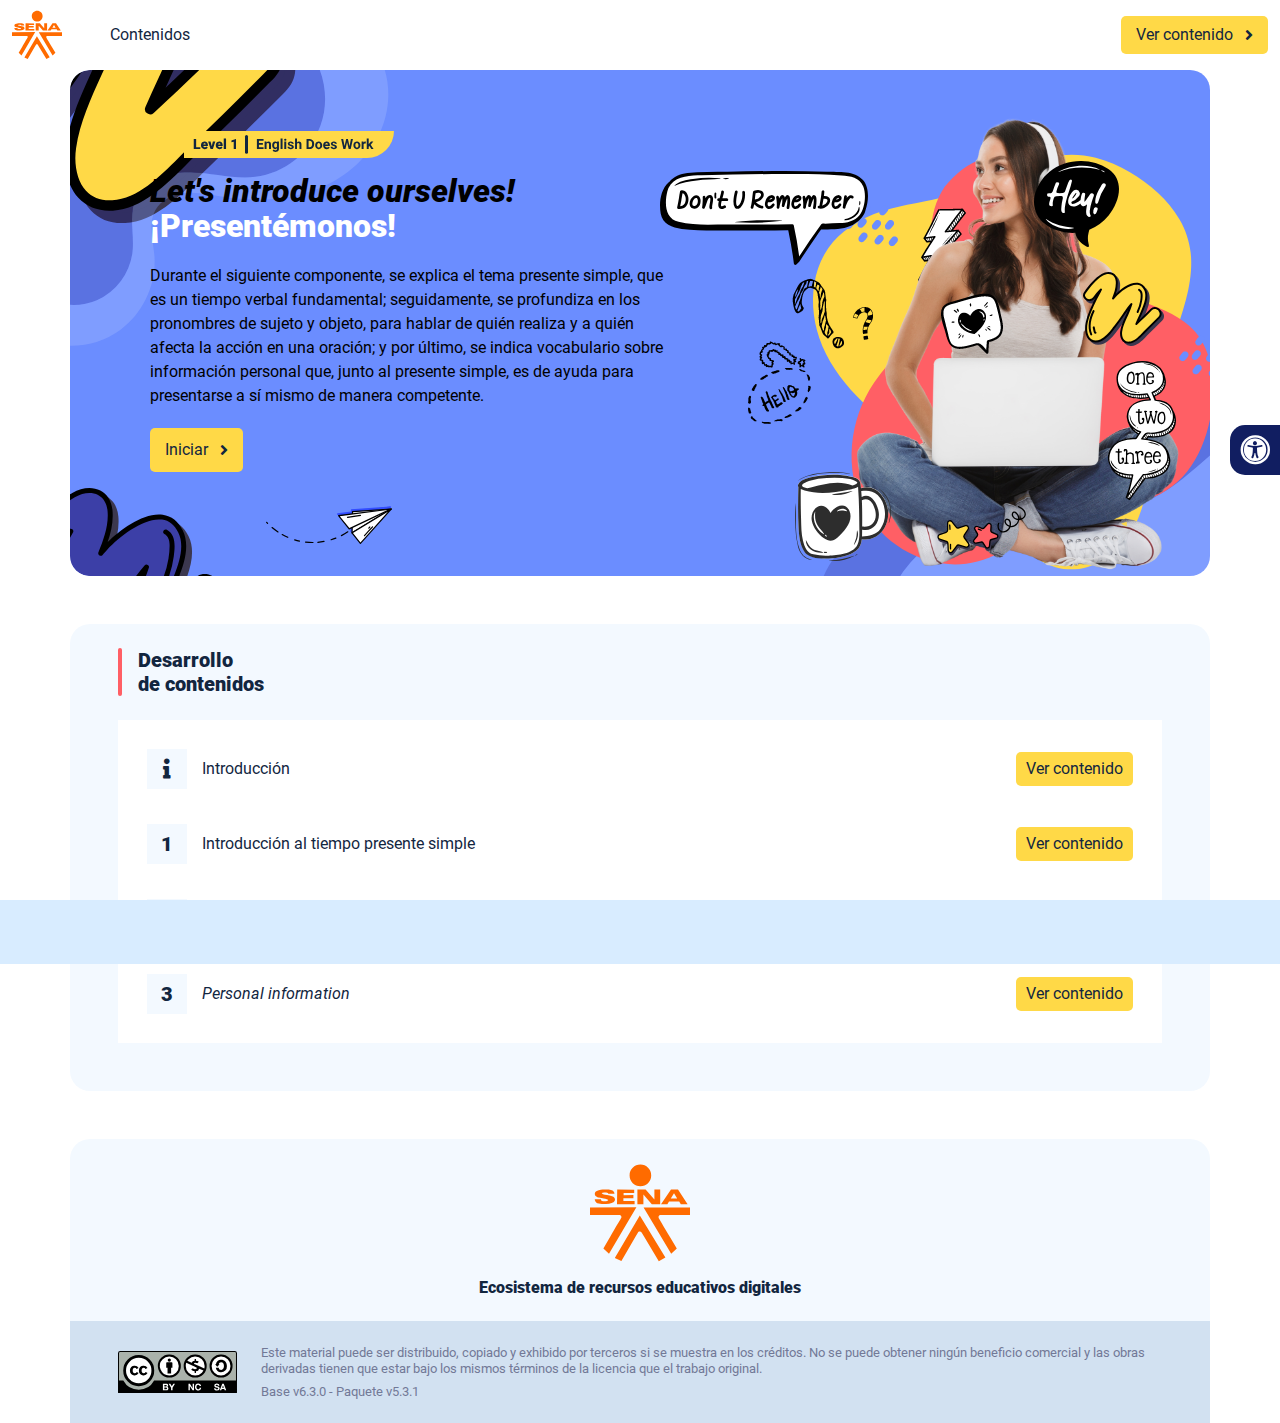
<file: index.html>
<!DOCTYPE html><html lang=""><head><meta charset="utf-8"><meta http-equiv="X-UA-Compatible" content="IE=edge"><meta name="viewport" content="width=device-width,initial-scale=1"><link rel="icon" href="favicon.ico"><title>Let's introduce ourselves!¡Presentémonos!</title><link href="css/chunk-073d2275.3babef71.css" rel="prefetch"><link href="css/chunk-1bb2088a.3babef71.css" rel="prefetch"><link href="css/chunk-1d51bca4.3babef71.css" rel="prefetch"><link href="css/chunk-29572627.3babef71.css" rel="prefetch"><link href="css/chunk-37b088a8.3babef71.css" rel="prefetch"><link href="css/chunk-515a8379.35536109.css" rel="prefetch"><link href="css/chunk-59974754.70652fcd.css" rel="prefetch"><link href="css/chunk-6358fa60.3babef71.css" rel="prefetch"><link href="css/chunk-6e1e538a.836e2e3e.css" rel="prefetch"><link href="css/chunk-7ca9a29b.8024496b.css" rel="prefetch"><link href="css/chunk-7fc4266e.3babef71.css" rel="prefetch"><link href="css/chunk-cda87f0a.14d1f3e8.css" rel="prefetch"><link href="css/chunk-e4bf3cd6.3babef71.css" rel="prefetch"><link href="css/comple.afc24998.css" rel="prefetch"><link href="css/creditos.ad12e3a3.css" rel="prefetch"><link href="css/glosario.c2f4e152.css" rel="prefetch"><link href="css/referencias.3d78ebc5.css" rel="prefetch"><link href="css/tema1.ef6ef773.css" rel="prefetch"><link href="css/tema2.7de61308.css" rel="prefetch"><link href="css/tema3.04f79238.css" rel="prefetch"><link href="js/chunk-0206bfa0.012601bb.js" rel="prefetch"><link href="js/chunk-073d2275.6bbbfcef.js" rel="prefetch"><link href="js/chunk-13a6037e.8440bd80.js" rel="prefetch"><link href="js/chunk-18f95272.c2a3b0ae.js" rel="prefetch"><link href="js/chunk-1bb2088a.f67f3451.js" rel="prefetch"><link href="js/chunk-1d51bca4.a91c3f94.js" rel="prefetch"><link href="js/chunk-28967dad.49145a17.js" rel="prefetch"><link href="js/chunk-29572627.ea4bdbd7.js" rel="prefetch"><link href="js/chunk-2c06842c.32a3039d.js" rel="prefetch"><link href="js/chunk-2d0e96ec.716a0e62.js" rel="prefetch"><link href="js/chunk-2d208d90.1bcf5827.js" rel="prefetch"><link href="js/chunk-2d21d0e2.c1259d44.js" rel="prefetch"><link href="js/chunk-2d22c123.5dcb6985.js" rel="prefetch"><link href="js/chunk-2e80bb9a.bd353e4a.js" rel="prefetch"><link href="js/chunk-2fdc87ee.94653cea.js" rel="prefetch"><link href="js/chunk-37b088a8.a03729d2.js" rel="prefetch"><link href="js/chunk-515a8379.20042d8e.js" rel="prefetch"><link href="js/chunk-5309f94e.e988bc89.js" rel="prefetch"><link href="js/chunk-53ccb27e.64020832.js" rel="prefetch"><link href="js/chunk-55d286b8.c03046ba.js" rel="prefetch"><link href="js/chunk-59974754.a8ba0d14.js" rel="prefetch"><link href="js/chunk-6358fa60.07cf7b4f.js" rel="prefetch"><link href="js/chunk-69444b4c.533dbb4d.js" rel="prefetch"><link href="js/chunk-6e1e538a.fee504dc.js" rel="prefetch"><link href="js/chunk-7194670a.a157c52d.js" rel="prefetch"><link href="js/chunk-7ca9a29b.b97ae870.js" rel="prefetch"><link href="js/chunk-7fc4266e.5454bb8c.js" rel="prefetch"><link href="js/chunk-c796899c.542eed52.js" rel="prefetch"><link href="js/chunk-cda87f0a.0a9ce45c.js" rel="prefetch"><link href="js/chunk-e4bf3cd6.8c125434.js" rel="prefetch"><link href="js/chunk-e8a7823a.68166585.js" rel="prefetch"><link href="js/comple.b5e52dc3.js" rel="prefetch"><link href="js/creditos.b6b337c8.js" rel="prefetch"><link href="js/glosario.40649f2b.js" rel="prefetch"><link href="js/intro.726ba3cc.js" rel="prefetch"><link href="js/referencias.8c0a9276.js" rel="prefetch"><link href="js/sintesis.47786d31.js" rel="prefetch"><link href="js/tema1.9eb3fbc1.js" rel="prefetch"><link href="js/tema2.a031fe04.js" rel="prefetch"><link href="js/tema3.d96362e1.js" rel="prefetch"><link href="css/app.4002348a.css" rel="preload" as="style"><link href="css/chunk-vendors.6bed8a86.css" rel="preload" as="style"><link href="js/app.0dde8b96.js" rel="preload" as="script"><link href="js/chunk-vendors.a88574dc.js" rel="preload" as="script"><link href="css/chunk-vendors.6bed8a86.css" rel="stylesheet"><link href="css/app.4002348a.css" rel="stylesheet"><link href="css/chunk-073d2275.3babef71.css" rel="prefetch"><link href="css/chunk-1bb2088a.3babef71.css" rel="prefetch"><link href="css/chunk-1d51bca4.3babef71.css" rel="prefetch"><link href="css/chunk-29572627.3babef71.css" rel="prefetch"><link href="css/chunk-37b088a8.3babef71.css" rel="prefetch"><link href="css/chunk-515a8379.35536109.css" rel="prefetch"><link href="css/chunk-59974754.70652fcd.css" rel="prefetch"><link href="css/chunk-6358fa60.3babef71.css" rel="prefetch"><link href="css/chunk-6e1e538a.836e2e3e.css" rel="prefetch"><link href="css/chunk-7ca9a29b.8024496b.css" rel="prefetch"><link href="css/chunk-7fc4266e.3babef71.css" rel="prefetch"><link href="css/chunk-cda87f0a.14d1f3e8.css" rel="prefetch"><link href="css/chunk-e4bf3cd6.3babef71.css" rel="prefetch"><link href="css/comple.afc24998.css" rel="prefetch"><link href="css/creditos.ad12e3a3.css" rel="prefetch"><link href="css/glosario.c2f4e152.css" rel="prefetch"><link href="css/referencias.3d78ebc5.css" rel="prefetch"><link href="css/tema1.ef6ef773.css" rel="prefetch"><link href="css/tema2.7de61308.css" rel="prefetch"><link href="css/tema3.04f79238.css" rel="prefetch"><link href="js/chunk-0206bfa0.012601bb.js" rel="prefetch"><link href="js/chunk-073d2275.6bbbfcef.js" rel="prefetch"><link href="js/chunk-13a6037e.8440bd80.js" rel="prefetch"><link href="js/chunk-18f95272.c2a3b0ae.js" rel="prefetch"><link href="js/chunk-1bb2088a.f67f3451.js" rel="prefetch"><link href="js/chunk-1d51bca4.a91c3f94.js" rel="prefetch"><link href="js/chunk-28967dad.49145a17.js" rel="prefetch"><link href="js/chunk-29572627.ea4bdbd7.js" rel="prefetch"><link href="js/chunk-2c06842c.32a3039d.js" rel="prefetch"><link href="js/chunk-2d0e96ec.716a0e62.js" rel="prefetch"><link href="js/chunk-2d208d90.1bcf5827.js" rel="prefetch"><link href="js/chunk-2d21d0e2.c1259d44.js" rel="prefetch"><link href="js/chunk-2d22c123.5dcb6985.js" rel="prefetch"><link href="js/chunk-2e80bb9a.bd353e4a.js" rel="prefetch"><link href="js/chunk-2fdc87ee.94653cea.js" rel="prefetch"><link href="js/chunk-37b088a8.a03729d2.js" rel="prefetch"><link href="js/chunk-515a8379.20042d8e.js" rel="prefetch"><link href="js/chunk-5309f94e.e988bc89.js" rel="prefetch"><link href="js/chunk-53ccb27e.64020832.js" rel="prefetch"><link href="js/chunk-55d286b8.c03046ba.js" rel="prefetch"><link href="js/chunk-59974754.a8ba0d14.js" rel="prefetch"><link href="js/chunk-6358fa60.07cf7b4f.js" rel="prefetch"><link href="js/chunk-69444b4c.533dbb4d.js" rel="prefetch"><link href="js/chunk-6e1e538a.fee504dc.js" rel="prefetch"><link href="js/chunk-7194670a.a157c52d.js" rel="prefetch"><link href="js/chunk-7ca9a29b.b97ae870.js" rel="prefetch"><link href="js/chunk-7fc4266e.5454bb8c.js" rel="prefetch"><link href="js/chunk-c796899c.542eed52.js" rel="prefetch"><link href="js/chunk-cda87f0a.0a9ce45c.js" rel="prefetch"><link href="js/chunk-e4bf3cd6.8c125434.js" rel="prefetch"><link href="js/chunk-e8a7823a.68166585.js" rel="prefetch"><link href="js/comple.b5e52dc3.js" rel="prefetch"><link href="js/creditos.b6b337c8.js" rel="prefetch"><link href="js/glosario.40649f2b.js" rel="prefetch"><link href="js/intro.726ba3cc.js" rel="prefetch"><link href="js/referencias.8c0a9276.js" rel="prefetch"><link href="js/sintesis.47786d31.js" rel="prefetch"><link href="js/tema1.9eb3fbc1.js" rel="prefetch"><link href="js/tema2.a84f3ad7.js" rel="prefetch"><link href="js/tema3.d96362e1.js" rel="prefetch"><link href="css/app.4002348a.css" rel="preload" as="style"><link href="css/chunk-vendors.6bed8a86.css" rel="preload" as="style"><link href="js/app.727011e2.js" rel="preload" as="script"><link href="js/chunk-vendors.a88574dc.js" rel="preload" as="script"><link href="css/chunk-vendors.6bed8a86.css" rel="stylesheet"><link href="css/app.4002348a.css" rel="stylesheet"><link href="css/chunk-073d2275.3babef71.css" rel="prefetch"><link href="css/chunk-1bb2088a.3babef71.css" rel="prefetch"><link href="css/chunk-1d51bca4.3babef71.css" rel="prefetch"><link href="css/chunk-29572627.3babef71.css" rel="prefetch"><link href="css/chunk-37b088a8.3babef71.css" rel="prefetch"><link href="css/chunk-515a8379.35536109.css" rel="prefetch"><link href="css/chunk-59974754.70652fcd.css" rel="prefetch"><link href="css/chunk-6358fa60.3babef71.css" rel="prefetch"><link href="css/chunk-6e1e538a.836e2e3e.css" rel="prefetch"><link href="css/chunk-7ca9a29b.8024496b.css" rel="prefetch"><link href="css/chunk-7fc4266e.3babef71.css" rel="prefetch"><link href="css/chunk-cda87f0a.14d1f3e8.css" rel="prefetch"><link href="css/chunk-e4bf3cd6.3babef71.css" rel="prefetch"><link href="css/comple.afc24998.css" rel="prefetch"><link href="css/creditos.ad12e3a3.css" rel="prefetch"><link href="css/glosario.c2f4e152.css" rel="prefetch"><link href="css/referencias.3d78ebc5.css" rel="prefetch"><link href="css/tema1.ef6ef773.css" rel="prefetch"><link href="css/tema2.7de61308.css" rel="prefetch"><link href="css/tema3.04f79238.css" rel="prefetch"><link href="js/chunk-0206bfa0.012601bb.js" rel="prefetch"><link href="js/chunk-073d2275.6bbbfcef.js" rel="prefetch"><link href="js/chunk-13a6037e.8440bd80.js" rel="prefetch"><link href="js/chunk-18f95272.c2a3b0ae.js" rel="prefetch"><link href="js/chunk-1bb2088a.f67f3451.js" rel="prefetch"><link href="js/chunk-1d51bca4.a91c3f94.js" rel="prefetch"><link href="js/chunk-28967dad.49145a17.js" rel="prefetch"><link href="js/chunk-29572627.ea4bdbd7.js" rel="prefetch"><link href="js/chunk-2c06842c.32a3039d.js" rel="prefetch"><link href="js/chunk-2d0e96ec.716a0e62.js" rel="prefetch"><link href="js/chunk-2d208d90.1bcf5827.js" rel="prefetch"><link href="js/chunk-2d21d0e2.c1259d44.js" rel="prefetch"><link href="js/chunk-2d22c123.5dcb6985.js" rel="prefetch"><link href="js/chunk-2e80bb9a.bd353e4a.js" rel="prefetch"><link href="js/chunk-2fdc87ee.94653cea.js" rel="prefetch"><link href="js/chunk-37b088a8.a03729d2.js" rel="prefetch"><link href="js/chunk-515a8379.20042d8e.js" rel="prefetch"><link href="js/chunk-5309f94e.e988bc89.js" rel="prefetch"><link href="js/chunk-53ccb27e.64020832.js" rel="prefetch"><link href="js/chunk-55d286b8.c03046ba.js" rel="prefetch"><link href="js/chunk-59974754.a8ba0d14.js" rel="prefetch"><link href="js/chunk-6358fa60.07cf7b4f.js" rel="prefetch"><link href="js/chunk-69444b4c.533dbb4d.js" rel="prefetch"><link href="js/chunk-6e1e538a.fee504dc.js" rel="prefetch"><link href="js/chunk-7194670a.a157c52d.js" rel="prefetch"><link href="js/chunk-7ca9a29b.b97ae870.js" rel="prefetch"><link href="js/chunk-7fc4266e.5454bb8c.js" rel="prefetch"><link href="js/chunk-c796899c.542eed52.js" rel="prefetch"><link href="js/chunk-cda87f0a.0a9ce45c.js" rel="prefetch"><link href="js/chunk-e4bf3cd6.8c125434.js" rel="prefetch"><link href="js/chunk-e8a7823a.68166585.js" rel="prefetch"><link href="js/comple.b5e52dc3.js" rel="prefetch"><link href="js/creditos.b6b337c8.js" rel="prefetch"><link href="js/glosario.40649f2b.js" rel="prefetch"><link href="js/intro.726ba3cc.js" rel="prefetch"><link href="js/referencias.8c0a9276.js" rel="prefetch"><link href="js/sintesis.47786d31.js" rel="prefetch"><link href="js/tema1.9eb3fbc1.js" rel="prefetch"><link href="js/tema2.5b660776.js" rel="prefetch"><link href="js/tema3.d96362e1.js" rel="prefetch"><link href="css/app.4002348a.css" rel="preload" as="style"><link href="css/chunk-vendors.6bed8a86.css" rel="preload" as="style"><link href="js/app.2f1bc7fb.js" rel="preload" as="script"><link href="js/chunk-vendors.a88574dc.js" rel="preload" as="script"><link href="css/chunk-vendors.6bed8a86.css" rel="stylesheet"><link href="css/app.4002348a.css" rel="stylesheet"></head><body><noscript><strong>We're sorry but Let's introduce ourselves!¡Presentémonos! doesn't work properly without JavaScript enabled. Please enable it to continue.</strong></noscript><div id="app"></div><script src="js/chunk-vendors.a88574dc.js"></script><script src="js/app.0dde8b96.js"></script><script src="js/chunk-vendors.a88574dc.js"></script><script src="js/app.727011e2.js"></script><script src="js/chunk-vendors.a88574dc.js"></script><script src="js/app.2f1bc7fb.js"></script></body></html>
</file>
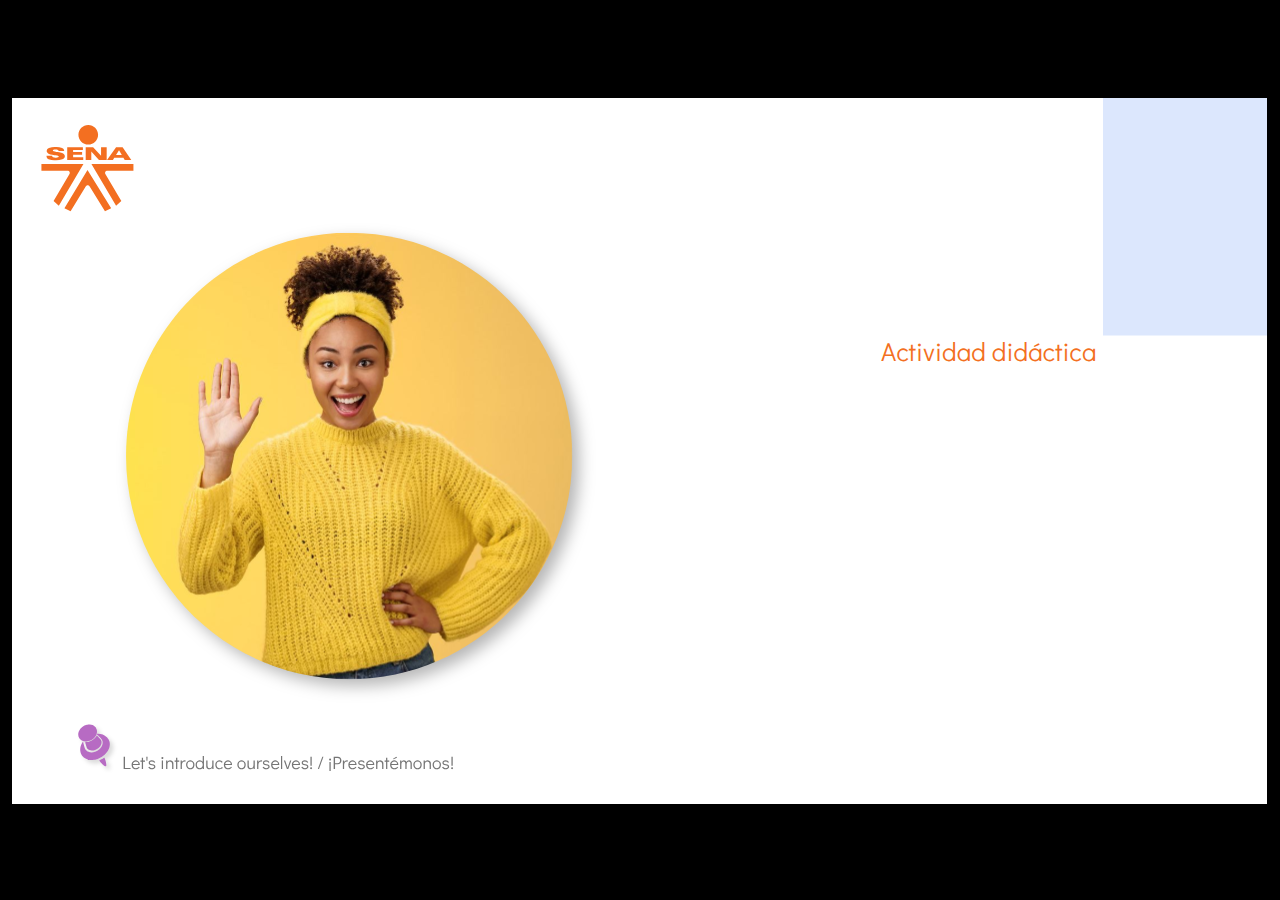
<file: actividades/01/index.html>
<!doctype html>
<html lang="es">
<head>
  <meta charset="utf-8">
  <!-- Creado con Storyline 360 - http://www.articulate.com  -->
  <!-- version: 3.65.28121.0 -->
  <title>Actividad did&#225;ctica</title>
  <meta http-equiv="x-ua-compatible" content="IE=edge"/>
  <meta name="viewport" content="width=device-width,initial-scale=1,user-scalable=no,shrink-to-fit=no,minimal-ui"/>
  <meta name="apple-mobile-web-app-capable" content="yes"/>
  <style>
    html, body { height: 100%; padding: 0; margin: 0 }
    #app { height: 100%; width: 100%; }
  </style>

  <script>
    window.DS = {};
    window.globals = {
      DATA_PATH_BASE: '',
      HAS_FRAME: true,
      HAS_SLIDE: true,

      lmsPresent: false,
      tinCanPresent: false,
      cmi5Present: false,
      aoSupport: false,
      scale: 'show all',
      captureRc: false,
      browserSize: 'optimal',
      bgColor: '#000000',
      features: 'AccessibleVideo,InsertSvgPicture,LayerPresentAsDialog,MultipleQuizTracking,QuestionCorrectVariable,UpdatedThemeEditor',
      themeName: 'classic',
      preloaderColor: '#FFFFFF',
      suppressAnalytics: false,
      productChannel: 'stable',
      publishSource: 'storyline',
      aid: 'aid|dd73bbe0-893c-4c5d-ada9-b44ee608dcb3',
      cid: '04bfd34e-cd07-4569-9f02-371561cab23e',
      playerVersion: '3.65.28121.0',
      publishTimestamp: '2022-06-28T22:25:13.8534008Z',
      maxIosVideoElements: 10,

      
      parseParams: function(qs) {
        if (window.globals.parsedParams != null) {
          return window.globals.parsedParams;
        }
        qs = (qs || window.location.search.substr(1)).split('+').join(' ');
        var params = {},
            tokens,
            re = /[?&]?([^=]+)=([^&]*)/g;

        while (tokens = re.exec(qs)) {
          params[decodeURIComponent(tokens[1]).trim()] =
            decodeURIComponent(tokens[2]).trim();
        }
        window.globals.parsedParams = params;
        return params;
      }

    };
  </script>
  <script>
    var isIe11 = ('ActiveXObject' in window || window.MSBlobBuilder != null)
      && window.msCrypto != null && !window.ActiveXObject;
    if (isIe11 && window.globals.features.indexOf('IE11Warning') != -1) {
      window.globals.unsupportedBrowser = true;
      document.write(atob('[base64]'));
    }
  </script>
  
  <script>window.THREE = { };</script>
  
</head>
<body style="background: #000000" class="cs-HTML theme-classic">
  <!-- 360 -->
  <script>!function(e){var i=/iPhone/i,o=/iPod/i,n=/iPad/i,t=/(?=.*\bAndroid\b)(?=.*\bMobile\b)/i,d=/Android/i,s=/(?=.*\bAndroid\b)(?=.*\bSD4930UR\b)/i,b=/(?=.*\bAndroid\b)(?=.*\b(?:KFOT|KFTT|KFJWI|KFJWA|KFSOWI|KFTHWI|KFTHWA|KFAPWI|KFAPWA|KFARWI|KFASWI|KFSAWI|KFSAWA)\b)/i,r=/IEMobile/i,h=/(?=.*\bWindows\b)(?=.*\bARM\b)/i,a=/BlackBerry/i,l=/BB10/i,p=/Opera Mini/i,f=/(CriOS|Chrome)(?=.*\bMobile\b)/i,u=/(?=.*\bFirefox\b)(?=.*\bMobile\b)/i,c=new RegExp("(?:Nexus 7|BNTV250|Kindle Fire|Silk|GT-P1000)","i"),w=function(e,i){return e.test(i)},A=function(e){var A=e||navigator.userAgent,v=A.split("[FBAN");if(void 0!==v[1]&&(A=v[0]),this.apple={phone:w(i,A),ipod:w(o,A),tablet:!w(i,A)&&w(n,A),device:w(i,A)||w(o,A)||w(n,A)},this.amazon={phone:w(s,A),tablet:!w(s,A)&&w(b,A),device:w(s,A)||w(b,A)},this.android={phone:w(s,A)||w(t,A),tablet:!w(s,A)&&!w(t,A)&&(w(b,A)||w(d,A)),device:w(s,A)||w(b,A)||w(t,A)||w(d,A)},this.windows={phone:w(r,A),tablet:w(h,A),device:w(r,A)||w(h,A)},this.other={blackberry:w(a,A),blackberry10:w(l,A),opera:w(p,A),firefox:w(u,A),chrome:w(f,A),device:w(a,A)||w(l,A)||w(p,A)||w(u,A)||w(f,A)},this.seven_inch=w(c,A),this.any=this.apple.device||this.android.device||this.windows.device||this.other.device||this.seven_inch,this.phone=this.apple.phone||this.android.phone||this.windows.phone,this.tablet=this.apple.tablet||this.android.tablet||this.windows.tablet,"undefined"==typeof window)return this},v=function(){var e=new A;return e.Class=A,e};"undefined"!=typeof module&&module.exports&&"undefined"==typeof window?module.exports=A:"undefined"!=typeof module&&module.exports&&"undefined"!=typeof window?module.exports=v():"function"==typeof define&&define.amd?define("isMobile",[],e.isMobile=v()):e.isMobile=v()}(this);
    window.isMobile.apple.tablet = window.isMobile.apple.tablet ||
      (navigator.platform === 'MacIntel' && navigator.maxTouchPoints > 1);
    window.isMobile.apple.device = window.isMobile.apple.device || window.isMobile.apple.tablet;
    window.isMobile.tablet = window.isMobile.tablet || window.isMobile.apple.tablet;
    window.isMobile.any = window.isMobile.any || window.isMobile.apple.tablet;
  </script>

  <div id="focus-sink" tabindex="-1"></div>

  <div id="preso"></div>
  <script>
    (function() {

      var classTypes = [ 'desktop', 'mobile', 'phone', 'tablet' ];

      var addDeviceClasses = function(prefix, testObj) {
        var curr, i;
        for (i = 0; i < classTypes.length; i++) {
          curr = classTypes[i];
          if (testObj[curr]) {
            document.body.classList.add(prefix + curr);
          }
        }
      };

      var params = window.globals.parseParams(),
          isDevicePreview = params.devicepreview === '1',
          isPhoneOverride = params.deviceType === 'phone' || (isDevicePreview && params.phone == '1'),
          isTabletOverride = (params.deviceType === 'tablet' || isDevicePreview) && !isPhoneOverride,
          isMobileOverride = isPhoneOverride || isTabletOverride;

      var deviceView = {
        desktop: !window.isMobile.any && !isMobileOverride,
        mobile: window.isMobile.any || isMobileOverride,
        phone: isPhoneOverride || (window.isMobile.phone && !isTabletOverride),
        tablet: isTabletOverride || window.isMobile.tablet
      };

      window.globals.deviceView = deviceView;
      window.isMobile.desktop = !window.isMobile.any;
      window.isMobile.mobile = window.isMobile.any;

      addDeviceClasses('view-', deviceView);

    })();
  </script>
  
  <script src='story_content/user.js' type=text/javascript></script>
  <div class="slide-loader"></div>

  <script>
    if (window.globals.deviceView.isMobile) { var doc = document, loader = doc.body.querySelector('.slide-loader'); [ 1, 2, 3 ].forEach(function(n) { var d = doc.createElement('div'); d.style.backgroundColor = window.globals.preloaderColor; d.classList.add('mobile-loader-dot'); d.classList.add('dot' + n); loader.appendChild(d); }); }
  </script>

  <div class="mobile-load-title-overlay" style="display: none">
    <div class="mobile-load-title">Actividad did&#225;ctica</div>
  </div>

  <div class="mobile-chrome-warning"></div>

  <div class="warn-connection-dialog" style="display:none">
  <div class="warn-connection-content">
    <p>Internet connection lost. Please check your connection.</p>
    <p class="warn-connection-status"></p>
    <div class="warn-ui">
      <button class="connection-retry">Retry</button>
    </div>
  </div>
</div>

<style>
  .warn-connection-dialog {
    background: rgba(0, 0, 0, 0.2);
    position: fixed;
    left: 0;
    top: 0;
    width: 100%;
    height: 100%;
    z-index: 999;
  }
  .warn-connection-content {
    position: absolute;
    width: 80%;
    max-width: 450px;
    min-width: 350px;
    background: white;
    border: 1px solid black;
    color: black;
    min-height: 150px;
    padding: 1em;
    left: 50%;
    top: 50%;
    transform : translate(-50%, -50%);
  }
  .warn-connection-dialog button {
    position: relative;
    padding: .5em;
    cursor: pointer;
  }
  .warn-ui {
    position: absolute;
    bottom: 1em;
    width: 100%;
  }
  .warn-connection-status {
    color: red;
  }
</style>

<script>
  (function() {

    // @TODO this is POC code and can be cleaned up a bit more if we move forward
    // with the feature
    var CHECK_CONNECTION_TICK = 500;
    var RESTART_CHECK = 500; // for firefox
    var MESSAGE_DELAY = 200;

    var noConnection = 'no connection...'

    var warnEl = document.querySelector('.warn-connection-dialog');
    var retryEl = document.querySelector('.connection-retry');
    var statusEl = document.querySelector('.warn-connection-status');

    var controller;
    var checking = false;
    var warningShown;

    function checkConnection(sucessMethod) {
      checking = true;
      if (controller) {
        controller.abort();
      }

      controller = new AbortController();
      var signal = controller.signal;
      var done;

      // when the internet first goes out, firefox needs another
      // `fetch` request to start checking again for some reason
      if (window.navigator.userAgent.toLowerCase().includes('firefox')) {
        setTimeout(function() {
          if (!done) {
            checkConnection();
          }
        }, RESTART_CHECK);
      }

      fetch('./story_content/thumbnail.jpg', {
        method: 'GET',
        mode: 'cors',
        cache: 'no-cache',
        signal: signal
      }).then(function(result) {
        if (result.status >= 200 && result.status < 300) {
          if (sucessMethod) { sucessMethod(); }
        } else {
          statusEl.innerHTML = noConnection;
          showWarning();
        }
        checking = false;
        done = true;
      }).catch(function(err) {
        if (err.name === 'TypeError') {
          statusEl.innerHTML = noConnection;
          showWarning();
          done = true;
          checking = false;
        }
      });
    }

    function showWarning(btn) {
      warningShown = true;
      warnEl.style.display = 'block';
      statusEl.innerHTML = noConnection;
    }

    statusEl.innerHTML = noConnection;
    retryEl.addEventListener('click', function() {
      statusEl.innerHTML = 'trying to connect...';
      setTimeout(function() {
        checkConnection(function() {
          warningShown = false;
          warnEl.style.display = 'none';
          statusEl.innerHTML = 'connected!';
        });
      },  MESSAGE_DELAY);
    });

    if (window.AbortController != null && window.location.protocol != 'file:') {
      setInterval(function() {
        if (DS.flagManager && !DS.flagManager.hasFlag(DS.flagManager.constants.CONNECTION_MESSAGES)) {
          return;
        }

        if (!warningShown && !checking) {
          checkConnection();
        }

      }, CHECK_CONNECTION_TICK);
    }
  })();
</script>


  <script>
    
    if (window.autoSpider && window.vInterfaceObject) {
      document.querySelector('.mobile-load-title-overlay').style.display = 'none';
    }
  </script>

  

  <link rel="stylesheet" href="html5/data/css/output.min.css" data-noprefix/>
</body>
<script src="html5/lib/scripts/bootstrapper.min.js"></script>
</html>
</file>
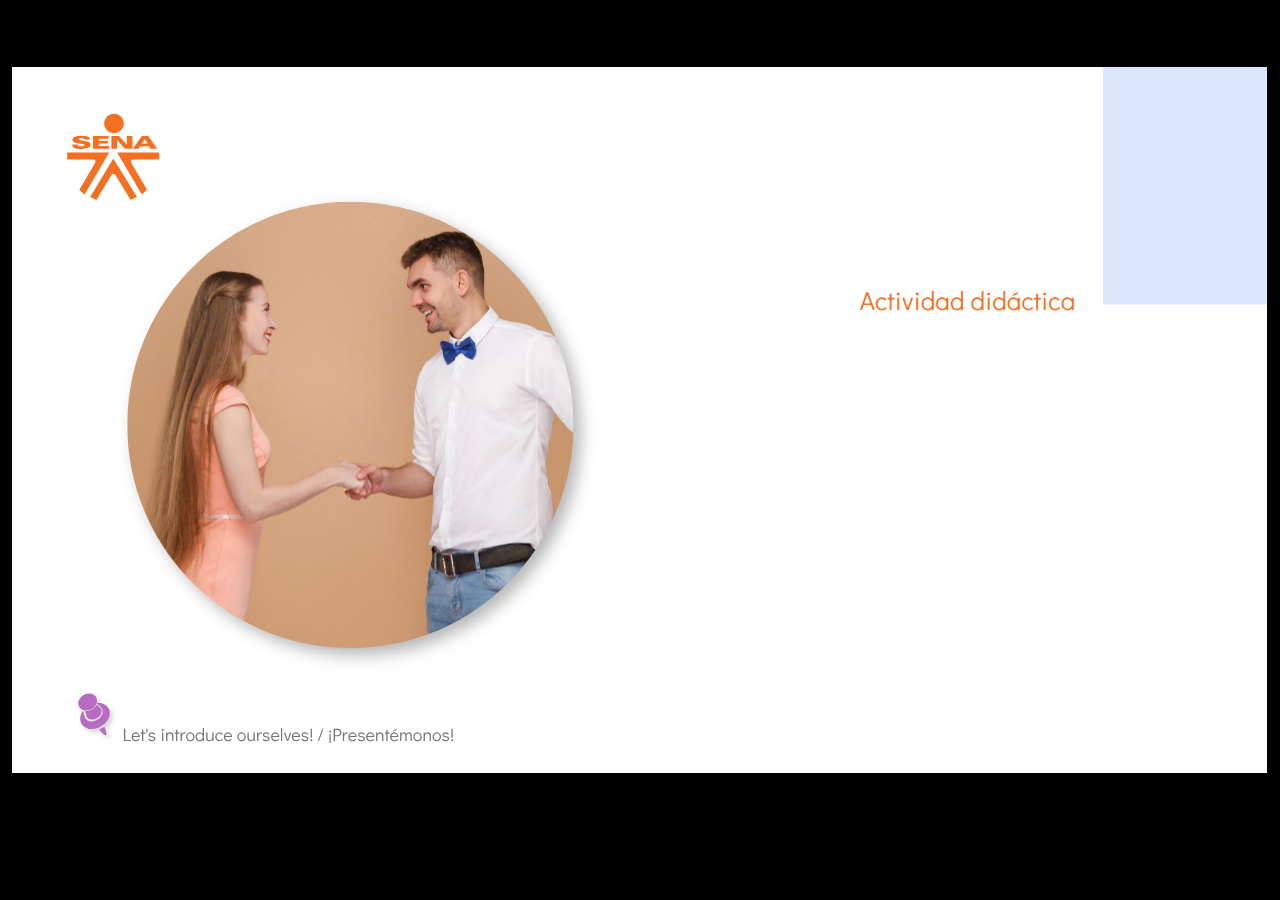
<file: actividades/02/index.html>
<!doctype html>
<html lang="es">
<head>
  <meta charset="utf-8">
  <!-- Creado con Storyline 360 - http://www.articulate.com  -->
  <!-- version: 3.65.28121.0 -->
  <title>Actividad did&#225;ctica</title>
  <meta http-equiv="x-ua-compatible" content="IE=edge"/>
  <meta name="viewport" content="width=device-width,initial-scale=1,user-scalable=no,shrink-to-fit=no,minimal-ui"/>
  <meta name="apple-mobile-web-app-capable" content="yes"/>
  <style>
    html, body { height: 100%; padding: 0; margin: 0 }
    #app { height: 100%; width: 100%; }
  </style>

  <script>
    window.DS = {};
    window.globals = {
      DATA_PATH_BASE: '',
      HAS_FRAME: true,
      HAS_SLIDE: true,

      lmsPresent: false,
      tinCanPresent: false,
      cmi5Present: false,
      aoSupport: false,
      scale: 'show all',
      captureRc: false,
      browserSize: 'optimal',
      bgColor: '#000000',
      features: 'AccessibleVideo,InsertSvgPicture,LayerPresentAsDialog,MultipleQuizTracking,QuestionCorrectVariable,UpdatedThemeEditor',
      themeName: 'classic',
      preloaderColor: '#FFFFFF',
      suppressAnalytics: false,
      productChannel: 'stable',
      publishSource: 'storyline',
      aid: 'aid|dd73bbe0-893c-4c5d-ada9-b44ee608dcb3',
      cid: '04bfd34e-cd07-4569-9f02-371561cab23e',
      playerVersion: '3.65.28121.0',
      publishTimestamp: '2022-06-28T23:18:57.4448236Z',
      maxIosVideoElements: 10,

      
      parseParams: function(qs) {
        if (window.globals.parsedParams != null) {
          return window.globals.parsedParams;
        }
        qs = (qs || window.location.search.substr(1)).split('+').join(' ');
        var params = {},
            tokens,
            re = /[?&]?([^=]+)=([^&]*)/g;

        while (tokens = re.exec(qs)) {
          params[decodeURIComponent(tokens[1]).trim()] =
            decodeURIComponent(tokens[2]).trim();
        }
        window.globals.parsedParams = params;
        return params;
      }

    };
  </script>
  <script>
    var isIe11 = ('ActiveXObject' in window || window.MSBlobBuilder != null)
      && window.msCrypto != null && !window.ActiveXObject;
    if (isIe11 && window.globals.features.indexOf('IE11Warning') != -1) {
      window.globals.unsupportedBrowser = true;
      document.write(atob('[base64]'));
    }
  </script>
  
  <script>window.THREE = { };</script>
  
</head>
<body style="background: #000000" class="cs-HTML theme-classic">
  <!-- 360 -->
  <script>!function(e){var i=/iPhone/i,o=/iPod/i,n=/iPad/i,t=/(?=.*\bAndroid\b)(?=.*\bMobile\b)/i,d=/Android/i,s=/(?=.*\bAndroid\b)(?=.*\bSD4930UR\b)/i,b=/(?=.*\bAndroid\b)(?=.*\b(?:KFOT|KFTT|KFJWI|KFJWA|KFSOWI|KFTHWI|KFTHWA|KFAPWI|KFAPWA|KFARWI|KFASWI|KFSAWI|KFSAWA)\b)/i,r=/IEMobile/i,h=/(?=.*\bWindows\b)(?=.*\bARM\b)/i,a=/BlackBerry/i,l=/BB10/i,p=/Opera Mini/i,f=/(CriOS|Chrome)(?=.*\bMobile\b)/i,u=/(?=.*\bFirefox\b)(?=.*\bMobile\b)/i,c=new RegExp("(?:Nexus 7|BNTV250|Kindle Fire|Silk|GT-P1000)","i"),w=function(e,i){return e.test(i)},A=function(e){var A=e||navigator.userAgent,v=A.split("[FBAN");if(void 0!==v[1]&&(A=v[0]),this.apple={phone:w(i,A),ipod:w(o,A),tablet:!w(i,A)&&w(n,A),device:w(i,A)||w(o,A)||w(n,A)},this.amazon={phone:w(s,A),tablet:!w(s,A)&&w(b,A),device:w(s,A)||w(b,A)},this.android={phone:w(s,A)||w(t,A),tablet:!w(s,A)&&!w(t,A)&&(w(b,A)||w(d,A)),device:w(s,A)||w(b,A)||w(t,A)||w(d,A)},this.windows={phone:w(r,A),tablet:w(h,A),device:w(r,A)||w(h,A)},this.other={blackberry:w(a,A),blackberry10:w(l,A),opera:w(p,A),firefox:w(u,A),chrome:w(f,A),device:w(a,A)||w(l,A)||w(p,A)||w(u,A)||w(f,A)},this.seven_inch=w(c,A),this.any=this.apple.device||this.android.device||this.windows.device||this.other.device||this.seven_inch,this.phone=this.apple.phone||this.android.phone||this.windows.phone,this.tablet=this.apple.tablet||this.android.tablet||this.windows.tablet,"undefined"==typeof window)return this},v=function(){var e=new A;return e.Class=A,e};"undefined"!=typeof module&&module.exports&&"undefined"==typeof window?module.exports=A:"undefined"!=typeof module&&module.exports&&"undefined"!=typeof window?module.exports=v():"function"==typeof define&&define.amd?define("isMobile",[],e.isMobile=v()):e.isMobile=v()}(this);
    window.isMobile.apple.tablet = window.isMobile.apple.tablet ||
      (navigator.platform === 'MacIntel' && navigator.maxTouchPoints > 1);
    window.isMobile.apple.device = window.isMobile.apple.device || window.isMobile.apple.tablet;
    window.isMobile.tablet = window.isMobile.tablet || window.isMobile.apple.tablet;
    window.isMobile.any = window.isMobile.any || window.isMobile.apple.tablet;
  </script>

  <div id="focus-sink" tabindex="-1"></div>

  <div id="preso"></div>
  <script>
    (function() {

      var classTypes = [ 'desktop', 'mobile', 'phone', 'tablet' ];

      var addDeviceClasses = function(prefix, testObj) {
        var curr, i;
        for (i = 0; i < classTypes.length; i++) {
          curr = classTypes[i];
          if (testObj[curr]) {
            document.body.classList.add(prefix + curr);
          }
        }
      };

      var params = window.globals.parseParams(),
          isDevicePreview = params.devicepreview === '1',
          isPhoneOverride = params.deviceType === 'phone' || (isDevicePreview && params.phone == '1'),
          isTabletOverride = (params.deviceType === 'tablet' || isDevicePreview) && !isPhoneOverride,
          isMobileOverride = isPhoneOverride || isTabletOverride;

      var deviceView = {
        desktop: !window.isMobile.any && !isMobileOverride,
        mobile: window.isMobile.any || isMobileOverride,
        phone: isPhoneOverride || (window.isMobile.phone && !isTabletOverride),
        tablet: isTabletOverride || window.isMobile.tablet
      };

      window.globals.deviceView = deviceView;
      window.isMobile.desktop = !window.isMobile.any;
      window.isMobile.mobile = window.isMobile.any;

      addDeviceClasses('view-', deviceView);

    })();
  </script>
  
  <script src='story_content/user.js' type=text/javascript></script>
  <div class="slide-loader"></div>

  <script>
    if (window.globals.deviceView.isMobile) { var doc = document, loader = doc.body.querySelector('.slide-loader'); [ 1, 2, 3 ].forEach(function(n) { var d = doc.createElement('div'); d.style.backgroundColor = window.globals.preloaderColor; d.classList.add('mobile-loader-dot'); d.classList.add('dot' + n); loader.appendChild(d); }); }
  </script>

  <div class="mobile-load-title-overlay" style="display: none">
    <div class="mobile-load-title">Actividad did&#225;ctica</div>
  </div>

  <div class="mobile-chrome-warning"></div>

  <div class="warn-connection-dialog" style="display:none">
  <div class="warn-connection-content">
    <p>Internet connection lost. Please check your connection.</p>
    <p class="warn-connection-status"></p>
    <div class="warn-ui">
      <button class="connection-retry">Retry</button>
    </div>
  </div>
</div>

<style>
  .warn-connection-dialog {
    background: rgba(0, 0, 0, 0.2);
    position: fixed;
    left: 0;
    top: 0;
    width: 100%;
    height: 100%;
    z-index: 999;
  }
  .warn-connection-content {
    position: absolute;
    width: 80%;
    max-width: 450px;
    min-width: 350px;
    background: white;
    border: 1px solid black;
    color: black;
    min-height: 150px;
    padding: 1em;
    left: 50%;
    top: 50%;
    transform : translate(-50%, -50%);
  }
  .warn-connection-dialog button {
    position: relative;
    padding: .5em;
    cursor: pointer;
  }
  .warn-ui {
    position: absolute;
    bottom: 1em;
    width: 100%;
  }
  .warn-connection-status {
    color: red;
  }
</style>

<script>
  (function() {

    // @TODO this is POC code and can be cleaned up a bit more if we move forward
    // with the feature
    var CHECK_CONNECTION_TICK = 500;
    var RESTART_CHECK = 500; // for firefox
    var MESSAGE_DELAY = 200;

    var noConnection = 'no connection...'

    var warnEl = document.querySelector('.warn-connection-dialog');
    var retryEl = document.querySelector('.connection-retry');
    var statusEl = document.querySelector('.warn-connection-status');

    var controller;
    var checking = false;
    var warningShown;

    function checkConnection(sucessMethod) {
      checking = true;
      if (controller) {
        controller.abort();
      }

      controller = new AbortController();
      var signal = controller.signal;
      var done;

      // when the internet first goes out, firefox needs another
      // `fetch` request to start checking again for some reason
      if (window.navigator.userAgent.toLowerCase().includes('firefox')) {
        setTimeout(function() {
          if (!done) {
            checkConnection();
          }
        }, RESTART_CHECK);
      }

      fetch('./story_content/thumbnail.jpg', {
        method: 'GET',
        mode: 'cors',
        cache: 'no-cache',
        signal: signal
      }).then(function(result) {
        if (result.status >= 200 && result.status < 300) {
          if (sucessMethod) { sucessMethod(); }
        } else {
          statusEl.innerHTML = noConnection;
          showWarning();
        }
        checking = false;
        done = true;
      }).catch(function(err) {
        if (err.name === 'TypeError') {
          statusEl.innerHTML = noConnection;
          showWarning();
          done = true;
          checking = false;
        }
      });
    }

    function showWarning(btn) {
      warningShown = true;
      warnEl.style.display = 'block';
      statusEl.innerHTML = noConnection;
    }

    statusEl.innerHTML = noConnection;
    retryEl.addEventListener('click', function() {
      statusEl.innerHTML = 'trying to connect...';
      setTimeout(function() {
        checkConnection(function() {
          warningShown = false;
          warnEl.style.display = 'none';
          statusEl.innerHTML = 'connected!';
        });
      },  MESSAGE_DELAY);
    });

    if (window.AbortController != null && window.location.protocol != 'file:') {
      setInterval(function() {
        if (DS.flagManager && !DS.flagManager.hasFlag(DS.flagManager.constants.CONNECTION_MESSAGES)) {
          return;
        }

        if (!warningShown && !checking) {
          checkConnection();
        }

      }, CHECK_CONNECTION_TICK);
    }
  })();
</script>


  <script>
    
    if (window.autoSpider && window.vInterfaceObject) {
      document.querySelector('.mobile-load-title-overlay').style.display = 'none';
    }
  </script>

  

  <link rel="stylesheet" href="html5/data/css/output.min.css" data-noprefix/>
</body>
<script src="html5/lib/scripts/bootstrapper.min.js"></script>
</html>
</file>
<file: css/chunk-073d2275.3babef71.css>
.actividad[data-v-22adfd6b]{background-color:#f2f2f2}.horizontal-scroll__wrapper[data-v-22adfd6b]{overflow:hidden}.horizontal-scroll[data-v-22adfd6b]{display:flex;transition:transform .5s ease-in-out;align-items:center;flex-wrap:nowrap}.horizontal-scroll[data-v-22adfd6b]:not(.row){width:100%}.horizontal-scroll--item-fw[data-v-22adfd6b]>div{flex-grow:0;flex-shrink:0;width:100%;margin:0!important}
</file>
<file: css/chunk-1bb2088a.3babef71.css>
.actividad[data-v-22adfd6b]{background-color:#f2f2f2}.horizontal-scroll__wrapper[data-v-22adfd6b]{overflow:hidden}.horizontal-scroll[data-v-22adfd6b]{display:flex;transition:transform .5s ease-in-out;align-items:center;flex-wrap:nowrap}.horizontal-scroll[data-v-22adfd6b]:not(.row){width:100%}.horizontal-scroll--item-fw[data-v-22adfd6b]>div{flex-grow:0;flex-shrink:0;width:100%;margin:0!important}
</file>
<file: css/chunk-1d51bca4.3babef71.css>
.actividad[data-v-22adfd6b]{background-color:#f2f2f2}.horizontal-scroll__wrapper[data-v-22adfd6b]{overflow:hidden}.horizontal-scroll[data-v-22adfd6b]{display:flex;transition:transform .5s ease-in-out;align-items:center;flex-wrap:nowrap}.horizontal-scroll[data-v-22adfd6b]:not(.row){width:100%}.horizontal-scroll--item-fw[data-v-22adfd6b]>div{flex-grow:0;flex-shrink:0;width:100%;margin:0!important}
</file>
<file: css/chunk-29572627.3babef71.css>
.actividad[data-v-22adfd6b]{background-color:#f2f2f2}.horizontal-scroll__wrapper[data-v-22adfd6b]{overflow:hidden}.horizontal-scroll[data-v-22adfd6b]{display:flex;transition:transform .5s ease-in-out;align-items:center;flex-wrap:nowrap}.horizontal-scroll[data-v-22adfd6b]:not(.row){width:100%}.horizontal-scroll--item-fw[data-v-22adfd6b]>div{flex-grow:0;flex-shrink:0;width:100%;margin:0!important}
</file>
<file: css/chunk-37b088a8.3babef71.css>
.actividad[data-v-22adfd6b]{background-color:#f2f2f2}.horizontal-scroll__wrapper[data-v-22adfd6b]{overflow:hidden}.horizontal-scroll[data-v-22adfd6b]{display:flex;transition:transform .5s ease-in-out;align-items:center;flex-wrap:nowrap}.horizontal-scroll[data-v-22adfd6b]:not(.row){width:100%}.horizontal-scroll--item-fw[data-v-22adfd6b]>div{flex-grow:0;flex-shrink:0;width:100%;margin:0!important}
</file>
<file: css/chunk-515a8379.35536109.css>
.actividad{background-color:#f2f2f2}.banner-interno{position:relative}.banner-interno__fondo{position:absolute;top:0;bottom:-50px;left:0;right:0;background-color:#6b8dff;background-size:cover;background-position:50%}.banner-interno__titulo{display:flex;align-items:center}.banner-interno__titulo__icono{display:block;width:32px;height:32px;border-radius:50%;background-color:#fff;position:relative}.banner-interno__titulo__icono i{color:#6b8dff;position:absolute;left:50%;top:50%;transform:translate(-50%,-50%)}.banner-interno__titulo h1,.banner-interno__titulo h2,.banner-interno__titulo h3,.banner-interno__titulo h4,.banner-interno__titulo h5,.banner-interno__titulo h6{color:#fff;line-height:1.1em}
</file>
<file: css/chunk-59974754.70652fcd.css>
.actividad{background-color:#f2f2f2}.aside-menu{position:sticky;top:70px;flex:0 0 0;width:0;min-height:calc(100vh - 70px);max-height:calc(100vh - 70px);background-color:#f3f9ff;transition:flex .5s ease-in-out,width .5s ease-in-out;overflow-x:hidden;z-index:100001}.aside-menu a{color:#111e61}.aside-menu--open{flex:0 0 300px;width:300px}.aside-menu__content{width:300px;display:flex;flex-direction:column;justify-content:space-between;min-height:calc(100vh - 70px);max-height:calc(100vh - 70px);border-right:1px solid #d8ecff}@media (max-height:800px){.aside-menu__content{min-height:800px;max-height:800px;overflow-y:auto}}.aside-menu__header{padding:10px;text-align:center;background-color:#d8ecff}.aside-menu__header h4{margin:0}.aside-menu__menu{overflow-y:auto;flex-grow:1;list-style:none;padding-left:0;margin-bottom:0}.aside-menu__menu__item--active .aside-menu__menu__item__lnk,.aside-menu__menu__item--active .aside-menu__sec-menu__item__lnk{background-color:#d8ecff;font-weight:700}.aside-menu__menu__item--sub-menu:hover,.aside-menu__menu__item:hover,.aside-menu__sec-menu__item:hover{background-color:#d8ecff}.aside-menu__menu__item--sub-menu{padding-left:10px}.aside-menu__menu__item--sub-menu--active .aside-menu__menu__item__lnk,.aside-menu__menu__item--sub-menu--active .aside-menu__sec-menu__item__lnk{background-color:#d8ecff;font-weight:700;position:relative}.aside-menu__menu__item--sub-menu--active .aside-menu__menu__item__lnk:before,.aside-menu__menu__item--sub-menu--active .aside-menu__sec-menu__item__lnk:before{content:"";display:block;position:absolute;left:0;bottom:0;top:0;width:4px;border-radius:2px;background-color:#ff5f65}.aside-menu__menu__item__lnk,.aside-menu__sec-menu__item__lnk{display:flex;align-items:center;padding:10px 15px;line-height:1.1em}.aside-menu__menu__item__lnk i,.aside-menu__menu__item__lnk span,.aside-menu__sec-menu__item__lnk i,.aside-menu__sec-menu__item__lnk span{margin-right:10px}.aside-menu__menu__item__lnk i:last-child,.aside-menu__menu__item__lnk span:last-child,.aside-menu__sec-menu__item__lnk i:last-child,.aside-menu__sec-menu__item__lnk span:last-child{margin-right:0}.aside-menu__sec-menu{background-color:#d8ecff;padding:10px 0;flex-shrink:0;margin-bottom:0}.aside-menu__sec-menu__item{padding:10px 15px}.aside-menu__sec-menu__item__lnk{padding:0;border-radius:1em}.aside-menu__sec-menu__item__lnk i{display:block;width:2em;height:2em;padding:.5em 0;text-align:center;background-color:#fff;border-radius:50%}.aside-menu__sec-menu__item__lnk:hover{background-color:#fff}@media (max-width:992px){.aside-menu{position:fixed;top:70px}}@media (max-width:576px){.aside-menu__sec-menu{padding-bottom:110px}}
</file>
<file: css/chunk-6358fa60.3babef71.css>
.actividad[data-v-22adfd6b]{background-color:#f2f2f2}.horizontal-scroll__wrapper[data-v-22adfd6b]{overflow:hidden}.horizontal-scroll[data-v-22adfd6b]{display:flex;transition:transform .5s ease-in-out;align-items:center;flex-wrap:nowrap}.horizontal-scroll[data-v-22adfd6b]:not(.row){width:100%}.horizontal-scroll--item-fw[data-v-22adfd6b]>div{flex-grow:0;flex-shrink:0;width:100%;margin:0!important}
</file>
<file: css/chunk-6e1e538a.836e2e3e.css>
.actividad[data-v-4f6b7c58]{background-color:#f2f2f2}.accesibilidad[data-v-4f6b7c58]{position:fixed;right:0;top:50vh;height:50px;background-color:#111e61;border-top-left-radius:15px;border-bottom-left-radius:15px;transform:translateY(-50%) translateX(100%) translateX(-50px);overflow:hidden;transition:transform .3s ease-in-out,height .3s ease-in-out}.accesibilidad[data-v-4f6b7c58]:hover{transform:translateY(-50%) translateX(0);height:12.75rem}.accesibilidad [data-v-4f6b7c58]{color:#fff}.accesibilidad__menu__content .accesibilidad__menu__item[data-v-4f6b7c58]{cursor:pointer}.accesibilidad__menu__content .accesibilidad__menu__item[data-v-4f6b7c58]:hover{background-color:#273685}.accesibilidad__menu__content .accesibilidad__menu__item[data-v-4f6b7c58]:last-child{border:none}.accesibilidad__menu__item[data-v-4f6b7c58]{display:flex;align-items:center;padding:10px;border-bottom:1px solid #273685;line-height:1em;-webkit-user-select:none;-moz-user-select:none;user-select:none}.accesibilidad__menu i[data-v-4f6b7c58]{font-size:30px;font-style:normal;margin-right:10px;line-height:1em}.accesibilidad__menu img[data-v-4f6b7c58]{width:30px;margin-right:10px}
</file>
<file: css/chunk-7ca9a29b.8024496b.css>
.actividad{background-color:#f2f2f2}.barra-avance{display:flex;align-items:center;justify-content:space-between;position:fixed;bottom:0;left:0;width:100%;padding:10px;background-color:#d8ecff;transition:transform .5s ease-in-out;z-index:100000}.barra-avance__barra{margin:0 20px;flex:1;position:relative;max-width:800px}.barra-avance__barra--amarilla,.barra-avance__barra--blanca{height:4px}.barra-avance__barra--amarilla:after,.barra-avance__barra--amarilla:before,.barra-avance__barra--blanca:after,.barra-avance__barra--blanca:before{content:"";display:block;width:10px;height:10px;border-radius:50%;position:absolute;top:50%}.barra-avance__barra--amarilla:before,.barra-avance__barra--blanca:before{left:0;transform:translate(-50%,-50%)}.barra-avance__barra--amarilla:after,.barra-avance__barra--blanca:after{right:0;transform:translate(50%,-50%)}.barra-avance__barra--blanca,.barra-avance__barra--blanca:after,.barra-avance__barra--blanca:before{background-color:#fff}.barra-avance__barra--amarilla{position:absolute;width:100%;top:0;background-color:#ffd947}.barra-avance__barra--amarilla:after,.barra-avance__barra--amarilla:before{background-color:#ffd947}.barra-avance__boton--regresar{background-color:#b0c0d2}.barra-avance__boton--regresar span{color:#111e61!important}.barra-avance__boton--disable{opacity:0;pointer-events:none}.barra-avance--open{transform:translateY(0)}.barra-avance--close{transform:translateY(100%)}
</file>
<file: css/chunk-7fc4266e.3babef71.css>
.actividad[data-v-22adfd6b]{background-color:#f2f2f2}.horizontal-scroll__wrapper[data-v-22adfd6b]{overflow:hidden}.horizontal-scroll[data-v-22adfd6b]{display:flex;transition:transform .5s ease-in-out;align-items:center;flex-wrap:nowrap}.horizontal-scroll[data-v-22adfd6b]:not(.row){width:100%}.horizontal-scroll--item-fw[data-v-22adfd6b]>div{flex-grow:0;flex-shrink:0;width:100%;margin:0!important}
</file>
<file: css/chunk-cda87f0a.14d1f3e8.css>
.actividad[data-v-a108b06a]{background-color:#f2f2f2}.header[data-v-a108b06a]{position:sticky;top:0;padding-top:10px;padding-bottom:10px;background-color:#fff;z-index:10010;line-height:1.1em}.header__logo[data-v-a108b06a]{width:50px}@media (max-width:576px){.header__componente-formativo[data-v-a108b06a]{font-size:.8em}}.header__menu[data-v-a108b06a]{cursor:pointer}.header__menu span[data-v-a108b06a]{font-size:.7em;display:block;line-height:1em;text-align:center;color:#111e61}.header__menu__btn[data-v-a108b06a]{width:30px;height:30px;position:relative;margin-bottom:4px}.header__menu__btn .line-1[data-v-a108b06a],.header__menu__btn .line-2[data-v-a108b06a],.header__menu__btn .line-3[data-v-a108b06a]{height:4px;width:30px;background-color:#111e61;transform-origin:center center;position:absolute;left:0;border-radius:2px}.header__menu__btn .line-1[data-v-a108b06a]{top:4px;-webkit-animation:line-1-inactive-data-v-a108b06a .5s ease-in-out forwards;animation:line-1-inactive-data-v-a108b06a .5s ease-in-out forwards}.header__menu__btn .line-2[data-v-a108b06a]{top:13px;-webkit-animation:line-2-inactive-data-v-a108b06a .5s ease-in-out forwards;animation:line-2-inactive-data-v-a108b06a .5s ease-in-out forwards}.header__menu__btn .line-3[data-v-a108b06a]{top:22px;-webkit-animation:line-3-inactive-data-v-a108b06a .5s ease-in-out forwards;animation:line-3-inactive-data-v-a108b06a .5s ease-in-out forwards}.header__menu__btn[data-v-a108b06a]:hover{cursor:pointer}.header__menu__btn--open .line-1[data-v-a108b06a]{-webkit-animation:line-1-active-data-v-a108b06a .5s ease-in-out forwards;animation:line-1-active-data-v-a108b06a .5s ease-in-out forwards}.header__menu__btn--open .line-2[data-v-a108b06a]{-webkit-animation:line-2-active-data-v-a108b06a .5s ease-in-out forwards;animation:line-2-active-data-v-a108b06a .5s ease-in-out forwards}.header__menu__btn--open .line-3[data-v-a108b06a]{-webkit-animation:line-3-active-data-v-a108b06a .5s ease-in-out forwards;animation:line-3-active-data-v-a108b06a .5s ease-in-out forwards}@-webkit-keyframes line-1-active-data-v-a108b06a{0%{transform:translate(0) rotate(0)}50%{transform:translateY(9px) rotate(0)}to{transform:translateY(9px) rotate(45deg)}}@keyframes line-1-active-data-v-a108b06a{0%{transform:translate(0) rotate(0)}50%{transform:translateY(9px) rotate(0)}to{transform:translateY(9px) rotate(45deg)}}@-webkit-keyframes line-2-active-data-v-a108b06a{0%{transform:scale(1)}to{transform:scale(0)}}@keyframes line-2-active-data-v-a108b06a{0%{transform:scale(1)}to{transform:scale(0)}}@-webkit-keyframes line-3-active-data-v-a108b06a{0%{transform:translate(0) rotate(0)}50%{transform:translateY(-9px) rotate(0)}to{transform:translateY(-9px) rotate(-45deg)}}@keyframes line-3-active-data-v-a108b06a{0%{transform:translate(0) rotate(0)}50%{transform:translateY(-9px) rotate(0)}to{transform:translateY(-9px) rotate(-45deg)}}@-webkit-keyframes line-1-inactive-data-v-a108b06a{0%{transform:translateY(9px) rotate(45deg)}50%{transform:translateY(9px) rotate(0)}to{transform:translate(0) rotate(0)}}@keyframes line-1-inactive-data-v-a108b06a{0%{transform:translateY(9px) rotate(45deg)}50%{transform:translateY(9px) rotate(0)}to{transform:translate(0) rotate(0)}}@-webkit-keyframes line-2-inactive-data-v-a108b06a{0%{transform:scale(0)}to{transform:scale(1)}}@keyframes line-2-inactive-data-v-a108b06a{0%{transform:scale(0)}to{transform:scale(1)}}@-webkit-keyframes line-3-inactive-data-v-a108b06a{0%{transform:translateY(-9px) rotate(-45deg)}50%{transform:translateY(-9px) rotate(0)}to{transform:translate(0) rotate(0)}}@keyframes line-3-inactive-data-v-a108b06a{0%{transform:translateY(-9px) rotate(-45deg)}50%{transform:translateY(-9px) rotate(0)}to{transform:translate(0) rotate(0)}}
</file>
<file: css/chunk-e4bf3cd6.3babef71.css>
.actividad[data-v-22adfd6b]{background-color:#f2f2f2}.horizontal-scroll__wrapper[data-v-22adfd6b]{overflow:hidden}.horizontal-scroll[data-v-22adfd6b]{display:flex;transition:transform .5s ease-in-out;align-items:center;flex-wrap:nowrap}.horizontal-scroll[data-v-22adfd6b]:not(.row){width:100%}.horizontal-scroll--item-fw[data-v-22adfd6b]>div{flex-grow:0;flex-shrink:0;width:100%;margin:0!important}
</file>
<file: css/comple.afc24998.css>
.banner-interno{position:relative}.banner-interno__fondo{position:absolute;top:0;bottom:-50px;left:0;right:0;background-color:#6b8dff;background-size:cover;background-position:50%}.banner-interno__titulo{display:flex;align-items:center}.banner-interno__titulo__icono{display:block;width:32px;height:32px;border-radius:50%;background-color:#fff;position:relative}.banner-interno__titulo__icono i{color:#6b8dff;position:absolute;left:50%;top:50%;transform:translate(-50%,-50%)}.banner-interno__titulo h1,.banner-interno__titulo h2,.banner-interno__titulo h3,.banner-interno__titulo h4,.banner-interno__titulo h5,.banner-interno__titulo h6{color:#fff;line-height:1.1em}.actividad{background-color:#f2f2f2}.complementario__enlaces{display:flex;justify-content:center;flex-wrap:wrap}.complementario__enlaces a{margin:0 5px}.complementario__btn{font-size:1.5em;line-height:1em}table{width:calc(100% - 1px);min-width:800px}table thead{background-color:#d8ecff}table thead th{border-color:#d8ecff}table td,table th{padding:25px 20px;text-align:center}
</file>
<file: css/creditos.ad12e3a3.css>
.banner-interno{position:relative}.banner-interno__fondo{position:absolute;top:0;bottom:-50px;left:0;right:0;background-color:#6b8dff;background-size:cover;background-position:50%}.banner-interno__titulo{display:flex;align-items:center}.banner-interno__titulo__icono{display:block;width:32px;height:32px;border-radius:50%;background-color:#fff;position:relative}.banner-interno__titulo__icono i{color:#6b8dff;position:absolute;left:50%;top:50%;transform:translate(-50%,-50%)}.banner-interno__titulo h1,.banner-interno__titulo h2,.banner-interno__titulo h3,.banner-interno__titulo h4,.banner-interno__titulo h5,.banner-interno__titulo h6{color:#fff;line-height:1.1em}.footer{background-color:#d2e1f1;border-bottom-right-radius:0!important;border-bottom-left-radius:0!important}.footer__all-round{border-bottom-right-radius:20px!important;border-bottom-left-radius:20px!important}.footer p{color:#727997;line-height:1.2em}.actividad{background-color:#f2f2f2}.creditos-vista .tarjeta.credito{background-color:#d2e1f1}.creditos{color:#727997;overflow-x:auto}.creditos__item{min-width:490px}.creditos p{line-height:1.3em;margin-bottom:0;color:#727997}.creditos__titulo{font-weight:700;background-color:#d2e1f1;padding:5px 10px;border-top-radius:5px;border-top-left-radius:5px;border-top-right-radius:5px}.creditos table td,.creditos table th{border-color:#d2e1f1}
</file>
<file: css/glosario.c2f4e152.css>
.banner-interno{position:relative}.banner-interno__fondo{position:absolute;top:0;bottom:-50px;left:0;right:0;background-color:#6b8dff;background-size:cover;background-position:50%}.banner-interno__titulo{display:flex;align-items:center}.banner-interno__titulo__icono{display:block;width:32px;height:32px;border-radius:50%;background-color:#fff;position:relative}.banner-interno__titulo__icono i{color:#6b8dff;position:absolute;left:50%;top:50%;transform:translate(-50%,-50%)}.banner-interno__titulo h1,.banner-interno__titulo h2,.banner-interno__titulo h3,.banner-interno__titulo h4,.banner-interno__titulo h5,.banner-interno__titulo h6{color:#fff;line-height:1.1em}.actividad{background-color:#f2f2f2}.glosario__letra-item{display:flex}.glosario__letra-item__texto{padding-top:5px}.glosario__letra-item__letra__icono{width:32px;height:32px;position:relative;line-height:1em;border-radius:50%;background-color:#d2e1f1}.glosario__letra-item__letra__icono span{position:absolute;left:50%;top:50%;transform:translate(-50%,-50%);font-size:1.1em;font-weight:900}
</file>
<file: css/referencias.3d78ebc5.css>
.banner-interno{position:relative}.banner-interno__fondo{position:absolute;top:0;bottom:-50px;left:0;right:0;background-color:#6b8dff;background-size:cover;background-position:50%}.banner-interno__titulo{display:flex;align-items:center}.banner-interno__titulo__icono{display:block;width:32px;height:32px;border-radius:50%;background-color:#fff;position:relative}.banner-interno__titulo__icono i{color:#6b8dff;position:absolute;left:50%;top:50%;transform:translate(-50%,-50%)}.banner-interno__titulo h1,.banner-interno__titulo h2,.banner-interno__titulo h3,.banner-interno__titulo h4,.banner-interno__titulo h5,.banner-interno__titulo h6{color:#fff;line-height:1.1em}.actividad{background-color:#f2f2f2}.referencias__item:last-child hr{display:none}.referencias__item a{color:#2196f3;text-decoration:underline;overflow-wrap:break-word}
</file>
<file: css/tema1.ef6ef773.css>
.actividad{background-color:#f2f2f2}.tarjeta-content-t1{background-color:#fff;border-radius:10px;width:100%;padding:1rem;padding-top:2rem}.container-card{width:80%;margin-right:auto;margin-left:auto}@media (max-width:768px){.container-card{width:100%}}.bg-content-50{background:linear-gradient(180deg,#fff 50%,#3c3fa7 0,#3c3fa7)}.bg-content-50,.bg-content-50 .content-banner{display:flex;flex-wrap:wrap}.tabs-custom .tabs-b__content-item,.tabs-custom .tabs-b__tab--active{background-color:#ffd947}.text-title-tabs{background-color:#6b8dff;min-height:44px;display:flex;align-items:center;margin-right:auto;padding-right:2rem;padding-left:1rem;color:#fff}.content-audio-carousel{position:absolute;left:50%;bottom:1.5rem;padding:1rem .5rem;min-height:122px;min-width:95px;transform:translateX(-50%);background-color:#fff;border-radius:20px;box-shadow:0 0 6px 6px rgba(0,0,0,.03137254901960784);display:flex;flex-wrap:wrap;justify-content:center;align-items:center}
</file>
<file: css/tema2.7de61308.css>
.actividad{background-color:#f2f2f2}.tarjeta-content-t2{background-color:#fff;border-radius:10px;width:100%;padding:1rem;padding-top:2rem}
</file>
<file: css/tema3.04f79238.css>
.actividad{background-color:#f2f2f2}.conatiner-slider{background-color:#6b8dff}.tarjeta-content-t2{background-color:#fff;border-radius:10px;width:100%;padding:1rem;padding-top:2rem}.tabs-c-t3 .card-t3-pestanas-1{background-color:#ff5f65;padding:1rem;border-radius:20px;text-align:center}.tabs-c-t3 .card-t3-pestanas-1 .img-card{margin-bottom:1rem;margin-top:-76px}.tabs-c-t3 .card-t3-pestanas-2{background-color:#6b8dff;padding:1rem;border-radius:20px;text-align:center}.tabs-c-t3 .card-t3-pestanas-2 .img-card{margin-bottom:1rem;margin-top:-76px}.tabs-c-t3 .tabs-c__header{margin-bottom:0}.tabs-c-t3 .tabs-c__content-item{padding:.5rem;border-right:1px solid #afafaf;border-left:1px solid #afafaf}.btn-openmodal{border-radius:50px;min-height:50px;box-shadow:0 3px 3px 5px rgba(0,0,0,.058823529411764705)}.modal-vocabulary .modal-a__content{background-color:#c4d1ff!important}.modal-recordar .modal-a__content{background-color:#fff0b5!important}.dialogo__chat__item__person img{width:90px;height:90px}
</file>
<file: css/app.4002348a.css>
.banner-interno__fondo{background-image:url(../img/img-fontdo-tema.d5e72709.svg)!important}.slider-content-cf .slyder-f__main{width:calc(100% - 90px)!important}.slider-content-cf .slyder-f__btn{padding:0!important;width:39px;height:39px;margin-right:auto;margin-left:auto;border-radius:50%;background-color:#ffd947;display:flex;align-content:center;justify-content:center}.slider-content-cf .slyder-f__btn i{height:20px;display:flex;justify-content:center;text-align:center}.slider-content-cf .slyder-f__btn i:before{font-size:24px;color:#6b8dff}.slider-content-cf-v2 .slyder-f__main{width:calc(100% - 90px)!important}.slider-content-cf-v2 .slyder-f__btn{padding:0!important;width:39px;height:39px;margin-right:auto;margin-left:auto;border-radius:50%;background-color:#3c3fa7;display:flex;align-content:center;justify-content:center}.slider-content-cf-v2 .slyder-f__btn i{height:20px;display:flex;justify-content:center;text-align:center}.slider-content-cf-v2 .slyder-f__btn i:before{font-size:24px;color:#fff}.slider-content-cf-v3{width:100%}.slider-content-cf-v3 .slyder-f__main{width:calc(100% - 90px)!important}.slider-content-cf-v3 .slyder-f__btn{padding:0!important;width:39px;height:39px;margin-right:auto;margin-left:auto;border-radius:50%;background-color:#6b8dff;display:flex;align-content:center;justify-content:center}.slider-content-cf-v3 .slyder-f__btn i{height:20px;display:flex;justify-content:center;text-align:center}.slider-content-cf-v3 .slyder-f__btn i:before{font-size:24px;color:#fff}.slider-content-cf-v4{width:100%}.slider-content-cf-v4 .slyder-f__main{width:calc(100% - 90px)!important}.slider-content-cf-v4 .slyder-f__btn{padding:0!important;width:39px;height:39px;margin-right:auto;margin-left:auto;border-radius:50%;background-color:#fff;display:flex;align-content:center;justify-content:center}.slider-content-cf-v4 .slyder-f__btn i{height:20px;display:flex;justify-content:center;text-align:center}.slider-content-cf-v4 .slyder-f__btn i:before{font-size:24px;color:#6b8dff}.columnas-5{width:20%;padding-right:1rem;padding-left:1rem}@media (max-width:991px){.columnas-5{width:33%}}@media (max-width:768px){.columnas-5{width:50%}}@media (max-width:450px){.columnas-5{width:100%}}.header-table-custom{border-top:2px solid #3c3fa7;border-left:2px solid #3c3fa7;border-right:2px solid #3c3fa7}.table-custom-1{border:2px solid #3c3fa7;width:100%;min-width:1200px}.table-custom-1 td{border:2px solid #3c3fa7;padding:1rem;text-align:center}.table-custom-1 .color-blue-td{background-color:#e1e8ff}.tabs-a .tabs-a__tab{background-color:#e8e8e8}.table-custom-2{border:2px solid #6b8dff;border-radius:20px;min-width:1200px}.table-custom-2 table{border:none!important;border-spacing:0}.table-custom-2 table td{border:none;text-align:center}.img-p{top:3%;right:-2%}.fondo-contenido{position:absolute;padding:0;z-index:2;height:100%;width:100%}.banner-principal__info{padding-left:80px!important;z-index:3;height:100%}.banner-principal h1,.banner-principal h2,.banner-principal h3,.banner-principal h4,.banner-principal h5,.banner-principal h6,.banner-principal p{color:#fff}.banner-principal .tarjeta{background-color:#f8f5f4;background-size:cover}.banner-principal__info{display:flex;flex-direction:column;justify-content:center}.banner-principal__programa{display:flex;align-items:center;margin-bottom:20px}.banner-principal__componente{margin-bottom:20px}.banner-principal__componente h1{line-height:1.1em}@media (max-width:576px){.banner-principal__componente h1{font-size:2em}}.banner-principal__descripcion{margin-bottom:20px}.banner-principal__row{justify-content:space-around}.banner-principal__row .banner-principal__img{padding-right:1.5rem!important}@media (min-width:576px){.banner-principal__row .banner-principal__img{padding-right:3rem!important}}.banner-principal__img{-webkit-animation:scale 5s ease-in-out infinite alternate;animation:scale 5s ease-in-out infinite alternate;align-self:center;padding-top:1.5rem;padding-bottom:1.5rem}@media (min-width:576px){.banner-principal__img{padding-top:3rem!important;padding-bottom:3rem!important}}.imagen_flotante_1{-webkit-animation:float1 3.2s ease-in-out infinite alternate;animation:float1 3.2s ease-in-out infinite alternate;position:absolute;width:208px;top:20%;right:30%;z-index:2}.imagen_flotante_2{-webkit-animation:float1 3.3s ease-in-out infinite alternate;animation:float1 3.3s ease-in-out infinite alternate;position:absolute;width:85px;top:18%;right:8%;z-index:2}.imagen_flotante_3{-webkit-animation:float1 3.4s ease-in-out infinite alternate;animation:float1 3.4s ease-in-out infinite alternate;position:absolute;width:81px;top:40%;right:4%;z-index:2}.imagen_flotante_4{-webkit-animation:float1 3.5s ease-in-out infinite alternate;animation:float1 3.5s ease-in-out infinite alternate;position:absolute;width:68px;bottom:15%;right:3%;z-index:2}.imagen_flotante_5{-webkit-animation:float1 3.9s ease-in-out infinite alternate;animation:float1 3.9s ease-in-out infinite alternate;width:95px;right:16%}.imagen_flotante_5,.imagen_flotante_6{position:absolute;bottom:3%;z-index:99}.imagen_flotante_6{-webkit-animation:float1 2.7s ease-in-out infinite alternate;animation:float1 2.7s ease-in-out infinite alternate;width:96px;right:28%}.imagen_flotante_7{-webkit-animation:float1 2.5s ease-in-out infinite alternate;animation:float1 2.5s ease-in-out infinite alternate;position:absolute;width:63px;bottom:30%;right:35%;z-index:99}.imagen_flotante_8{filter:blur(1px);-webkit-animation:float1 3s ease-in-out infinite alternate;animation:float1 3s ease-in-out infinite alternate;position:absolute;width:50px;bottom:20%;right:8%;z-index:99}.imagen_flotante_9{position:absolute;width:72,94px;top:12%;left:10%;z-index:99}@-webkit-keyframes flash{0%{width:0;height:0}5%{width:50px;height:50px}5.5%{width:100px;height:100px}6%{width:150px;height:150px}6.5%{width:200px;height:200px}7%{width:0;height:0}7.5%{width:50px;height:50px}8%{width:100px;height:100px}8.5%{width:150px;height:150px}9%{width:200px;height:200px}10%{width:0;height:0}}@keyframes flash{0%{width:0;height:0}5%{width:50px;height:50px}5.5%{width:100px;height:100px}6%{width:150px;height:150px}6.5%{width:200px;height:200px}7%{width:0;height:0}7.5%{width:50px;height:50px}8%{width:100px;height:100px}8.5%{width:150px;height:150px}9%{width:200px;height:200px}10%{width:0;height:0}}@-webkit-keyframes float1{0%{transform:translateY(20px)}to{transform:translateY(0)}}@keyframes float1{0%{transform:translateY(20px)}to{transform:translateY(0)}}@-webkit-keyframes scale{0%{transform:scale(1.1)}to{transform:scale(1)}}@keyframes scale{0%{transform:scale(1.1)}to{transform:scale(1)}}@media (max-width:992px){.fondo-contenido{display:none}.fondo-contenido2{background-repeat:no-repeat;background-size:cover}}.footer{background-color:#d2e1f1;border-bottom-right-radius:0!important;border-bottom-left-radius:0!important}.footer__all-round{border-bottom-right-radius:20px!important;border-bottom-left-radius:20px!important}.footer p{color:#727997;line-height:1.2em}.inicio .footer{border-radius:0!important}.resultados-aprendizaje__item{margin-bottom:20px}.resultados-aprendizaje__item:last-child{margin-bottom:0}.desarrollo-contenidos__item{display:flex;align-items:center;justify-content:space-between;margin-bottom:25px;padding:5px;border-radius:5px}.desarrollo-contenidos__item__texto{display:flex;align-items:center;color:#12263f}.desarrollo-contenidos__item__icono{display:block;background-color:#f3f9ff;font-size:20px;font-weight:900;text-align:center;padding:10px;line-height:1em;width:40px;margin-right:15px}.desarrollo-contenidos__item:last-child{margin-bottom:0}.desarrollo-contenidos__item:hover{background-color:#f3f9ff;font-weight:900;color:#111e61}.creditos-inicio{border-bottom-left-radius:0!important;border-bottom-right-radius:0!important}.creditos-inicio__container hr{margin:15px 0}.creditos-inicio__titulo{display:flex;align-items:center}.creditos-inicio__imagenes{display:flex;flex-wrap:wrap}.creditos-inicio__imagenes img{width:auto;max-height:60px;margin-right:15px;margin-top:5px;margin-bottom:5px}*,:after,:before{box-sizing:inherit}html{height:100%;line-height:1.15;box-sizing:border-box;-webkit-font-smoothing:antialiased;-moz-osx-font-smoothing:grayscale;-webkit-text-size-adjust:100%;-ms-text-size-adjust:100%;text-rendering:optimizeLegibility}a,abbr,acronym,address,applet,article,aside,audio,b,big,blockquote,body,canvas,caption,center,cite,code,dd,del,details,dfn,div,dl,dt,em,embed,fieldset,figcaption,figure,footer,form,h1,h2,h3,h4,h5,h6,header,hgroup,html,i,iframe,img,ins,kbd,label,legend,li,mark,menu,nav,object,ol,output,p,pre,q,ruby,s,samp,section,small,span,strike,strong,sub,summary,sup,table,tbody,td,tfoot,th,thead,time,tr,tt,u,ul,var,video{margin:0;padding:0;border:0;outline:0;background:transparent;vertical-align:baseline}article,aside,details,figcaption,figure,footer,header,main,menu,nav,section,summary{display:block}[hidden],template{display:none}hr{box-sizing:content-box;height:0;border-bottom:1px solid #e8e8e8;border-left:0;border-right:0;border-top:0;margin:1.5em 0;overflow:visible}[hidden]{display:none}a{font-family:Roboto,sans-serif;font-size:1em;font-weight:400;text-decoration:none;color:#12263f;background-color:transparent;transition:all .15s ease-in-out;-webkit-text-decoration-skip:objects}a:active,a:hover{outline-width:0}a:active,a:focus,a:hover{color:#000}[type=button],[type=reset],[type=submit],button{-webkit-appearance:none;-moz-appearance:none;appearance:none;cursor:pointer;display:inline-block;vertical-align:middle;border:0;border-radius:5px;color:#12263f;background-color:#ffd947;font-family:Roboto,sans-serif;font-weight:400;font-size:1em;-webkit-font-smoothing:antialiased;line-height:1em;white-space:nowrap;text-decoration:none;text-transform:none;padding:.75em 1.5em;margin:0;-webkit-user-select:none;-moz-user-select:none;user-select:none;overflow:visible;transition:background-color .15s ease-in-out}[type=button]:focus,[type=button]:hover,[type=reset]:focus,[type=reset]:hover,[type=submit]:focus,[type=submit]:hover,button:focus,button:hover{background-color:#ffd947;color:#12263f}[type=button]:disabled,[type=reset]:disabled,[type=submit]:disabled,button:disabled{cursor:not-allowed;opacity:.5}[type=button]:disabled:hover,[type=reset]:disabled:hover,[type=submit]:disabled:hover,button:disabled:hover{background-color:#ffd947}input,select,textarea{margin:0;display:block;font-family:Roboto,sans-serif;font-size:16px}input{overflow:visible}[type=color],[type=date],[type=datetime-local],[type=datetime],[type=email],[type=month],[type=number],[type=password],[type=search],[type=tel],[type=text],[type=time],[type=url],[type=week],input:not([type]),select,select[multiple],textarea{background-color:#fff;border:1px solid #e8e8e8;border-radius:5px;box-shadow:inset 0 1px 3px rgba(0,0,0,.06);box-sizing:inherit;margin-bottom:.75em;padding:.5em;transition:border-color .15s ease-in-out;width:100%}[type=color]:hover,[type=date]:hover,[type=datetime-local]:hover,[type=datetime]:hover,[type=email]:hover,[type=month]:hover,[type=number]:hover,[type=password]:hover,[type=search]:hover,[type=tel]:hover,[type=text]:hover,[type=time]:hover,[type=url]:hover,[type=week]:hover,input:not([type]):hover,select:hover,select[multiple]:hover,textarea:hover{border-color:shade(#e8e8e8,20%)}[type=color]:focus,[type=date]:focus,[type=datetime-local]:focus,[type=datetime]:focus,[type=email]:focus,[type=month]:focus,[type=number]:focus,[type=password]:focus,[type=search]:focus,[type=tel]:focus,[type=text]:focus,[type=time]:focus,[type=url]:focus,[type=week]:focus,input:not([type]):focus,select:focus,select[multiple]:focus,textarea:focus{border-color:#ff5f65;box-shadow:inset 0 1px 3px rgba(0,0,0,.06),0 0 5px rgba(82,121,255,.7);outline:none}[type=color]:disabled,[type=date]:disabled,[type=datetime-local]:disabled,[type=datetime]:disabled,[type=email]:disabled,[type=month]:disabled,[type=number]:disabled,[type=password]:disabled,[type=search]:disabled,[type=tel]:disabled,[type=text]:disabled,[type=time]:disabled,[type=url]:disabled,[type=week]:disabled,input:not([type]):disabled,select:disabled,select[multiple]:disabled,textarea:disabled{background-color:shade(#fff,5%);cursor:not-allowed}[type=color]:disabled:hover,[type=date]:disabled:hover,[type=datetime-local]:disabled:hover,[type=datetime]:disabled:hover,[type=email]:disabled:hover,[type=month]:disabled:hover,[type=number]:disabled:hover,[type=password]:disabled:hover,[type=search]:disabled:hover,[type=tel]:disabled:hover,[type=text]:disabled:hover,[type=time]:disabled:hover,[type=url]:disabled:hover,[type=week]:disabled:hover,input:not([type]):disabled:hover,select:disabled:hover,select[multiple]:disabled:hover,textarea:disabled:hover{border:1px solid #e8e8e8}select{text-transform:none;max-width:100%;border-radius:5px}::-webkit-file-upload-button{background-color:#ffd947;border:none;cursor:pointer;color:#12263f;border-radius:5px;padding:.75em 1.5em}::-webkit-file-upload-button:hover{background-color:#ffd947}optgroup{font-weight:700}fieldset{border:1px solid #e8e8e8;background-color:transparent;padding:1.5em;-webkit-margin-start:0;-webkit-margin-end:0;-webkit-padding-before:1.5em;-webkit-padding-start:1.5em;-webkit-padding-end:1.5em;-webkit-padding-after:1.5em}legend{box-sizing:border-box;color:inherit;display:table;max-width:100%;padding:0;white-space:normal;font-weight:600;-webkit-padding-start:0;-webkit-padding-end:0}label,legend{margin-bottom:.375em}label{display:block;font-size:1em;font-family:Roboto,sans-serif;font-weight:900}textarea{overflow:auto;resize:vertical}[type=checkbox],[type=radio]{box-sizing:border-box;padding:0;display:inline;margin-right:.375em}[type=number]::-webkit-inner-spin-button,[type=number]::-webkit-outer-spin-button{height:auto}[type=search]{-webkit-appearance:textfield;outline-offset:-2px}[type=search]::-webkit-search-cancel-button,[type=search]::-webkit-search-decoration{-webkit-appearance:none;-moz-appearance:none}::-moz-placeholder{color:#999}::placeholder{color:#999}::-webkit-file-upload-button{-webkit-appearance:button;-moz-appearance:button;font:inherit}[type=file]{margin-bottom:.75em;width:100%}[type=button],[type=reset],[type=submit],button{-webkit-appearance:button}[type=button]::-moz-focus-inner,[type=reset]::-moz-focus-inner,[type=submit]::-moz-focus-inner,button::-moz-focus-inner{border-style:none;padding:0}[type=button]:-moz-focusring,[type=reset]:-moz-focusring,[type=submit]:-moz-focusring,button:-moz-focusring{outline:1px dotted ButtonText}progress{vertical-align:baseline}ol,ul{list-style:none;margin-bottom:1em}dt{font-weight:700}figure,img,picture,svg{margin:0;width:100%;max-width:100%}figcaption{display:block;background-color:#e8e8e8;padding:.75em 1.5em;font-size:.8em;font-weight:700}img,svg{display:block;border-style:none}svg:not(:root){overflow:hidden}audio,canvas,progress,video{display:inline-block}audio:not([controls]){display:none;height:0}template{display:none}table{border-collapse:collapse;border-spacing:0;table-layout:fixed;width:100%}td,th,tr{vertical-align:middle}td,th{border:1px solid #e8e8e8;padding:.75em}th{font-size:.875em;line-height:1.2}td{line-height:1.5}body{font-size:16px;font-weight:400;line-height:1.5}body,h1,h2,h3,h4,h5,h6{color:#12263f;font-family:Roboto,sans-serif}h1,h2,h3,h4,h5,h6{font-weight:900;line-height:1.2;margin:0 0 .75em}h1{font-size:2em}h2{font-size:1.5em}h3{font-size:1.25em}h4{font-size:1.125em}h5{font-size:1em}h6{font-size:.875em}p{font-family:Roboto,sans-serif;font-size:1em;font-weight:400;line-height:1.5;color:#12263f;margin-bottom:1em}b,strong{font-weight:700}dfn,em,i{font-style:italic}br{line-height:2em}u{text-decoration:underline}code,kbd,pre,samp{color:#727997;font-family:Lucida Console,Courier New,monospace;font-size:1em}sub,sup{font-size:75%;line-height:0;position:relative;vertical-align:baseline}sub{bottom:-.25em}sup{top:-.5em}small{font-size:80%}mark{background-color:#ffeb3b;color:#000}abbr[title]{border-bottom:none;text-decoration:underline;-webkit-text-decoration:underline dotted;text-decoration:underline dotted}blockquote,q{quotes:none}::selection{background:#2196f3!important;color:#fff!important;text-shadow:none}::-moz-selection{background:#2196f3!important;color:#fff!important;text-shadow:none}img::selection{background:transparent}img::-moz-selection{background:transparent}body{-webkit-tap-highlight-color:#2196F3!important}details,menu{display:block}summary{display:list-item}@media print{*,:after,:before,:first-letter,:first-line{background:transparent!important;color:#000!important;box-shadow:none!important;text-shadow:none!important}a,a:visited{text-decoration:underline}a[href]:after{content:" (" attr(href) ")"}a abbr[title]:after{content:" (" attr(title) ")"}a[href^="#"]:after,a[href^="javascript:"]:after{content:""}blockquote,pre{border:1px solid #999;page-break-inside:avoid}thead{display:table-header-group}img,tr{page-break-inside:avoid}img{max-width:100%!important}h2,h3,p{orphans:3;widows:3}h2,h3{page-break-after:avoid}}[data-aos][data-aos][data-aos-duration="50"],body[data-aos-duration="50"] [data-aos]{transition-duration:50ms}[data-aos][data-aos][data-aos-delay="50"],body[data-aos-delay="50"] [data-aos]{transition-delay:0s}[data-aos][data-aos][data-aos-delay="50"].aos-animate,body[data-aos-delay="50"] [data-aos].aos-animate{transition-delay:50ms}[data-aos][data-aos][data-aos-duration="100"],body[data-aos-duration="100"] [data-aos]{transition-duration:.1s}[data-aos][data-aos][data-aos-delay="100"],body[data-aos-delay="100"] [data-aos]{transition-delay:0s}[data-aos][data-aos][data-aos-delay="100"].aos-animate,body[data-aos-delay="100"] [data-aos].aos-animate{transition-delay:.1s}[data-aos][data-aos][data-aos-duration="150"],body[data-aos-duration="150"] [data-aos]{transition-duration:.15s}[data-aos][data-aos][data-aos-delay="150"],body[data-aos-delay="150"] [data-aos]{transition-delay:0s}[data-aos][data-aos][data-aos-delay="150"].aos-animate,body[data-aos-delay="150"] [data-aos].aos-animate{transition-delay:.15s}[data-aos][data-aos][data-aos-duration="200"],body[data-aos-duration="200"] [data-aos]{transition-duration:.2s}[data-aos][data-aos][data-aos-delay="200"],body[data-aos-delay="200"] [data-aos]{transition-delay:0s}[data-aos][data-aos][data-aos-delay="200"].aos-animate,body[data-aos-delay="200"] [data-aos].aos-animate{transition-delay:.2s}[data-aos][data-aos][data-aos-duration="250"],body[data-aos-duration="250"] [data-aos]{transition-duration:.25s}[data-aos][data-aos][data-aos-delay="250"],body[data-aos-delay="250"] [data-aos]{transition-delay:0s}[data-aos][data-aos][data-aos-delay="250"].aos-animate,body[data-aos-delay="250"] [data-aos].aos-animate{transition-delay:.25s}[data-aos][data-aos][data-aos-duration="300"],body[data-aos-duration="300"] [data-aos]{transition-duration:.3s}[data-aos][data-aos][data-aos-delay="300"],body[data-aos-delay="300"] [data-aos]{transition-delay:0s}[data-aos][data-aos][data-aos-delay="300"].aos-animate,body[data-aos-delay="300"] [data-aos].aos-animate{transition-delay:.3s}[data-aos][data-aos][data-aos-duration="350"],body[data-aos-duration="350"] [data-aos]{transition-duration:.35s}[data-aos][data-aos][data-aos-delay="350"],body[data-aos-delay="350"] [data-aos]{transition-delay:0s}[data-aos][data-aos][data-aos-delay="350"].aos-animate,body[data-aos-delay="350"] [data-aos].aos-animate{transition-delay:.35s}[data-aos][data-aos][data-aos-duration="400"],body[data-aos-duration="400"] [data-aos]{transition-duration:.4s}[data-aos][data-aos][data-aos-delay="400"],body[data-aos-delay="400"] [data-aos]{transition-delay:0s}[data-aos][data-aos][data-aos-delay="400"].aos-animate,body[data-aos-delay="400"] [data-aos].aos-animate{transition-delay:.4s}[data-aos][data-aos][data-aos-duration="450"],body[data-aos-duration="450"] [data-aos]{transition-duration:.45s}[data-aos][data-aos][data-aos-delay="450"],body[data-aos-delay="450"] [data-aos]{transition-delay:0s}[data-aos][data-aos][data-aos-delay="450"].aos-animate,body[data-aos-delay="450"] [data-aos].aos-animate{transition-delay:.45s}[data-aos][data-aos][data-aos-duration="500"],body[data-aos-duration="500"] [data-aos]{transition-duration:.5s}[data-aos][data-aos][data-aos-delay="500"],body[data-aos-delay="500"] [data-aos]{transition-delay:0s}[data-aos][data-aos][data-aos-delay="500"].aos-animate,body[data-aos-delay="500"] [data-aos].aos-animate{transition-delay:.5s}[data-aos][data-aos][data-aos-duration="550"],body[data-aos-duration="550"] [data-aos]{transition-duration:.55s}[data-aos][data-aos][data-aos-delay="550"],body[data-aos-delay="550"] [data-aos]{transition-delay:0s}[data-aos][data-aos][data-aos-delay="550"].aos-animate,body[data-aos-delay="550"] [data-aos].aos-animate{transition-delay:.55s}[data-aos][data-aos][data-aos-duration="600"],body[data-aos-duration="600"] [data-aos]{transition-duration:.6s}[data-aos][data-aos][data-aos-delay="600"],body[data-aos-delay="600"] [data-aos]{transition-delay:0s}[data-aos][data-aos][data-aos-delay="600"].aos-animate,body[data-aos-delay="600"] [data-aos].aos-animate{transition-delay:.6s}[data-aos][data-aos][data-aos-duration="650"],body[data-aos-duration="650"] [data-aos]{transition-duration:.65s}[data-aos][data-aos][data-aos-delay="650"],body[data-aos-delay="650"] [data-aos]{transition-delay:0s}[data-aos][data-aos][data-aos-delay="650"].aos-animate,body[data-aos-delay="650"] [data-aos].aos-animate{transition-delay:.65s}[data-aos][data-aos][data-aos-duration="700"],body[data-aos-duration="700"] [data-aos]{transition-duration:.7s}[data-aos][data-aos][data-aos-delay="700"],body[data-aos-delay="700"] [data-aos]{transition-delay:0s}[data-aos][data-aos][data-aos-delay="700"].aos-animate,body[data-aos-delay="700"] [data-aos].aos-animate{transition-delay:.7s}[data-aos][data-aos][data-aos-duration="750"],body[data-aos-duration="750"] [data-aos]{transition-duration:.75s}[data-aos][data-aos][data-aos-delay="750"],body[data-aos-delay="750"] [data-aos]{transition-delay:0s}[data-aos][data-aos][data-aos-delay="750"].aos-animate,body[data-aos-delay="750"] [data-aos].aos-animate{transition-delay:.75s}[data-aos][data-aos][data-aos-duration="800"],body[data-aos-duration="800"] [data-aos]{transition-duration:.8s}[data-aos][data-aos][data-aos-delay="800"],body[data-aos-delay="800"] [data-aos]{transition-delay:0s}[data-aos][data-aos][data-aos-delay="800"].aos-animate,body[data-aos-delay="800"] [data-aos].aos-animate{transition-delay:.8s}[data-aos][data-aos][data-aos-duration="850"],body[data-aos-duration="850"] [data-aos]{transition-duration:.85s}[data-aos][data-aos][data-aos-delay="850"],body[data-aos-delay="850"] [data-aos]{transition-delay:0s}[data-aos][data-aos][data-aos-delay="850"].aos-animate,body[data-aos-delay="850"] [data-aos].aos-animate{transition-delay:.85s}[data-aos][data-aos][data-aos-duration="900"],body[data-aos-duration="900"] [data-aos]{transition-duration:.9s}[data-aos][data-aos][data-aos-delay="900"],body[data-aos-delay="900"] [data-aos]{transition-delay:0s}[data-aos][data-aos][data-aos-delay="900"].aos-animate,body[data-aos-delay="900"] [data-aos].aos-animate{transition-delay:.9s}[data-aos][data-aos][data-aos-duration="950"],body[data-aos-duration="950"] [data-aos]{transition-duration:.95s}[data-aos][data-aos][data-aos-delay="950"],body[data-aos-delay="950"] [data-aos]{transition-delay:0s}[data-aos][data-aos][data-aos-delay="950"].aos-animate,body[data-aos-delay="950"] [data-aos].aos-animate{transition-delay:.95s}[data-aos][data-aos][data-aos-duration="1000"],body[data-aos-duration="1000"] [data-aos]{transition-duration:1s}[data-aos][data-aos][data-aos-delay="1000"],body[data-aos-delay="1000"] [data-aos]{transition-delay:0s}[data-aos][data-aos][data-aos-delay="1000"].aos-animate,body[data-aos-delay="1000"] [data-aos].aos-animate{transition-delay:1s}[data-aos][data-aos][data-aos-duration="1050"],body[data-aos-duration="1050"] [data-aos]{transition-duration:1.05s}[data-aos][data-aos][data-aos-delay="1050"],body[data-aos-delay="1050"] [data-aos]{transition-delay:0s}[data-aos][data-aos][data-aos-delay="1050"].aos-animate,body[data-aos-delay="1050"] [data-aos].aos-animate{transition-delay:1.05s}[data-aos][data-aos][data-aos-duration="1100"],body[data-aos-duration="1100"] [data-aos]{transition-duration:1.1s}[data-aos][data-aos][data-aos-delay="1100"],body[data-aos-delay="1100"] [data-aos]{transition-delay:0s}[data-aos][data-aos][data-aos-delay="1100"].aos-animate,body[data-aos-delay="1100"] [data-aos].aos-animate{transition-delay:1.1s}[data-aos][data-aos][data-aos-duration="1150"],body[data-aos-duration="1150"] [data-aos]{transition-duration:1.15s}[data-aos][data-aos][data-aos-delay="1150"],body[data-aos-delay="1150"] [data-aos]{transition-delay:0s}[data-aos][data-aos][data-aos-delay="1150"].aos-animate,body[data-aos-delay="1150"] [data-aos].aos-animate{transition-delay:1.15s}[data-aos][data-aos][data-aos-duration="1200"],body[data-aos-duration="1200"] [data-aos]{transition-duration:1.2s}[data-aos][data-aos][data-aos-delay="1200"],body[data-aos-delay="1200"] [data-aos]{transition-delay:0s}[data-aos][data-aos][data-aos-delay="1200"].aos-animate,body[data-aos-delay="1200"] [data-aos].aos-animate{transition-delay:1.2s}[data-aos][data-aos][data-aos-duration="1250"],body[data-aos-duration="1250"] [data-aos]{transition-duration:1.25s}[data-aos][data-aos][data-aos-delay="1250"],body[data-aos-delay="1250"] [data-aos]{transition-delay:0s}[data-aos][data-aos][data-aos-delay="1250"].aos-animate,body[data-aos-delay="1250"] [data-aos].aos-animate{transition-delay:1.25s}[data-aos][data-aos][data-aos-duration="1300"],body[data-aos-duration="1300"] [data-aos]{transition-duration:1.3s}[data-aos][data-aos][data-aos-delay="1300"],body[data-aos-delay="1300"] [data-aos]{transition-delay:0s}[data-aos][data-aos][data-aos-delay="1300"].aos-animate,body[data-aos-delay="1300"] [data-aos].aos-animate{transition-delay:1.3s}[data-aos][data-aos][data-aos-duration="1350"],body[data-aos-duration="1350"] [data-aos]{transition-duration:1.35s}[data-aos][data-aos][data-aos-delay="1350"],body[data-aos-delay="1350"] [data-aos]{transition-delay:0s}[data-aos][data-aos][data-aos-delay="1350"].aos-animate,body[data-aos-delay="1350"] [data-aos].aos-animate{transition-delay:1.35s}[data-aos][data-aos][data-aos-duration="1400"],body[data-aos-duration="1400"] [data-aos]{transition-duration:1.4s}[data-aos][data-aos][data-aos-delay="1400"],body[data-aos-delay="1400"] [data-aos]{transition-delay:0s}[data-aos][data-aos][data-aos-delay="1400"].aos-animate,body[data-aos-delay="1400"] [data-aos].aos-animate{transition-delay:1.4s}[data-aos][data-aos][data-aos-duration="1450"],body[data-aos-duration="1450"] [data-aos]{transition-duration:1.45s}[data-aos][data-aos][data-aos-delay="1450"],body[data-aos-delay="1450"] [data-aos]{transition-delay:0s}[data-aos][data-aos][data-aos-delay="1450"].aos-animate,body[data-aos-delay="1450"] [data-aos].aos-animate{transition-delay:1.45s}[data-aos][data-aos][data-aos-duration="1500"],body[data-aos-duration="1500"] [data-aos]{transition-duration:1.5s}[data-aos][data-aos][data-aos-delay="1500"],body[data-aos-delay="1500"] [data-aos]{transition-delay:0s}[data-aos][data-aos][data-aos-delay="1500"].aos-animate,body[data-aos-delay="1500"] [data-aos].aos-animate{transition-delay:1.5s}[data-aos][data-aos][data-aos-duration="1550"],body[data-aos-duration="1550"] [data-aos]{transition-duration:1.55s}[data-aos][data-aos][data-aos-delay="1550"],body[data-aos-delay="1550"] [data-aos]{transition-delay:0s}[data-aos][data-aos][data-aos-delay="1550"].aos-animate,body[data-aos-delay="1550"] [data-aos].aos-animate{transition-delay:1.55s}[data-aos][data-aos][data-aos-duration="1600"],body[data-aos-duration="1600"] [data-aos]{transition-duration:1.6s}[data-aos][data-aos][data-aos-delay="1600"],body[data-aos-delay="1600"] [data-aos]{transition-delay:0s}[data-aos][data-aos][data-aos-delay="1600"].aos-animate,body[data-aos-delay="1600"] [data-aos].aos-animate{transition-delay:1.6s}[data-aos][data-aos][data-aos-duration="1650"],body[data-aos-duration="1650"] [data-aos]{transition-duration:1.65s}[data-aos][data-aos][data-aos-delay="1650"],body[data-aos-delay="1650"] [data-aos]{transition-delay:0s}[data-aos][data-aos][data-aos-delay="1650"].aos-animate,body[data-aos-delay="1650"] [data-aos].aos-animate{transition-delay:1.65s}[data-aos][data-aos][data-aos-duration="1700"],body[data-aos-duration="1700"] [data-aos]{transition-duration:1.7s}[data-aos][data-aos][data-aos-delay="1700"],body[data-aos-delay="1700"] [data-aos]{transition-delay:0s}[data-aos][data-aos][data-aos-delay="1700"].aos-animate,body[data-aos-delay="1700"] [data-aos].aos-animate{transition-delay:1.7s}[data-aos][data-aos][data-aos-duration="1750"],body[data-aos-duration="1750"] [data-aos]{transition-duration:1.75s}[data-aos][data-aos][data-aos-delay="1750"],body[data-aos-delay="1750"] [data-aos]{transition-delay:0s}[data-aos][data-aos][data-aos-delay="1750"].aos-animate,body[data-aos-delay="1750"] [data-aos].aos-animate{transition-delay:1.75s}[data-aos][data-aos][data-aos-duration="1800"],body[data-aos-duration="1800"] [data-aos]{transition-duration:1.8s}[data-aos][data-aos][data-aos-delay="1800"],body[data-aos-delay="1800"] [data-aos]{transition-delay:0s}[data-aos][data-aos][data-aos-delay="1800"].aos-animate,body[data-aos-delay="1800"] [data-aos].aos-animate{transition-delay:1.8s}[data-aos][data-aos][data-aos-duration="1850"],body[data-aos-duration="1850"] [data-aos]{transition-duration:1.85s}[data-aos][data-aos][data-aos-delay="1850"],body[data-aos-delay="1850"] [data-aos]{transition-delay:0s}[data-aos][data-aos][data-aos-delay="1850"].aos-animate,body[data-aos-delay="1850"] [data-aos].aos-animate{transition-delay:1.85s}[data-aos][data-aos][data-aos-duration="1900"],body[data-aos-duration="1900"] [data-aos]{transition-duration:1.9s}[data-aos][data-aos][data-aos-delay="1900"],body[data-aos-delay="1900"] [data-aos]{transition-delay:0s}[data-aos][data-aos][data-aos-delay="1900"].aos-animate,body[data-aos-delay="1900"] [data-aos].aos-animate{transition-delay:1.9s}[data-aos][data-aos][data-aos-duration="1950"],body[data-aos-duration="1950"] [data-aos]{transition-duration:1.95s}[data-aos][data-aos][data-aos-delay="1950"],body[data-aos-delay="1950"] [data-aos]{transition-delay:0s}[data-aos][data-aos][data-aos-delay="1950"].aos-animate,body[data-aos-delay="1950"] [data-aos].aos-animate{transition-delay:1.95s}[data-aos][data-aos][data-aos-duration="2000"],body[data-aos-duration="2000"] [data-aos]{transition-duration:2s}[data-aos][data-aos][data-aos-delay="2000"],body[data-aos-delay="2000"] [data-aos]{transition-delay:0s}[data-aos][data-aos][data-aos-delay="2000"].aos-animate,body[data-aos-delay="2000"] [data-aos].aos-animate{transition-delay:2s}[data-aos][data-aos][data-aos-duration="2050"],body[data-aos-duration="2050"] [data-aos]{transition-duration:2.05s}[data-aos][data-aos][data-aos-delay="2050"],body[data-aos-delay="2050"] [data-aos]{transition-delay:0s}[data-aos][data-aos][data-aos-delay="2050"].aos-animate,body[data-aos-delay="2050"] [data-aos].aos-animate{transition-delay:2.05s}[data-aos][data-aos][data-aos-duration="2100"],body[data-aos-duration="2100"] [data-aos]{transition-duration:2.1s}[data-aos][data-aos][data-aos-delay="2100"],body[data-aos-delay="2100"] [data-aos]{transition-delay:0s}[data-aos][data-aos][data-aos-delay="2100"].aos-animate,body[data-aos-delay="2100"] [data-aos].aos-animate{transition-delay:2.1s}[data-aos][data-aos][data-aos-duration="2150"],body[data-aos-duration="2150"] [data-aos]{transition-duration:2.15s}[data-aos][data-aos][data-aos-delay="2150"],body[data-aos-delay="2150"] [data-aos]{transition-delay:0s}[data-aos][data-aos][data-aos-delay="2150"].aos-animate,body[data-aos-delay="2150"] [data-aos].aos-animate{transition-delay:2.15s}[data-aos][data-aos][data-aos-duration="2200"],body[data-aos-duration="2200"] [data-aos]{transition-duration:2.2s}[data-aos][data-aos][data-aos-delay="2200"],body[data-aos-delay="2200"] [data-aos]{transition-delay:0s}[data-aos][data-aos][data-aos-delay="2200"].aos-animate,body[data-aos-delay="2200"] [data-aos].aos-animate{transition-delay:2.2s}[data-aos][data-aos][data-aos-duration="2250"],body[data-aos-duration="2250"] [data-aos]{transition-duration:2.25s}[data-aos][data-aos][data-aos-delay="2250"],body[data-aos-delay="2250"] [data-aos]{transition-delay:0s}[data-aos][data-aos][data-aos-delay="2250"].aos-animate,body[data-aos-delay="2250"] [data-aos].aos-animate{transition-delay:2.25s}[data-aos][data-aos][data-aos-duration="2300"],body[data-aos-duration="2300"] [data-aos]{transition-duration:2.3s}[data-aos][data-aos][data-aos-delay="2300"],body[data-aos-delay="2300"] [data-aos]{transition-delay:0s}[data-aos][data-aos][data-aos-delay="2300"].aos-animate,body[data-aos-delay="2300"] [data-aos].aos-animate{transition-delay:2.3s}[data-aos][data-aos][data-aos-duration="2350"],body[data-aos-duration="2350"] [data-aos]{transition-duration:2.35s}[data-aos][data-aos][data-aos-delay="2350"],body[data-aos-delay="2350"] [data-aos]{transition-delay:0s}[data-aos][data-aos][data-aos-delay="2350"].aos-animate,body[data-aos-delay="2350"] [data-aos].aos-animate{transition-delay:2.35s}[data-aos][data-aos][data-aos-duration="2400"],body[data-aos-duration="2400"] [data-aos]{transition-duration:2.4s}[data-aos][data-aos][data-aos-delay="2400"],body[data-aos-delay="2400"] [data-aos]{transition-delay:0s}[data-aos][data-aos][data-aos-delay="2400"].aos-animate,body[data-aos-delay="2400"] [data-aos].aos-animate{transition-delay:2.4s}[data-aos][data-aos][data-aos-duration="2450"],body[data-aos-duration="2450"] [data-aos]{transition-duration:2.45s}[data-aos][data-aos][data-aos-delay="2450"],body[data-aos-delay="2450"] [data-aos]{transition-delay:0s}[data-aos][data-aos][data-aos-delay="2450"].aos-animate,body[data-aos-delay="2450"] [data-aos].aos-animate{transition-delay:2.45s}[data-aos][data-aos][data-aos-duration="2500"],body[data-aos-duration="2500"] [data-aos]{transition-duration:2.5s}[data-aos][data-aos][data-aos-delay="2500"],body[data-aos-delay="2500"] [data-aos]{transition-delay:0s}[data-aos][data-aos][data-aos-delay="2500"].aos-animate,body[data-aos-delay="2500"] [data-aos].aos-animate{transition-delay:2.5s}[data-aos][data-aos][data-aos-duration="2550"],body[data-aos-duration="2550"] [data-aos]{transition-duration:2.55s}[data-aos][data-aos][data-aos-delay="2550"],body[data-aos-delay="2550"] [data-aos]{transition-delay:0s}[data-aos][data-aos][data-aos-delay="2550"].aos-animate,body[data-aos-delay="2550"] [data-aos].aos-animate{transition-delay:2.55s}[data-aos][data-aos][data-aos-duration="2600"],body[data-aos-duration="2600"] [data-aos]{transition-duration:2.6s}[data-aos][data-aos][data-aos-delay="2600"],body[data-aos-delay="2600"] [data-aos]{transition-delay:0s}[data-aos][data-aos][data-aos-delay="2600"].aos-animate,body[data-aos-delay="2600"] [data-aos].aos-animate{transition-delay:2.6s}[data-aos][data-aos][data-aos-duration="2650"],body[data-aos-duration="2650"] [data-aos]{transition-duration:2.65s}[data-aos][data-aos][data-aos-delay="2650"],body[data-aos-delay="2650"] [data-aos]{transition-delay:0s}[data-aos][data-aos][data-aos-delay="2650"].aos-animate,body[data-aos-delay="2650"] [data-aos].aos-animate{transition-delay:2.65s}[data-aos][data-aos][data-aos-duration="2700"],body[data-aos-duration="2700"] [data-aos]{transition-duration:2.7s}[data-aos][data-aos][data-aos-delay="2700"],body[data-aos-delay="2700"] [data-aos]{transition-delay:0s}[data-aos][data-aos][data-aos-delay="2700"].aos-animate,body[data-aos-delay="2700"] [data-aos].aos-animate{transition-delay:2.7s}[data-aos][data-aos][data-aos-duration="2750"],body[data-aos-duration="2750"] [data-aos]{transition-duration:2.75s}[data-aos][data-aos][data-aos-delay="2750"],body[data-aos-delay="2750"] [data-aos]{transition-delay:0s}[data-aos][data-aos][data-aos-delay="2750"].aos-animate,body[data-aos-delay="2750"] [data-aos].aos-animate{transition-delay:2.75s}[data-aos][data-aos][data-aos-duration="2800"],body[data-aos-duration="2800"] [data-aos]{transition-duration:2.8s}[data-aos][data-aos][data-aos-delay="2800"],body[data-aos-delay="2800"] [data-aos]{transition-delay:0s}[data-aos][data-aos][data-aos-delay="2800"].aos-animate,body[data-aos-delay="2800"] [data-aos].aos-animate{transition-delay:2.8s}[data-aos][data-aos][data-aos-duration="2850"],body[data-aos-duration="2850"] [data-aos]{transition-duration:2.85s}[data-aos][data-aos][data-aos-delay="2850"],body[data-aos-delay="2850"] [data-aos]{transition-delay:0s}[data-aos][data-aos][data-aos-delay="2850"].aos-animate,body[data-aos-delay="2850"] [data-aos].aos-animate{transition-delay:2.85s}[data-aos][data-aos][data-aos-duration="2900"],body[data-aos-duration="2900"] [data-aos]{transition-duration:2.9s}[data-aos][data-aos][data-aos-delay="2900"],body[data-aos-delay="2900"] [data-aos]{transition-delay:0s}[data-aos][data-aos][data-aos-delay="2900"].aos-animate,body[data-aos-delay="2900"] [data-aos].aos-animate{transition-delay:2.9s}[data-aos][data-aos][data-aos-duration="2950"],body[data-aos-duration="2950"] [data-aos]{transition-duration:2.95s}[data-aos][data-aos][data-aos-delay="2950"],body[data-aos-delay="2950"] [data-aos]{transition-delay:0s}[data-aos][data-aos][data-aos-delay="2950"].aos-animate,body[data-aos-delay="2950"] [data-aos].aos-animate{transition-delay:2.95s}[data-aos][data-aos][data-aos-duration="3000"],body[data-aos-duration="3000"] [data-aos]{transition-duration:3s}[data-aos][data-aos][data-aos-delay="3000"],body[data-aos-delay="3000"] [data-aos]{transition-delay:0s}[data-aos][data-aos][data-aos-delay="3000"].aos-animate,body[data-aos-delay="3000"] [data-aos].aos-animate{transition-delay:3s}[data-aos]{pointer-events:none}[data-aos].aos-animate{pointer-events:auto}[data-aos][data-aos][data-aos-easing=linear],body[data-aos-easing=linear] [data-aos]{transition-timing-function:cubic-bezier(.25,.25,.75,.75)}[data-aos][data-aos][data-aos-easing=ease],body[data-aos-easing=ease] [data-aos]{transition-timing-function:ease}[data-aos][data-aos][data-aos-easing=ease-in],body[data-aos-easing=ease-in] [data-aos]{transition-timing-function:ease-in}[data-aos][data-aos][data-aos-easing=ease-out],body[data-aos-easing=ease-out] [data-aos]{transition-timing-function:ease-out}[data-aos][data-aos][data-aos-easing=ease-in-out],body[data-aos-easing=ease-in-out] [data-aos]{transition-timing-function:ease-in-out}[data-aos][data-aos][data-aos-easing=ease-in-back],body[data-aos-easing=ease-in-back] [data-aos]{transition-timing-function:cubic-bezier(.6,-.28,.735,.045)}[data-aos][data-aos][data-aos-easing=ease-out-back],body[data-aos-easing=ease-out-back] [data-aos]{transition-timing-function:cubic-bezier(.175,.885,.32,1.275)}[data-aos][data-aos][data-aos-easing=ease-in-out-back],body[data-aos-easing=ease-in-out-back] [data-aos]{transition-timing-function:cubic-bezier(.68,-.55,.265,1.55)}[data-aos][data-aos][data-aos-easing=ease-in-sine],body[data-aos-easing=ease-in-sine] [data-aos]{transition-timing-function:cubic-bezier(.47,0,.745,.715)}[data-aos][data-aos][data-aos-easing=ease-out-sine],body[data-aos-easing=ease-out-sine] [data-aos]{transition-timing-function:cubic-bezier(.39,.575,.565,1)}[data-aos][data-aos][data-aos-easing=ease-in-out-sine],body[data-aos-easing=ease-in-out-sine] [data-aos]{transition-timing-function:cubic-bezier(.445,.05,.55,.95)}[data-aos][data-aos][data-aos-easing=ease-in-quad],body[data-aos-easing=ease-in-quad] [data-aos]{transition-timing-function:cubic-bezier(.55,.085,.68,.53)}[data-aos][data-aos][data-aos-easing=ease-out-quad],body[data-aos-easing=ease-out-quad] [data-aos]{transition-timing-function:cubic-bezier(.25,.46,.45,.94)}[data-aos][data-aos][data-aos-easing=ease-in-out-quad],body[data-aos-easing=ease-in-out-quad] [data-aos]{transition-timing-function:cubic-bezier(.455,.03,.515,.955)}[data-aos][data-aos][data-aos-easing=ease-in-cubic],body[data-aos-easing=ease-in-cubic] [data-aos]{transition-timing-function:cubic-bezier(.55,.085,.68,.53)}[data-aos][data-aos][data-aos-easing=ease-out-cubic],body[data-aos-easing=ease-out-cubic] [data-aos]{transition-timing-function:cubic-bezier(.25,.46,.45,.94)}[data-aos][data-aos][data-aos-easing=ease-in-out-cubic],body[data-aos-easing=ease-in-out-cubic] [data-aos]{transition-timing-function:cubic-bezier(.455,.03,.515,.955)}[data-aos][data-aos][data-aos-easing=ease-in-quart],body[data-aos-easing=ease-in-quart] [data-aos]{transition-timing-function:cubic-bezier(.55,.085,.68,.53)}[data-aos][data-aos][data-aos-easing=ease-out-quart],body[data-aos-easing=ease-out-quart] [data-aos]{transition-timing-function:cubic-bezier(.25,.46,.45,.94)}[data-aos][data-aos][data-aos-easing=ease-in-out-quart],body[data-aos-easing=ease-in-out-quart] [data-aos]{transition-timing-function:cubic-bezier(.455,.03,.515,.955)}@media screen{html:not(.no-js) [data-aos^=fade][data-aos^=fade]{opacity:0;transition-property:opacity,transform}html:not(.no-js) [data-aos^=fade][data-aos^=fade].aos-animate{opacity:1;transform:none}html:not(.no-js) [data-aos=fade-up]{transform:translate3d(0,100px,0)}html:not(.no-js) [data-aos=fade-down]{transform:translate3d(0,-100px,0)}html:not(.no-js) [data-aos=fade-right]{transform:translate3d(-100px,0,0)}html:not(.no-js) [data-aos=fade-left]{transform:translate3d(100px,0,0)}html:not(.no-js) [data-aos=fade-up-right]{transform:translate3d(-100px,100px,0)}html:not(.no-js) [data-aos=fade-up-left]{transform:translate3d(100px,100px,0)}html:not(.no-js) [data-aos=fade-down-right]{transform:translate3d(-100px,-100px,0)}html:not(.no-js) [data-aos=fade-down-left]{transform:translate3d(100px,-100px,0)}html:not(.no-js) [data-aos^=zoom][data-aos^=zoom]{opacity:0;transition-property:opacity,transform}html:not(.no-js) [data-aos^=zoom][data-aos^=zoom].aos-animate{opacity:1;transform:translateZ(0) scale(1)}html:not(.no-js) [data-aos=zoom-in]{transform:scale(.6)}html:not(.no-js) [data-aos=zoom-in-up]{transform:translate3d(0,100px,0) scale(.6)}html:not(.no-js) [data-aos=zoom-in-down]{transform:translate3d(0,-100px,0) scale(.6)}html:not(.no-js) [data-aos=zoom-in-right]{transform:translate3d(-100px,0,0) scale(.6)}html:not(.no-js) [data-aos=zoom-in-left]{transform:translate3d(100px,0,0) scale(.6)}html:not(.no-js) [data-aos=zoom-out]{transform:scale(1.2)}html:not(.no-js) [data-aos=zoom-out-up]{transform:translate3d(0,100px,0) scale(1.2)}html:not(.no-js) [data-aos=zoom-out-down]{transform:translate3d(0,-100px,0) scale(1.2)}html:not(.no-js) [data-aos=zoom-out-right]{transform:translate3d(-100px,0,0) scale(1.2)}html:not(.no-js) [data-aos=zoom-out-left]{transform:translate3d(100px,0,0) scale(1.2)}html:not(.no-js) [data-aos^=flip][data-aos^=flip]{-webkit-backface-visibility:hidden;backface-visibility:hidden;transition-property:transform}html:not(.no-js) [data-aos=flip-left]{transform:perspective(2500px) rotateY(-100deg)}html:not(.no-js) [data-aos=flip-left].aos-animate{transform:perspective(2500px) rotateY(0)}html:not(.no-js) [data-aos=flip-right]{transform:perspective(2500px) rotateY(100deg)}html:not(.no-js) [data-aos=flip-right].aos-animate{transform:perspective(2500px) rotateY(0)}html:not(.no-js) [data-aos=flip-up]{transform:perspective(2500px) rotateX(-100deg)}html:not(.no-js) [data-aos=flip-up].aos-animate{transform:perspective(2500px) rotateX(0)}html:not(.no-js) [data-aos=flip-down]{transform:perspective(2500px) rotateX(100deg)}html:not(.no-js) [data-aos=flip-down].aos-animate{transform:perspective(2500px) rotateX(0)}}@font-face{font-family:Roboto;font-style:normal;font-weight:100;font-display:swap;src:local("Roboto Thin"),local("Roboto-Thin"),url(/fonts/roboto-100.woff2) format("woff2");unicode-range:u+00??,u+0131,u+0152-0153,u+02bb-02bc,u+02c6,u+02da,u+02dc,u+2000-206f,u+2074,u+20ac,u+2122,u+2191,u+2193,u+2212,u+2215,u+feff,u+fffd}@font-face{font-family:Roboto;font-style:italic;font-weight:100;font-display:swap;src:local("Roboto Thin Italic"),local("Roboto-Thin-Italic"),url(/fonts/roboto-100-italic.woff2) format("woff2");unicode-range:u+00??,u+0131,u+0152-0153,u+02bb-02bc,u+02c6,u+02da,u+02dc,u+2000-206f,u+2074,u+20ac,u+2122,u+2191,u+2193,u+2212,u+2215,u+feff,u+fffd}@font-face{font-family:Roboto;font-style:normal;font-weight:400;font-display:swap;src:local("Roboto Regular"),local("Roboto-Regular"),url(/fonts/roboto-400.woff2) format("woff2");unicode-range:u+00??,u+0131,u+0152-0153,u+02bb-02bc,u+02c6,u+02da,u+02dc,u+2000-206f,u+2074,u+20ac,u+2122,u+2191,u+2193,u+2212,u+2215,u+feff,u+fffd}@font-face{font-family:Roboto;font-style:italic;font-weight:400;font-display:swap;src:local("Roboto Regular Italic"),local("Roboto-Regular-Italic"),url(/fonts/roboto-400-italic.woff2) format("woff2");unicode-range:u+00??,u+0131,u+0152-0153,u+02bb-02bc,u+02c6,u+02da,u+02dc,u+2000-206f,u+2074,u+20ac,u+2122,u+2191,u+2193,u+2212,u+2215,u+feff,u+fffd}@font-face{font-family:Roboto;font-style:normal;font-weight:700;font-display:swap;src:local("Roboto Bold"),local("Roboto-Bold"),url(/fonts/roboto-700.woff2) format("woff2");unicode-range:u+00??,u+0131,u+0152-0153,u+02bb-02bc,u+02c6,u+02da,u+02dc,u+2000-206f,u+2074,u+20ac,u+2122,u+2191,u+2193,u+2212,u+2215,u+feff,u+fffd}@font-face{font-family:Roboto;font-style:italic;font-weight:700;font-display:swap;src:local("Roboto Bold Italic"),local("Roboto-Bold-Italic"),url(/fonts/roboto-700-italic.woff2) format("woff2");unicode-range:u+00??,u+0131,u+0152-0153,u+02bb-02bc,u+02c6,u+02da,u+02dc,u+2000-206f,u+2074,u+20ac,u+2122,u+2191,u+2193,u+2212,u+2215,u+feff,u+fffd}@font-face{font-family:Roboto;font-style:normal;font-weight:900;font-display:swap;src:local("Roboto Black"),local("Roboto-Black"),url(/fonts/roboto-900.woff2) format("woff2");unicode-range:u+00??,u+0131,u+0152-0153,u+02bb-02bc,u+02c6,u+02da,u+02dc,u+2000-206f,u+2074,u+20ac,u+2122,u+2191,u+2193,u+2212,u+2215,u+feff,u+fffd}@font-face{font-family:Roboto;font-style:italic;font-weight:900;font-display:swap;src:local("Roboto Black Italic"),local("Roboto-Black-Italic"),url(/fonts/roboto-900-italic.woff2) format("woff2");unicode-range:u+00??,u+0131,u+0152-0153,u+02bb-02bc,u+02c6,u+02da,u+02dc,u+2000-206f,u+2074,u+20ac,u+2122,u+2191,u+2193,u+2212,u+2215,u+feff,u+fffd}.h1,.h2,.h3,.h4,.h5,.h6,.titulo-principal__numero span{font-family:Roboto,sans-serif;font-weight:900;line-height:1.2;margin:0 0 .75em;color:#12263f}.h1,.titulo-principal__numero span{font-size:2em}.h2{font-size:1.5em}.h3{font-size:1.25em}.h4{font-size:1.125em}.h5{font-size:1em}.h6{font-size:.875em}.text-small{font-size:.8em}.text-thin,.texto-thin{font-weight:100}.text-regular,.texto-regular{font-weight:400}.text-bold,.texto-bold{font-weight:700}.text-black,.texto-black{font-weight:900}.text-center,.texto-centro{text-align:center}.text-white,.text-white *,.text-white--hover:active,.text-white--hover:active *,.text-white--hover:focus,.text-white--hover:focus *,.text-white--hover:hover,.text-white--hover:hover *,.text-white i,.text-white span,.texto-blanco,.texto-blanco *,.texto-blanco--hover:active,.texto-blanco--hover:active *,.texto-blanco--hover:focus,.texto-blanco--hover:focus *,.texto-blanco--hover:hover,.texto-blanco--hover:hover *,.texto-blanco i,.texto-blanco span{color:#fff!important}.titulo-principal{border-bottom:3px solid #e8e8e8;margin-bottom:48px;padding-bottom:20px;display:flex;align-items:center}.titulo-principal__numero{min-width:45px;height:45px;margin-right:15px;position:relative}.titulo-principal__numero span{margin-bottom:0;position:absolute;top:50%;left:50%;transform:translate(-50%,-50%)}.titulo-principal h1{margin-bottom:0}.titulo-principal.color-primario .titulo-principal__numero{background-color:#6b8dff}.titulo-principal.color-primario .titulo-principal__numero span{color:#12263f}.titulo-principal.color-secundario .titulo-principal__numero{background-color:#3c3fa7}.titulo-principal.color-secundario .titulo-principal__numero span{color:#fff}.titulo-principal.color-acento-contenido .titulo-principal__numero{background-color:#ff5f65}.titulo-principal.color-acento-contenido .titulo-principal__numero span{color:#12263f}.titulo-principal.color-acento-botones .titulo-principal__numero{background-color:#ffd947}.titulo-principal.color-acento-botones .titulo-principal__numero span{color:#12263f}.titulo-segundo{margin-bottom:48px}.titulo-segundo:after{content:"";display:block;height:3px;width:140px;border-left:50px solid;border-left-color:#e8e8e8;background-color:#e8e8e8}.titulo-segundo.color-primario:after{border-left-color:#6b8dff}.titulo-segundo.color-secundario:after{border-left-color:#3c3fa7}.titulo-segundo.color-acento-contenido:after{border-left-color:#ff5f65}.titulo-segundo.color-acento-botones:after{border-left-color:#ffd947}.titulo-tercero{margin-bottom:36px}.titulo-cuarto,.titulo-quinto{margin-bottom:24px}.titulo-quinto{text-align:center}.titulo-quinto>*{display:inline-block;border-bottom:4px solid #6b8dff;padding:0 15px 5px;position:relative}.titulo-quinto>:before{content:"";display:block;position:absolute;transform:translate(-50%,-50%);width:0;height:0;border-left:10px solid transparent;border-right:10px solid transparent;border-top:10px solid;left:50%;top:calc(100% + 6px);border-top-color:#6b8dff}.titulo-quinto.color-primario>*{border-bottom-color:#6b8dff!important}.titulo-quinto.color-primario>:before{border-top-color:#6b8dff}.titulo-quinto.color-secundario>*{border-bottom-color:#3c3fa7!important}.titulo-quinto.color-secundario>:before{border-top-color:#3c3fa7}.titulo-quinto.color-acento-contenido>*{border-bottom-color:#ff5f65!important}.titulo-quinto.color-acento-contenido>:before{border-top-color:#ff5f65}.titulo-quinto.color-acento-botones>*{border-bottom-color:#ffd947!important}.titulo-quinto.color-acento-botones>:before{border-top-color:#ffd947}.titulo-sexto{margin-bottom:24px;border-left:5px solid;padding:5px 0 5px 15px}.titulo-sexto h5{display:inline-block;margin-right:10px;margin-bottom:0}.titulo-sexto.color-primario{border-left-color:#6b8dff}.titulo-sexto.color-secundario{border-left-color:#3c3fa7}.titulo-sexto.color-acento-contenido{border-left-color:#ff5f65}.titulo-sexto.color-acento-botones{border-left-color:#ffd947}.etiqueta{padding:2px 6px 5px;margin-right:5px;color:#fff;background-color:#6b8dff}.cajon{position:relative}.cajon:before{content:"";display:block;width:25px;height:10px;position:absolute;top:0;left:0}.cajon.color-primario{background-color:#fff}.cajon.color-primario:before{background-color:#6b8dff}.cajon.color-secundario{background-color:#7a7ccf}.cajon.color-secundario:before{background-color:#3c3fa7}.cajon.color-acento-contenido{background-color:#fff8f8}.cajon.color-acento-contenido:before{background-color:#ff5f65}.cajon.color-acento-botones{background-color:#fffefa}.cajon.color-acento-botones:before{background-color:#ffd947}.cajon-b{position:relative}.cajon-b:before{content:"";display:block;position:absolute;opacity:.35;top:0;left:0;right:60%;bottom:50%}.cajon-b>*{position:relative}.cajon-b.arriba-derecha:before{top:0;left:60%;right:0;bottom:50%}.cajon-b.abajo-derecha:before{top:50%;left:60%;right:0;bottom:0}.cajon-b.abajo-izquierda:before{top:50%;left:0;right:60%;bottom:0}.cajon-b.color-primario:before{background-color:#6b8dff}.cajon-b.color-secundario:before{background-color:#3c3fa7}.cajon-b.color-acento-contenido:before{background-color:#ff5f65}.cajon-b.color-acento-botones:before{background-color:#ffd947}.lista-ol--cuadro li,.lista-ol li,.lista-ul--color li,.lista-ul--separador li,.lista-ul li{display:flex;margin-bottom:10px}.lista-ol--cuadro li>span:first-of-type,.lista-ol li>span:first-of-type,.lista-ul--color li>span:first-of-type,.lista-ul--separador li>span:first-of-type,.lista-ul li>span:first-of-type{margin-right:5px}.lista-ol--separador li,.lista-ul--separador li{padding-bottom:15px;margin-bottom:15px;border-bottom:1px solid #b0c0d2}.lista-ol--separador li:last-child,.lista-ul--separador li:last-child{padding-bottom:0;border-bottom:none}.lista-ol--cuadro li{display:flex}.lista-ol--cuadro__vineta{background-color:#ff5f65;display:inline-block;min-width:24px;height:24px;color:#fff;position:relative;margin-right:8px}.lista-ol--cuadro__vineta span{position:absolute;top:50%;left:50%;transform:translate(-50%,-50%);line-height:1em}.lista-ul--color li>i:first-of-type,.lista-ul--separador li>i:first-of-type,.lista-ul li>i:first-of-type{position:relative;top:4px;margin-right:7px}.lista-ul--color li ul,.lista-ul--separador li ul,.lista-ul li ul{padding-left:15px}.lista-ul--color li ul .lista-ul__vineta:before,.lista-ul--separador li ul .lista-ul__vineta:before,.lista-ul li ul .lista-ul__vineta:before{content:"- "}.lista-ul__vineta{top:0!important}.lista-ul__vineta:before{content:"• ";line-height:1em}.lista-ul--color li>i:first-of-type{color:#ff5f65}a{cursor:pointer}p a{text-decoration:underline}.boton,.boton--sm{background-color:#ffd947;color:#12263f;padding:10px 15px;border-radius:5px;display:inline-block;display:inline-flex;align-items:center;transform:scale(1)}.boton *,.boton--sm *{color:#12263f}.boton--sm span+i,.boton span+i{margin-left:8px}.boton--sm:active,.boton--sm:focus,.boton--sm:hover,.boton:active,.boton:focus,.boton:hover{background-color:#ffd947;transform:scale(1.05)}.boton--sm:active *,.boton--sm:focus *,.boton--sm:hover *,.boton:active *,.boton:focus *,.boton:hover *{color:#12263f}.boton--sm{padding:5px 10px}.boton.color-primario,.color-primario.boton--sm{background-color:#6b8dff}.boton.color-primario *,.color-primario.boton--sm *{color:#12263f}.boton.color-primario:active,.boton.color-primario:focus,.boton.color-primario:hover,.color-primario.boton--sm:active,.color-primario.boton--sm:focus,.color-primario.boton--sm:hover{background-color:#6b8dff}.boton.color-primario:active *,.boton.color-primario:focus *,.boton.color-primario:hover *,.color-primario.boton--sm:active *,.color-primario.boton--sm:focus *,.color-primario.boton--sm:hover *{color:#12263f}.boton.color-secundario,.color-secundario.boton--sm{background-color:#3c3fa7}.boton.color-secundario *,.color-secundario.boton--sm *{color:#fff}.boton.color-secundario:active,.boton.color-secundario:focus,.boton.color-secundario:hover,.color-secundario.boton--sm:active,.color-secundario.boton--sm:focus,.color-secundario.boton--sm:hover{background-color:#3c3fa7}.boton.color-secundario:active *,.boton.color-secundario:focus *,.boton.color-secundario:hover *,.color-secundario.boton--sm:active *,.color-secundario.boton--sm:focus *,.color-secundario.boton--sm:hover *{color:#fff}.boton.color-acento-contenido,.color-acento-contenido.boton--sm{background-color:#ff5f65}.boton.color-acento-contenido *,.color-acento-contenido.boton--sm *{color:#12263f}.boton.color-acento-contenido:active,.boton.color-acento-contenido:focus,.boton.color-acento-contenido:hover,.color-acento-contenido.boton--sm:active,.color-acento-contenido.boton--sm:focus,.color-acento-contenido.boton--sm:hover{background-color:#ff5f65}.boton.color-acento-contenido:active *,.boton.color-acento-contenido:focus *,.boton.color-acento-contenido:hover *,.color-acento-contenido.boton--sm:active *,.color-acento-contenido.boton--sm:focus *,.color-acento-contenido.boton--sm:hover *{color:#12263f}.boton.color-acento-botones,.color-acento-botones.boton--sm{background-color:#ffd947}.boton.color-acento-botones *,.color-acento-botones.boton--sm *{color:#12263f}.boton.color-acento-botones:active,.boton.color-acento-botones:focus,.boton.color-acento-botones:hover,.color-acento-botones.boton--sm:active,.color-acento-botones.boton--sm:focus,.color-acento-botones.boton--sm:hover{background-color:#ffd947}.boton.color-acento-botones:active *,.boton.color-acento-botones:focus *,.boton.color-acento-botones:hover *,.color-acento-botones.boton--sm:active *,.color-acento-botones.boton--sm:focus *,.color-acento-botones.boton--sm:hover *{color:#12263f}.info-state,.info-state-bg,.info-state-bg p,.info-state p{color:#03a9f4}.info-state-bg{background-color:#edf9ff}.success-state,.success-state-bg,.success-state-bg label,.success-state-bg p,.success-state label,.success-state p{color:#449d48}.success-state-bg [type=color],.success-state-bg [type=date],.success-state-bg [type=datetime-local],.success-state-bg [type=datetime],.success-state-bg [type=email],.success-state-bg [type=month],.success-state-bg [type=number],.success-state-bg [type=password],.success-state-bg [type=search],.success-state-bg [type=tel],.success-state-bg [type=text],.success-state-bg [type=time],.success-state-bg [type=url],.success-state-bg [type=week],.success-state-bg input:not([type]),.success-state-bg select,.success-state-bg select[multiple],.success-state-bg textarea,.success-state [type=color],.success-state [type=date],.success-state [type=datetime-local],.success-state [type=datetime],.success-state [type=email],.success-state [type=month],.success-state [type=number],.success-state [type=password],.success-state [type=search],.success-state [type=tel],.success-state [type=text],.success-state [type=time],.success-state [type=url],.success-state [type=week],.success-state input:not([type]),.success-state select,.success-state select[multiple],.success-state textarea{background-color:#fcfefc;border-color:#6ec071;color:#449d48}.success-state-bg [type=color]:focus,.success-state-bg [type=date]:focus,.success-state-bg [type=datetime-local]:focus,.success-state-bg [type=datetime]:focus,.success-state-bg [type=email]:focus,.success-state-bg [type=month]:focus,.success-state-bg [type=number]:focus,.success-state-bg [type=password]:focus,.success-state-bg [type=search]:focus,.success-state-bg [type=tel]:focus,.success-state-bg [type=text]:focus,.success-state-bg [type=time]:focus,.success-state-bg [type=url]:focus,.success-state-bg [type=week]:focus,.success-state-bg input:not([type]):focus,.success-state-bg select:focus,.success-state-bg select[multiple]:focus,.success-state-bg textarea:focus,.success-state [type=color]:focus,.success-state [type=date]:focus,.success-state [type=datetime-local]:focus,.success-state [type=datetime]:focus,.success-state [type=email]:focus,.success-state [type=month]:focus,.success-state [type=number]:focus,.success-state [type=password]:focus,.success-state [type=search]:focus,.success-state [type=tel]:focus,.success-state [type=text]:focus,.success-state [type=time]:focus,.success-state [type=url]:focus,.success-state [type=week]:focus,.success-state input:not([type]):focus,.success-state select:focus,.success-state select[multiple]:focus,.success-state textarea:focus{border-color:#6ec071;box-shadow:inset 0 1px 3px rgba(0,0,0,.06),0 0 5px rgba(92,184,96,.7)}.success-state-bg{background-color:#f2f9f2}.warning-state,.warning-state-bg,.warning-state-bg label,.warning-state-bg p,.warning-state label,.warning-state p{color:#a19100}.warning-state-bg [type=color],.warning-state-bg [type=date],.warning-state-bg [type=datetime-local],.warning-state-bg [type=datetime],.warning-state-bg [type=email],.warning-state-bg [type=month],.warning-state-bg [type=number],.warning-state-bg [type=password],.warning-state-bg [type=search],.warning-state-bg [type=tel],.warning-state-bg [type=text],.warning-state-bg [type=time],.warning-state-bg [type=url],.warning-state-bg [type=week],.warning-state-bg input:not([type]),.warning-state-bg select,.warning-state-bg select[multiple],.warning-state-bg textarea,.warning-state [type=color],.warning-state [type=date],.warning-state [type=datetime-local],.warning-state [type=datetime],.warning-state [type=email],.warning-state [type=month],.warning-state [type=number],.warning-state [type=password],.warning-state [type=search],.warning-state [type=tel],.warning-state [type=text],.warning-state [type=time],.warning-state [type=url],.warning-state [type=week],.warning-state input:not([type]),.warning-state select,.warning-state select[multiple],.warning-state textarea{background-color:#fffffd;border-color:#fff388;color:#bba700}.warning-state-bg [type=color]:focus,.warning-state-bg [type=date]:focus,.warning-state-bg [type=datetime-local]:focus,.warning-state-bg [type=datetime]:focus,.warning-state-bg [type=email]:focus,.warning-state-bg [type=month]:focus,.warning-state-bg [type=number]:focus,.warning-state-bg [type=password]:focus,.warning-state-bg [type=search]:focus,.warning-state-bg [type=tel]:focus,.warning-state-bg [type=text]:focus,.warning-state-bg [type=time]:focus,.warning-state-bg [type=url]:focus,.warning-state-bg [type=week]:focus,.warning-state-bg input:not([type]):focus,.warning-state-bg select:focus,.warning-state-bg select[multiple]:focus,.warning-state-bg textarea:focus,.warning-state [type=color]:focus,.warning-state [type=date]:focus,.warning-state [type=datetime-local]:focus,.warning-state [type=datetime]:focus,.warning-state [type=email]:focus,.warning-state [type=month]:focus,.warning-state [type=number]:focus,.warning-state [type=password]:focus,.warning-state [type=search]:focus,.warning-state [type=tel]:focus,.warning-state [type=text]:focus,.warning-state [type=time]:focus,.warning-state [type=url]:focus,.warning-state [type=week]:focus,.warning-state input:not([type]):focus,.warning-state select:focus,.warning-state select[multiple]:focus,.warning-state textarea:focus{border-color:#fff388;box-shadow:inset 0 1px 3px rgba(0,0,0,.06),0 0 5px rgba(255,243,136,.7)}.warning-state-bg{background-color:#fffcde}.danger-state,.danger-state-bg,.danger-state-bg label,.danger-state-bg p,.danger-state label,.danger-state p{color:#c1271c}.danger-state-bg [type=color],.danger-state-bg [type=date],.danger-state-bg [type=datetime-local],.danger-state-bg [type=datetime],.danger-state-bg [type=email],.danger-state-bg [type=month],.danger-state-bg [type=number],.danger-state-bg [type=password],.danger-state-bg [type=search],.danger-state-bg [type=tel],.danger-state-bg [type=text],.danger-state-bg [type=time],.danger-state-bg [type=url],.danger-state-bg [type=week],.danger-state-bg input:not([type]),.danger-state-bg select,.danger-state-bg select[multiple],.danger-state-bg textarea,.danger-state [type=color],.danger-state [type=date],.danger-state [type=datetime-local],.danger-state [type=datetime],.danger-state [type=email],.danger-state [type=month],.danger-state [type=number],.danger-state [type=password],.danger-state [type=search],.danger-state [type=tel],.danger-state [type=text],.danger-state [type=time],.danger-state [type=url],.danger-state [type=week],.danger-state input:not([type]),.danger-state select,.danger-state select[multiple],.danger-state textarea{background-color:#fffdfc;border-color:#e45146;color:#c1271c}.danger-state-bg [type=color]:focus,.danger-state-bg [type=date]:focus,.danger-state-bg [type=datetime-local]:focus,.danger-state-bg [type=datetime]:focus,.danger-state-bg [type=email]:focus,.danger-state-bg [type=month]:focus,.danger-state-bg [type=number]:focus,.danger-state-bg [type=password]:focus,.danger-state-bg [type=search]:focus,.danger-state-bg [type=tel]:focus,.danger-state-bg [type=text]:focus,.danger-state-bg [type=time]:focus,.danger-state-bg [type=url]:focus,.danger-state-bg [type=week]:focus,.danger-state-bg input:not([type]):focus,.danger-state-bg select:focus,.danger-state-bg select[multiple]:focus,.danger-state-bg textarea:focus,.danger-state [type=color]:focus,.danger-state [type=date]:focus,.danger-state [type=datetime-local]:focus,.danger-state [type=datetime]:focus,.danger-state [type=email]:focus,.danger-state [type=month]:focus,.danger-state [type=number]:focus,.danger-state [type=password]:focus,.danger-state [type=search]:focus,.danger-state [type=tel]:focus,.danger-state [type=text]:focus,.danger-state [type=time]:focus,.danger-state [type=url]:focus,.danger-state [type=week]:focus,.danger-state input:not([type]):focus,.danger-state select:focus,.danger-state select[multiple]:focus,.danger-state textarea:focus{border-color:#e45146;box-shadow:inset 0 1px 3px rgba(0,0,0,.06),0 0 5px rgba(225,60,48,.7)}.danger-state-bg{background-color:#fdf4f4}.hidden-slot{position:absolute;opacity:0;height:0;overflow:hidden;pointer-events:none}.hidden-slot *{width:0;height:0}.html-constraste-activo .barra-avance,.html-constraste-activo .barra-avance iframe,.html-constraste-activo .barra-avance img,.html-constraste-activo .contenedor-principal,.html-constraste-activo .contenedor-principal iframe,.html-constraste-activo .contenedor-principal img,.html-constraste-activo .header,.html-constraste-activo .header iframe,.html-constraste-activo .header img{filter:invert(100%)}.contenedor-principal{display:flex;align-items:flex-start}.seccion-principal{width:100%}.seccion-principal--barra-avance-open .curso-main-container{padding-bottom:80px!important}.insignia{display:inline-block;color:#fff;background-color:#ff5f65;border-radius:.5em;padding:5px;line-height:1em}.tarjeta__template--azul-claro{background-color:#f3f9ff}.titulo__template--a{position:relative;padding-left:20px}.titulo__template--a span{line-height:1.1em}.titulo__template--a:before{content:"";display:block;width:4px;background-color:#ff5f65;position:absolute;top:0;bottom:0;left:0;border-radius:2px}.container,.container-fluid{position:relative}.curso-main-container{min-height:100vh;background-color:#f3f9ff}.curso-main-container>.container{overflow-x:hidden}.curso-main-container:after{content:"";display:block;height:1px}hr{border-color:#b0c0d2}.video{border-radius:10px}.carousel-control-next,.carousel-control-prev{background-color:transparent;border-radius:0}.separador-container{padding:45px 0}.separador{height:20px;overflow:hidden;position:relative}.separador:after{content:"";position:absolute;top:0;left:50%;display:block;background-color:#ccc;width:40%;height:15px;filter:blur(5px);transform:translate(-50%,-50%);border-radius:50%}.acordion{position:relative}.acordion__header{display:flex;align-items:center;margin-bottom:25px;cursor:pointer;justify-content:space-between}.acordion__accion__btn--a,.acordion__accion__btn--b{width:40px;height:40px;border-radius:50%;position:relative}.acordion__accion__btn--a i,.acordion__accion__btn--b i{position:absolute;top:50%;left:50%;transform:translate(-50%,-50%)}.acordion__accion__btn--a{background-color:#fff;box-shadow:0 3px 5px 0 rgba(17,30,97,.3)}.acordion__accion__btn--b{border:1px solid #111e61}.acordion__contenido{overflow:hidden;transition:height .5s ease-in-out}.acordion .indicador__container{transform:translateY(15px)}.bloque-texto-a{position:relative}.bloque-texto-a:before{content:"";display:block;position:absolute;top:0;bottom:0;left:50%;right:0}.bloque-texto-a>div{position:relative}.bloque-texto-a.color-primario,.bloque-texto-a__texto{background-color:#fff}.bloque-texto-a.color-primario:before{background-color:#6b8dff}.bloque-texto-a.color-secundario{background-color:#7a7ccf}.bloque-texto-a.color-secundario:before{background-color:#3c3fa7}.bloque-texto-a.color-acento-contenido{background-color:#ffdfe0}.bloque-texto-a.color-acento-contenido:before{background-color:#ff5f65}.bloque-texto-a.color-acento-botones{background-color:#fff9e0}.bloque-texto-a.color-acento-botones:before{background-color:#ffd947}.bloque-texto-b{position:relative}.bloque-texto-b:before{content:"";display:block;position:absolute;top:40%;bottom:0;left:35%;right:0}.bloque-texto-b__texto{position:relative}.bloque-texto-b__texto *{display:inline}.bloque-texto-b i{font-size:2.5em;color:#ff5f65}.bloque-texto-b i:first-of-type{margin-right:15px}.bloque-texto-b i:last-of-type{margin-left:15px;vertical-align:text-top}.bloque-texto-b.color-primario:before{background-color:#6b8dff}.bloque-texto-b.color-secundario:before{background-color:#3c3fa7}.bloque-texto-b.color-acento-contenido:before{background-color:#ff5f65}.bloque-texto-b.color-acento-botones:before{background-color:#ffd947}.bloque-texto-c i{font-size:2.5em;color:#ff5f65}.bloque-texto-c:after{content:"";display:block;width:30px;height:30px;background-color:#ff5f65;position:relative;left:calc(100% - 30px)}.bloque-texto-c.color-primario{background-color:#6b8dff}.bloque-texto-c.color-secundario{background-color:#3c3fa7}.bloque-texto-c.color-acento-contenido{background-color:#ff5f65}.bloque-texto-c.color-acento-botones{background-color:#ffd947}.bloque-texto-d{border-top:1px solid #ff5f65;position:relative}.bloque-texto-d:before{content:"";display:block;position:absolute;top:40%;bottom:0;left:35%;right:0}.bloque-texto-d__texto{position:relative}.bloque-texto-d__texto *{display:inline}.bloque-texto-d i{font-size:2.5em;color:#ff5f65}.bloque-texto-d i:first-of-type{margin-right:15px}.bloque-texto-d i:last-of-type{margin-left:15px;vertical-align:text-top}.bloque-texto-d__autor,.bloque-texto-e__autor{text-align:right;position:relative}.bloque-texto-d.color-primario:before{background-color:#6b8dff}.bloque-texto-d.color-secundario:before{background-color:#3c3fa7}.bloque-texto-d.color-acento-contenido:before{background-color:#ff5f65}.bloque-texto-d.color-acento-botones:before{background-color:#ffd947}.bloque-texto-e__texto *{display:inline}.bloque-texto-e i{font-size:2.5em;color:#ff5f65}.bloque-texto-e i:first-of-type{margin-right:15px}.bloque-texto-e i:last-of-type{margin-left:15px;vertical-align:text-top}.bloque-texto-e.color-primario{background-color:#6b8dff}.bloque-texto-e.color-secundario{background-color:#3c3fa7}.bloque-texto-e.color-acento-contenido{background-color:#ff5f65}.bloque-texto-e.color-acento-botones{background-color:#ffd947}.bloque-texto-f{display:flex;flex-direction:column;position:relative;padding-bottom:50px}.bloque-texto-f:before{content:"";display:block;position:absolute;top:0;left:0;right:0;bottom:50px}.bloque-texto-f__comillas{position:static}.bloque-texto-f__comillas i{position:absolute;font-size:2.5em;color:#ff5f65}.bloque-texto-f__comillas i:first-of-type{margin-right:15px;top:0;left:40px;transform:translate(-50%,-50%)}.bloque-texto-f__comillas i:last-of-type{margin-left:15px;vertical-align:text-top;top:calc(100% - 50px);right:10px;margin:0;transform:translate(-50%,-50%)}.bloque-texto-f__texto{position:relative}.bloque-texto-f__texto *{display:inline}.bloque-texto-f__autor{text-align:center;position:relative}.bloque-texto-f__avatar{position:relative;height:50px}.bloque-texto-f__avatar__img{background-color:#fff;position:absolute;top:0;left:50%;transform:translateX(-50%);width:100px;border-radius:50%;overflow:hidden;border:5px solid #fff;box-shadow:0 0 10px 0 rgba(0,0,0,.3)}.bloque-texto-f.color-primario:before{background-color:#6b8dff}.bloque-texto-f.color-secundario:before{background-color:#3c3fa7}.bloque-texto-f.color-acento-contenido:before{background-color:#ff5f65}.bloque-texto-f.color-acento-botones:before{background-color:#ffd947}.bloque-texto-g{position:relative;display:flex;justify-content:flex-end}.bloque-texto-g__img{width:50%;position:absolute;top:0;left:0;bottom:0;background-position:50%;background-size:cover}.bloque-texto-g__texto{position:relative;width:60%;background-color:hsla(0,0%,100%,.95)}.bloque-texto-g__texto *{display:inline}@media (max-width:992px){.bloque-texto-g{padding-top:40%!important}.bloque-texto-g__img{width:100%;height:50%}.bloque-texto-g__texto{width:100%}}@media (max-width:576px){.bloque-texto-g{padding-top:200px!important}.bloque-texto-g__img{height:250px}}.bloque-texto-g.color-primario{background-color:#6b8dff}.bloque-texto-g.color-secundario{background-color:#3c3fa7}.bloque-texto-g.color-acento-contenido{background-color:#ff5f65}.bloque-texto-g.color-acento-botones{background-color:#ffd947}.tabs-a__tab{display:block;width:100%;text-align:left;background-color:#d8ecff;padding:15px 20px;border-radius:5px;color:#111e61;line-height:1.2em}.tabs-a__tab__text{overflow:hidden;text-overflow:ellipsis}.tabs-a__tab:last-child{margin-bottom:0!important}.tabs-a__tab:active,.tabs-a__tab:focus,.tabs-a__tab:hover{color:#111e61}.tabs-a__tab__selected{font-weight:700}@media (min-width:992px){.tabs-a__tab__selected{position:relative}.tabs-a__tab__selected:before{content:"";display:block;position:absolute;right:0;top:50%;width:15px;height:15px;transform:translate(5px,-50%) rotate(45deg);background-color:#ffd947}}.tabs-a__content-item{opacity:0}.tabs-a__content-item--active{-webkit-animation:tab-content-active .5s ease-in-out forwards;animation:tab-content-active .5s ease-in-out forwards}.tabs-a.color-primario .tabs-a__tab:active,.tabs-a.color-primario .tabs-a__tab:focus,.tabs-a.color-primario .tabs-a__tab:hover,.tabs-a.color-primario .tabs-a__tab__selected{background-color:#6b8dff;color:#12263f}.tabs-a.color-primario .tabs-a__tab__selected:before{background-color:#6b8dff}.tabs-a.color-secundario .tabs-a__tab:active,.tabs-a.color-secundario .tabs-a__tab:focus,.tabs-a.color-secundario .tabs-a__tab:hover,.tabs-a.color-secundario .tabs-a__tab__selected{background-color:#3c3fa7;color:#fff}.tabs-a.color-secundario .tabs-a__tab__selected:before{background-color:#3c3fa7}.tabs-a.color-acento-contenido .tabs-a__tab:active,.tabs-a.color-acento-contenido .tabs-a__tab:focus,.tabs-a.color-acento-contenido .tabs-a__tab:hover,.tabs-a.color-acento-contenido .tabs-a__tab__selected{background-color:#ff5f65;color:#12263f}.tabs-a.color-acento-contenido .tabs-a__tab__selected:before{background-color:#ff5f65}.tabs-a.color-acento-botones .tabs-a__tab:active,.tabs-a.color-acento-botones .tabs-a__tab:focus,.tabs-a.color-acento-botones .tabs-a__tab:hover,.tabs-a.color-acento-botones .tabs-a__tab__selected{background-color:#ffd947;color:#12263f}.tabs-a.color-acento-botones .tabs-a__tab__selected:before{background-color:#ffd947}@-webkit-keyframes tab-content-active{0%{opacity:0}to{opacity:1}}@keyframes tab-content-active{0%{opacity:0}to{opacity:1}}.tabs-b{border-bottom:1px solid #afafaf}.tabs-b__tab{display:flex;flex-direction:column;align-items:center;padding:20px;background-color:#f6f6f6;border-right:2px solid #afafaf;border-bottom:2px solid #afafaf;cursor:pointer}.tabs-b__tab:active,.tabs-b__tab:focus,.tabs-b__tab:hover{background-color:#e8e8e8}.tabs-b__tab:last-child{border-right:none}.tabs-b__tab__icon{width:50px;margin-bottom:20px}.tabs-b__tab__title{text-align:center;font-size:.875em;line-height:1.1em;display:flex;height:100%;align-items:center}.tabs-b__tab--active{border-top:5px solid!important;border-bottom:none}.tabs-b__tab--active,.tabs-b__tab--active:active,.tabs-b__tab--active:focus,.tabs-b__tab--active:hover{background-color:transparent}.tabs-b__tab--active .tabs-b__tab__title{font-weight:700}@media (min-width:576px) and (max-width:992px){.tabs-b__tab{border-top:2px solid #afafaf}.tabs-b__tab:first-child{border-left:2px solid #afafaf}.tabs-b__tab:last-child{border-right:2px solid #afafaf}.tabs-b__tab:nth-child(4){border-left:2px solid #afafaf}.tabs-b__tab:nth-child(n+4){border-top:none}.tabs-b__tab--active:nth-child(-n+3){border-bottom:2px solid #afafaf}}@media (max-width:576px){.tabs-b__tab:last-child{border-right:2px solid #afafaf}.tabs-b__tab:nth-child(-n+2){border-top:2px solid #afafaf}.tabs-b__tab:nth-child(odd){border-left:2px solid #afafaf}}.tabs-b.color-primario .tabs-b__tab--active{border-top-color:#6b8dff!important}.tabs-b.color-secundario .tabs-b__tab--active{border-top-color:#3c3fa7!important}.tabs-b.color-acento-contenido .tabs-b__tab--active{border-top-color:#ff5f65!important}.tabs-b.color-acento-botones .tabs-b__tab--active{border-top-color:#ffd947!important}.tabs-c{border-bottom:1px solid #afafaf}.tabs-c__header{margin-bottom:15px}.tabs-c__tab{border-bottom:4px solid #e8e8e8;line-height:1.2;text-align:center;display:flex;align-items:center;justify-content:center;position:relative}.tabs-c__tab:after,.tabs-c__tab:before{content:"";display:block;position:absolute;transform:translate(-50%,-50%)}.tabs-c__tab:after{width:2px;height:20px;top:50%;right:-2px;background-color:#e8e8e8}.tabs-c__tab:last-child:after{display:none}@media (min-width:992px) and (max-width:1200px){.tabs-c__tab:nth-child(3n):after{display:none}}@media (min-width:576px) and (max-width:992px){.tabs-c__tab:nth-child(2n):after{display:none}}@media (max-width:576px){.tabs-c__tab:after{display:none}}.tabs-c__tab--active{border-bottom:4px solid!important}.tabs-c__tab--active:before{width:0;height:0;border-left:10px solid transparent;border-right:10px solid transparent;border-top:10px solid;left:50%;top:calc(100% + 6px)}.tabs-c__tab--active:active,.tabs-c__tab--active:focus,.tabs-c__tab--active:hover{background-color:transparent}.tabs-c__tab--active .tabs-b__tab__title{font-weight:700}.tabs-c.color-primario .tabs-c__tab--active{border-bottom-color:#6b8dff!important}.tabs-c.color-primario .tabs-c__tab--active:before{border-top-color:#6b8dff}.tabs-c.color-secundario .tabs-c__tab--active{border-bottom-color:#3c3fa7!important}.tabs-c.color-secundario .tabs-c__tab--active:before{border-top-color:#3c3fa7}.tabs-c.color-acento-contenido .tabs-c__tab--active{border-bottom-color:#ff5f65!important}.tabs-c.color-acento-contenido .tabs-c__tab--active:before{border-top-color:#ff5f65}.tabs-c.color-acento-botones .tabs-c__tab--active{border-bottom-color:#ffd947!important}.tabs-c.color-acento-botones .tabs-c__tab--active:before{border-top-color:#ffd947}.fade-enter-active,.fade-leave-active{transition:opacity .5s}.fade-enter,.fade-leave-to{opacity:0}table *{line-height:1.2}table caption{margin-top:5px;color:#12263f;font-size:.8em;background-color:#e8e8e8;padding:.75em 1.5em;font-weight:700}.tabla-a{overflow-x:auto}.tabla-a table{min-width:700px}.tabla-a thead{border-top:5px solid;color:#111e61;background-color:#e8e8e8}.tabla-a th{border-color:#e8e8e8;font-weight:700;text-align:center;font-size:1.125em}.tabla-a.color-primario thead{border-color:#6b8dff}.tabla-a.color-secundario thead{border-color:#3c3fa7}.tabla-a.color-acento-contenido thead{border-color:#ff5f65}.tabla-a.color-acento-botones thead{border-color:#ffd947}.tabla-b,.tabla-c{overflow-x:auto}.tabla-b__header{background-color:#ff5f65;padding:15px;text-align:center;position:sticky;left:0}.tabla-b__header *{color:#fff}.tabla-b table,.tabla-c table{table-layout:auto;min-width:700px}.tabla-b tr:nth-child(2n),.tabla-c tr:nth-child(2n){background-color:hsla(0,0%,91%,.4)}.tabla-b td,.tabla-b th,.tabla-c td,.tabla-c th{border:none;padding:20px 40px}.tabla-b th,.tabla-c th{width:200px;border-right:1px solid #e8e8e8}.color-primario.tabla-c .tabla-b__header,.tabla-b.color-primario .tabla-b__header{background-color:#6b8dff}.color-primario.tabla-c .tabla-b__header *,.tabla-b.color-primario .tabla-b__header *{color:#12263f}.color-secundario.tabla-c .tabla-b__header,.tabla-b.color-secundario .tabla-b__header{background-color:#3c3fa7}.color-secundario.tabla-c .tabla-b__header *,.tabla-b.color-secundario .tabla-b__header *{color:#fff}.color-acento-contenido.tabla-c .tabla-b__header,.tabla-b.color-acento-contenido .tabla-b__header{background-color:#ff5f65}.color-acento-contenido.tabla-c .tabla-b__header *,.tabla-b.color-acento-contenido .tabla-b__header *{color:#12263f}.color-acento-botones.tabla-c .tabla-b__header,.tabla-b.color-acento-botones .tabla-b__header{background-color:#ffd947}.color-acento-botones.tabla-c .tabla-b__header *,.tabla-b.color-acento-botones .tabla-b__header *{color:#12263f}.tabla-c{box-shadow:0 0 10px 0 rgba(0,0,0,.25)}.tabla-c table{border-radius:10px;border-collapse:collapse}.tabla-c caption{border-radius:0}.tabla-c td,.tabla-c th{border:none;padding:20px}.tabla-c th{width:16%}.tabla-c th+td{width:36%}.tabla-c td{width:16%}.tabla-c td:first-child{width:36%}.linea-tiempo-a{position:relative;padding:30px 0}.linea-tiempo-a__row{display:flex;align-items:center;margin-bottom:90px;position:relative;cursor:pointer}.linea-tiempo-a__row:after,.linea-tiempo-a__row:before{content:"";display:block;top:50%;left:50%;width:40px;height:40px;border-radius:50%;position:absolute;transform:translate(-50%,-50%)}.linea-tiempo-a__row:after{width:20px;height:20px;background:#d2e1f1}.linea-tiempo-a__row:nth-child(2n){flex-direction:row-reverse}.linea-tiempo-a__row:nth-child(2n) .linea-tiempo-a__content{text-align:left}.linea-tiempo-a__row:nth-child(2n) .linea-tiempo-a__text{align-items:flex-start;margin-right:0;margin-left:80px}.linea-tiempo-a__row:nth-child(2n) .linea-tiempo-a__icon{justify-content:flex-end}.linea-tiempo-a__row:nth-child(2n) .linea-tiempo-a__icon__container{margin-left:0;margin-right:50px}.linea-tiempo-a__row:nth-child(2n) .linea-tiempo-a__icon__container:before{left:auto;right:0;transform:translate(35%,-50%) rotate(45deg)}.linea-tiempo-a__row:nth-child(2n):hover .linea-tiempo-a__icon__container{transform:scale(1.3) translateX(-15px)}.linea-tiempo-a__row:nth-child(2n):hover .linea-tiempo-a__text{transform:translateX(-30px)}.linea-tiempo-a__row:hover .linea-tiempo-a__icon__container{transform:scale(1.3) translateX(15px)}.linea-tiempo-a__row:hover .linea-tiempo-a__text{transform:translateX(30px)}.linea-tiempo-a__row:last-child{margin-bottom:0}.linea-tiempo-a__content{width:50%;text-align:right}.linea-tiempo-a__content span{display:block;margin:0;max-width:250px;line-height:1.1em}.linea-tiempo-a__text{display:flex;flex-direction:column;align-items:flex-end;margin-right:80px;transition:transform .3s ease-in-out}.linea-tiempo-a__icon{display:flex}.linea-tiempo-a__icon__container{position:relative;width:130px;height:130px;background:#ff5f65;border-radius:50%;margin-left:50px;transition:transform .3s ease-in-out;display:flex;justify-content:center;align-items:center}.linea-tiempo-a__icon__container:before{content:"";display:block;top:50%;left:0;width:30px;height:30px;position:absolute;background:#ff5f65;transform:translate(-35%,-50%) rotate(45deg)}.linea-tiempo-a__icon__container span{position:relative;text-align:center;font-weight:900}.linea-tiempo-a__icon img{width:60px;position:absolute;top:50%;left:50%;transform:translate(-50%,-50%)}.linea-tiempo-a:before{content:"";display:block;top:0;left:50%;width:10px;height:100%;border-radius:5px;position:absolute;background:#d2e1f1;transform:translate(-50%)}@media screen and (max-width:768px){.linea-tiempo-a__row:nth-child(2n) .linea-tiempo-a__text{margin-left:40px}.linea-tiempo-a__row:nth-child(2n):hover .linea-tiempo-a__icon__container{transform:scale(1.3) translateX(-5px)}.linea-tiempo-a__row:nth-child(2n):hover .linea-tiempo-a__text{transform:translateX(-10px)}.linea-tiempo-a__row:hover .linea-tiempo-a__icon__container{transform:scale(1.3) translateX(5px)}.linea-tiempo-a__row:hover .linea-tiempo-a__text{transform:translateX(10px)}.linea-tiempo-a__text{margin-right:40px}}@media screen and (max-width:450px){.linea-tiempo-a__content span{font-size:16px}.linea-tiempo-a__icon__container{width:100px;height:100px}.linea-tiempo-a__icon__container span{font-size:16px}.linea-tiempo-a__icon__inner{width:100%;height:100%}.linea-tiempo-a__icon__inner:after{width:70px;height:70px}.linea-tiempo-a__icon img{width:40px}}.linea-tiempo-a.color-primario .linea-tiempo-a__row:before{background-color:#6b8dff}.linea-tiempo-a.color-primario .linea-tiempo-a__icon__container{background-color:#6b8dff;color:#12263f}.linea-tiempo-a.color-primario .linea-tiempo-a__icon__container:before{background-color:#6b8dff}.linea-tiempo-a.color-secundario .linea-tiempo-a__row:before{background-color:#3c3fa7}.linea-tiempo-a.color-secundario .linea-tiempo-a__icon__container{background-color:#3c3fa7;color:#fff}.linea-tiempo-a.color-secundario .linea-tiempo-a__icon__container:before{background-color:#3c3fa7}.linea-tiempo-a.color-acento-contenido .linea-tiempo-a__row:before{background-color:#ff5f65}.linea-tiempo-a.color-acento-contenido .linea-tiempo-a__icon__container{background-color:#ff5f65;color:#12263f}.linea-tiempo-a.color-acento-contenido .linea-tiempo-a__icon__container:before{background-color:#ff5f65}.linea-tiempo-a.color-acento-botones .linea-tiempo-a__row:before{background-color:#ffd947}.linea-tiempo-a.color-acento-botones .linea-tiempo-a__icon__container{background-color:#ffd947;color:#12263f}.linea-tiempo-a.color-acento-botones .linea-tiempo-a__icon__container:before{background-color:#ffd947}.linea-tiempo-b{position:relative}.linea-tiempo-b__icon{padding-top:100%;border-radius:50%;position:relative}.linea-tiempo-b__icon:after{content:"";display:block;width:15px;height:4px;position:absolute;left:100%;top:50%;transform:translateY(-50%)}.linea-tiempo-b__icon img{position:absolute;width:80%;top:50%;left:50%;transform:translate(-50%,-50%)}.linea-tiempo-b__row{margin-bottom:50px}.linea-tiempo-b__row:last-child{margin-bottom:0}@media (min-width:768px){.linea-tiempo-b__row:nth-child(odd){flex-direction:row-reverse}.linea-tiempo-b__row:nth-child(odd) .linea-tiempo-b__content{text-align:right}.linea-tiempo-b__row:nth-child(odd) .linea-tiempo-b__icon:after{right:100%;left:auto}}.linea-tiempo-b__line{margin-left:calc(50% - 2px)}.linea-tiempo-b__line:after{content:"";display:block;position:absolute;border-left:4px dotted #727997;top:0;bottom:0}.linea-tiempo-b.color-primario .linea-tiempo-b__icon,.linea-tiempo-b.color-primario .linea-tiempo-b__icon:after{background-color:#6b8dff}.linea-tiempo-b.color-secundario .linea-tiempo-b__icon,.linea-tiempo-b.color-secundario .linea-tiempo-b__icon:after{background-color:#3c3fa7}.linea-tiempo-b.color-acento-contenido .linea-tiempo-b__icon,.linea-tiempo-b.color-acento-contenido .linea-tiempo-b__icon:after{background-color:#ff5f65}.linea-tiempo-b.color-acento-botones .linea-tiempo-b__icon,.linea-tiempo-b.color-acento-botones .linea-tiempo-b__icon:after{background-color:#ffd947}.linea-tiempo-c{display:flex;flex-direction:column}.linea-tiempo-c__header{display:flex;align-items:center}.linea-tiempo-c__header__items{display:flex;flex:auto}.linea-tiempo-c__header__items .horizontal-scroll{align-items:flex-end!important}.linea-tiempo-c__header__item{display:flex;flex-direction:column;align-items:center;cursor:pointer}.linea-tiempo-c__header__item__year{line-height:1.1em;text-align:center;margin-bottom:10px}.linea-tiempo-c__header__item__line-container{width:100%;display:flex;align-items:center}.linea-tiempo-c__header__item__line-container:after,.linea-tiempo-c__header__item__line-container:before{content:"";display:block;width:50%;height:3px;background-color:#ccc}.linea-tiempo-c__header__item__dot{min-width:20px;max-width:20px;min-height:20px;max-height:20px;border:3px solid #ccc;border-radius:50%}.linea-tiempo-c__header__item--active .linea-tiempo-c__header__item__year{font-weight:900}.linea-tiempo-c__header__item--active .linea-tiempo-c__header__item__line-container:before{background-color:#ff5f65}.linea-tiempo-c__header__item--active .linea-tiempo-c__header__item__dot{border-color:#ff5f65;position:relative}.linea-tiempo-c__header__item--active .linea-tiempo-c__header__item__dot:after{content:"";display:block;width:9px;height:9px;background-color:#ff5f65;border-radius:50%;position:absolute;left:50%;top:50%;transform:translate(-50%,-50%)}.linea-tiempo-c__header__item--before .linea-tiempo-c__header__item__line-container:after,.linea-tiempo-c__header__item--before .linea-tiempo-c__header__item__line-container:before{background-color:#ff5f65}.linea-tiempo-c__header__item--before .linea-tiempo-c__header__item__dot{border-color:#ff5f65}.linea-tiempo-c__header__item:first-child .linea-tiempo-c__header__item__line-container:before,.linea-tiempo-c__header__item:last-child .linea-tiempo-c__header__item__line-container:after{background-color:transparent!important}.linea-tiempo-c__header__btn,.linea-tiempo-c__header__btn--left,.linea-tiempo-c__header__btn--right,.pasos-b__header__btn--left,.pasos-b__header__btn--right{min-width:50px;max-width:50px;min-height:50px;max-height:50px;flex:auto;border-radius:50%;border:2px solid #ccc;background-color:#fff;position:relative;cursor:pointer;transition:border-color .2s ease-in-out}.linea-tiempo-c__header__btn--left i,.linea-tiempo-c__header__btn--right i,.linea-tiempo-c__header__btn i,.pasos-b__header__btn--left i,.pasos-b__header__btn--right i{position:absolute;left:50%;top:50%;transform:translate(-45%,-45%);font-size:1.3em;display:block;line-height:1em}.linea-tiempo-c__header__btn--left:hover,.linea-tiempo-c__header__btn--right:hover,.linea-tiempo-c__header__btn:hover,.pasos-b__header__btn--left:hover,.pasos-b__header__btn--right:hover{border-color:#ff5f65}@media (max-width:768px){.linea-tiempo-c__header__items{flex-wrap:wrap;justify-content:center}.linea-tiempo-c__header__item{flex:none;min-width:25%;margin-bottom:10px}}@media (max-width:576px){.linea-tiempo-c__header__btn,.linea-tiempo-c__header__btn--left,.linea-tiempo-c__header__btn--right,.pasos-b__header__btn--left,.pasos-b__header__btn--right{min-width:30px;max-width:30px;min-height:30px;max-height:30px}}.linea-tiempo-c.color-primario .linea-tiempo-c__header__item--active .linea-tiempo-c__header__item__line-container:before{background-color:#6b8dff}.linea-tiempo-c.color-primario .linea-tiempo-c__header__item--active .linea-tiempo-c__header__item__dot{border-color:#6b8dff}.linea-tiempo-c.color-primario .linea-tiempo-c__header__item--active .linea-tiempo-c__header__item__dot:after,.linea-tiempo-c.color-primario .linea-tiempo-c__header__item--before .linea-tiempo-c__header__item__line-container:after,.linea-tiempo-c.color-primario .linea-tiempo-c__header__item--before .linea-tiempo-c__header__item__line-container:before{background-color:#6b8dff}.linea-tiempo-c.color-primario .linea-tiempo-c__header__item--before .linea-tiempo-c__header__item__dot{border-color:#6b8dff}.linea-tiempo-c.color-secundario .linea-tiempo-c__header__item--active .linea-tiempo-c__header__item__line-container:before{background-color:#3c3fa7}.linea-tiempo-c.color-secundario .linea-tiempo-c__header__item--active .linea-tiempo-c__header__item__dot{border-color:#3c3fa7}.linea-tiempo-c.color-secundario .linea-tiempo-c__header__item--active .linea-tiempo-c__header__item__dot:after,.linea-tiempo-c.color-secundario .linea-tiempo-c__header__item--before .linea-tiempo-c__header__item__line-container:after,.linea-tiempo-c.color-secundario .linea-tiempo-c__header__item--before .linea-tiempo-c__header__item__line-container:before{background-color:#3c3fa7}.linea-tiempo-c.color-secundario .linea-tiempo-c__header__item--before .linea-tiempo-c__header__item__dot{border-color:#3c3fa7}.linea-tiempo-c.color-acento-contenido .linea-tiempo-c__header__item--active .linea-tiempo-c__header__item__line-container:before{background-color:#ff5f65}.linea-tiempo-c.color-acento-contenido .linea-tiempo-c__header__item--active .linea-tiempo-c__header__item__dot{border-color:#ff5f65}.linea-tiempo-c.color-acento-contenido .linea-tiempo-c__header__item--active .linea-tiempo-c__header__item__dot:after,.linea-tiempo-c.color-acento-contenido .linea-tiempo-c__header__item--before .linea-tiempo-c__header__item__line-container:after,.linea-tiempo-c.color-acento-contenido .linea-tiempo-c__header__item--before .linea-tiempo-c__header__item__line-container:before{background-color:#ff5f65}.linea-tiempo-c.color-acento-contenido .linea-tiempo-c__header__item--before .linea-tiempo-c__header__item__dot{border-color:#ff5f65}.linea-tiempo-c.color-acento-botones .linea-tiempo-c__header__item--active .linea-tiempo-c__header__item__line-container:before{background-color:#ffd947}.linea-tiempo-c.color-acento-botones .linea-tiempo-c__header__item--active .linea-tiempo-c__header__item__dot{border-color:#ffd947}.linea-tiempo-c.color-acento-botones .linea-tiempo-c__header__item--active .linea-tiempo-c__header__item__dot:after,.linea-tiempo-c.color-acento-botones .linea-tiempo-c__header__item--before .linea-tiempo-c__header__item__line-container:after,.linea-tiempo-c.color-acento-botones .linea-tiempo-c__header__item--before .linea-tiempo-c__header__item__line-container:before{background-color:#ffd947}.linea-tiempo-c.color-acento-botones .linea-tiempo-c__header__item--before .linea-tiempo-c__header__item__dot{border-color:#ffd947}.linea-tiempo-c .indicador__container{transform:translateY(10px)}.linea-tiempo-d__item--selected .linea-tiempo-d__item__content__title,.linea-tiempo-d__item--selected .linea-tiempo-d__item__number{font-weight:700}.linea-tiempo-d__item__col-number{display:flex;flex-direction:column}.linea-tiempo-d__item__dots{flex:1;display:flex;justify-content:center;padding:5px 0}.linea-tiempo-d__item__dots:after{content:"";display:block;width:0;height:100%;border-left:5px dotted #d8ecff}.linea-tiempo-d__item__number{justify-content:center;min-width:40px;transition:background-color .3s ease-in-out,color .3s ease-in-out}.linea-tiempo-d__item__content__title,.linea-tiempo-d__item__number{display:flex;align-items:center;height:40px;cursor:pointer}.linea-tiempo-d__item__content__title:hover{font-weight:700}.linea-tiempo-d__item__content__slot{overflow:hidden;transition:height .5s ease-in-out}.linea-tiempo-d .tarjeta{border-radius:5px}.linea-tiempo-d.color-primario .linea-tiempo-d__item--selected .linea-tiempo-d__item__number{background-color:#6b8dff;color:#12263f}.linea-tiempo-d.color-secundario .linea-tiempo-d__item--selected .linea-tiempo-d__item__number{background-color:#3c3fa7;color:#fff}.linea-tiempo-d.color-acento-contenido .linea-tiempo-d__item--selected .linea-tiempo-d__item__number{background-color:#ff5f65;color:#12263f}.linea-tiempo-d.color-acento-botones .linea-tiempo-d__item--selected .linea-tiempo-d__item__number{background-color:#ffd947;color:#12263f}.linea-tiempo-e{width:100%;position:relative}.linea-tiempo-e:before{content:"";position:absolute;top:0;bottom:0;left:25%;width:5px;background:#ddd;transform:translateX(-50%)}.linea-tiempo-e__item{display:flex;position:relative;padding:25px 0}.linea-tiempo-e__item__header{margin-bottom:.5em;width:25%;padding-right:30px;text-align:right;position:relative}.linea-tiempo-e__item__header:before{content:"";position:absolute;width:20px;height:20px;border-radius:50%;border:5px solid;background-color:#fff;top:20px;right:-20px;z-index:99;transform:translateX(-50%)}.linea-tiempo-e__item__body{width:75%;padding-left:30px}@media (max-width:576px){.linea-tiempo-e:before{display:none}.linea-tiempo-e .linea-tiempo-e__item{flex-direction:column}.linea-tiempo-e .linea-tiempo-e__item__header{width:100%;text-align:left;padding:0;margin-bottom:15px}.linea-tiempo-e .linea-tiempo-e__item__header:before{display:none}.linea-tiempo-e .linea-tiempo-e__item__body{width:100%;padding:0}}.linea-tiempo-e.color-primario .linea-tiempo-e__item__header:before{border-color:#6b8dff}.linea-tiempo-e.color-secundario .linea-tiempo-e__item__header:before{border-color:#3c3fa7}.linea-tiempo-e.color-acento-contenido .linea-tiempo-e__item__header:before{border-color:#ff5f65}.linea-tiempo-e.color-acento-botones .linea-tiempo-e__item__header:before{border-color:#ffd947}.anexo{display:block;background-color:#f3f9ff;position:relative;margin-left:30px;padding:20px;padding-left:50px;white-space:normal;text-align:left;border-radius:10px}.anexo *{line-height:1.2;color:#2196f3}.anexo p{margin-bottom:0}.anexo__icono{width:45px;position:absolute;left:-15px;top:0}.anexo:active,.anexo:focus,.anexo:hover{background-color:#daecff}.pasos-a,.pasos-a__numero{position:relative}.pasos-a__numero{align-self:stretch}.pasos-a__numero:after{content:"";position:absolute;border-left:3px solid;z-index:1}.pasos-a .bottom:after{height:50%;left:50%;top:50%}.pasos-a .full:after{height:100%;left:50%}.pasos-a .top:after{height:50%;left:50%;top:0}.pasos-a__linea div{padding:0;height:40px}.pasos-a__linea .hor-line{border-top:3px solid;margin:0;top:17px;position:relative}.pasos-a__linea__esquina{display:flex;overflow:hidden}.pasos-a__linea__esquina__linea{border:3px solid;width:100%;position:relative;border-radius:15px}.pasos-a__linea .top-right{left:50%;top:-50%}.pasos-a__linea .left-bottom{left:calc(-50% + 3px);top:calc(50% - 3px)}.pasos-a__linea .top-left{left:calc(-50% + 3px);top:-50%}.pasos-a__linea .right-bottom{left:50%;top:calc(50% - 3px)}.pasos-a__circle{width:50px;height:50px;min-width:50px;border-radius:50%;z-index:2;position:relative}.pasos-a__circle div{position:absolute;top:50%;left:50%;transform:translate(-50%,-50%)}.pasos-a.color-primario .pasos-a__numero:after{border-left-color:#6b8dff}.pasos-a.color-primario .pasos-a__linea .hor-line{border-top-color:#6b8dff}.pasos-a.color-primario .pasos-a__linea__esquina__linea{border-color:#6b8dff}.pasos-a.color-primario .pasos-a__circle{background-color:#6b8dff}.pasos-a.color-primario .pasos-a__circle div{color:#12263f}.pasos-a.color-secundario .pasos-a__numero:after{border-left-color:#3c3fa7}.pasos-a.color-secundario .pasos-a__linea .hor-line{border-top-color:#3c3fa7}.pasos-a.color-secundario .pasos-a__linea__esquina__linea{border-color:#3c3fa7}.pasos-a.color-secundario .pasos-a__circle{background-color:#3c3fa7}.pasos-a.color-secundario .pasos-a__circle div{color:#fff}.pasos-a.color-acento-contenido .pasos-a__numero:after{border-left-color:#ff5f65}.pasos-a.color-acento-contenido .pasos-a__linea .hor-line{border-top-color:#ff5f65}.pasos-a.color-acento-contenido .pasos-a__linea__esquina__linea{border-color:#ff5f65}.pasos-a.color-acento-contenido .pasos-a__circle{background-color:#ff5f65}.pasos-a.color-acento-contenido .pasos-a__circle div{color:#12263f}.pasos-a.color-acento-botones .pasos-a__numero:after{border-left-color:#ffd947}.pasos-a.color-acento-botones .pasos-a__linea .hor-line{border-top-color:#ffd947}.pasos-a.color-acento-botones .pasos-a__linea__esquina__linea{border-color:#ffd947}.pasos-a.color-acento-botones .pasos-a__circle{background-color:#ffd947}.pasos-a.color-acento-botones .pasos-a__circle div{color:#12263f}.pasos-b{flex-direction:column}.pasos-b,.pasos-b__header{display:flex}.pasos-b__header__items{display:flex;flex:auto}.pasos-b__header__item{display:flex;flex-direction:column;align-items:center}.pasos-b__header__item__tittle{text-align:center;line-height:1.1em}.pasos-b__header__item__line-container{width:100%;display:flex;align-items:center;margin-bottom:10px}.pasos-b__header__item__line-container:after,.pasos-b__header__item__line-container:before{content:"";display:block;width:50%;height:3px;background-color:#ccc}.pasos-b__header__item__dot{min-width:40px;max-width:40px;min-height:40px;max-height:40px;border:3px solid #ccc;border-radius:50%;position:relative}.pasos-b__header__item__dot i,.pasos-b__header__item__dot span{display:block;position:absolute;left:50%;top:50%;transform:translate(-50%,-50%);line-height:1em}.pasos-b__header__item__dot i{color:#fff;display:none}.pasos-b__header__item--active .pasos-b__header__item__tittle{font-weight:900}.pasos-b__header__item--active .pasos-b__header__item__line-container:before{background-color:#6ec071}.pasos-b__header__item--active .pasos-b__header__item__dot{position:relative}.pasos-b__header__item--active .pasos-b__header__item__dot span{color:#fff}.pasos-b__header__item--before .pasos-b__header__item__line-container:after,.pasos-b__header__item--before .pasos-b__header__item__line-container:before{background-color:#6ec071}.pasos-b__header__item--before .pasos-b__header__item__dot{border-color:#6ec071;background-color:#6ec071}.pasos-b__header__item--before .pasos-b__header__item__dot span{display:none}.pasos-b__header__item--before .pasos-b__header__item__dot i{display:block}.pasos-b__header__item:first-child .pasos-b__header__item__line-container:before,.pasos-b__header__item:last-child .pasos-b__header__item__line-container:after{background-color:transparent}.pasos-b__header__btn{min-width:50px;max-width:50px;min-height:50px;max-height:50px;flex:auto;border-radius:50%;border:2px solid #ccc;background-color:#fff;position:relative;cursor:pointer;transition:border-color .2s ease-in-out}.pasos-b__header__btn i{position:absolute;left:50%;top:50%;transform:translate(-45%,-45%);font-size:1.3em;display:block;line-height:1em}.pasos-b__header__btn:hover{border-color:#ff5f65}.pasos-b__header .horizontal-scroll{align-items:baseline!important}@media (max-width:768px){.pasos-b__header__items{flex-wrap:wrap;justify-content:center}.pasos-b__header__item{flex:none;min-width:25%;margin-bottom:10px}}@media (max-width:576px){.pasos-b__header__btn{min-width:30px;max-width:30px;min-height:30px;max-height:30px}}.pasos-b.color-primario .pasos-b__header__item--active .pasos-b__header__item__dot{border-color:#6b8dff;background-color:#6b8dff}.pasos-b.color-primario .pasos-b__header__item--active .pasos-b__header__item__dot span{color:#12263f}.pasos-b.color-secundario .pasos-b__header__item--active .pasos-b__header__item__dot{border-color:#3c3fa7;background-color:#3c3fa7}.pasos-b.color-secundario .pasos-b__header__item--active .pasos-b__header__item__dot span{color:#fff}.pasos-b.color-acento-contenido .pasos-b__header__item--active .pasos-b__header__item__dot{border-color:#ff5f65;background-color:#ff5f65}.pasos-b.color-acento-contenido .pasos-b__header__item--active .pasos-b__header__item__dot span{color:#12263f}.pasos-b.color-acento-botones .pasos-b__header__item--active .pasos-b__header__item__dot{border-color:#ffd947;background-color:#ffd947}.pasos-b.color-acento-botones .pasos-b__header__item--active .pasos-b__header__item__dot span{color:#12263f}.pasos-b .indicador__container{transform:translateY(15px)}.video{position:relative;width:100%;padding-top:56.25%}.video iframe{position:absolute;top:0;left:0;width:100%;height:100%}.imagen-titulo,.imagen-titulo--der,.imagen-titulo--izq{position:relative}.imagen-titulo--der:before,.imagen-titulo--izq:before,.imagen-titulo:before{content:"";display:block;position:absolute;width:50%;height:70%;bottom:-10px;border-radius:10px}.imagen-titulo--der figure,.imagen-titulo--izq figure,.imagen-titulo figure{position:relative}.imagen-titulo__titulo{position:absolute;bottom:10%;background-color:#3c3fa7;padding:10px}.imagen-titulo--der{margin-right:10px}.imagen-titulo--der:before{right:-10px}.imagen-titulo--der .imagen-titulo__titulo{right:0}.imagen-titulo--izq{margin-left:10px}.imagen-titulo--izq:before{left:-10px}.imagen-titulo--izq .imagen-titulo__titulo{left:0}.color-primario.imagen-titulo--der .imagen-titulo__titulo,.color-primario.imagen-titulo--der:before,.color-primario.imagen-titulo--izq .imagen-titulo__titulo,.color-primario.imagen-titulo--izq:before,.imagen-titulo.color-primario .imagen-titulo__titulo,.imagen-titulo.color-primario:before{background-color:#6b8dff}.color-primario.imagen-titulo--der .imagen-titulo__titulo *,.color-primario.imagen-titulo--izq .imagen-titulo__titulo *,.imagen-titulo.color-primario .imagen-titulo__titulo *{color:#12263f}.color-secundario.imagen-titulo--der .imagen-titulo__titulo,.color-secundario.imagen-titulo--der:before,.color-secundario.imagen-titulo--izq .imagen-titulo__titulo,.color-secundario.imagen-titulo--izq:before,.imagen-titulo.color-secundario .imagen-titulo__titulo,.imagen-titulo.color-secundario:before{background-color:#3c3fa7}.color-secundario.imagen-titulo--der .imagen-titulo__titulo *,.color-secundario.imagen-titulo--izq .imagen-titulo__titulo *,.imagen-titulo.color-secundario .imagen-titulo__titulo *{color:#fff}.color-acento-contenido.imagen-titulo--der .imagen-titulo__titulo,.color-acento-contenido.imagen-titulo--der:before,.color-acento-contenido.imagen-titulo--izq .imagen-titulo__titulo,.color-acento-contenido.imagen-titulo--izq:before,.imagen-titulo.color-acento-contenido .imagen-titulo__titulo,.imagen-titulo.color-acento-contenido:before{background-color:#ff5f65}.color-acento-contenido.imagen-titulo--der .imagen-titulo__titulo *,.color-acento-contenido.imagen-titulo--izq .imagen-titulo__titulo *,.imagen-titulo.color-acento-contenido .imagen-titulo__titulo *{color:#12263f}.color-acento-botones.imagen-titulo--der .imagen-titulo__titulo,.color-acento-botones.imagen-titulo--der:before,.color-acento-botones.imagen-titulo--izq .imagen-titulo__titulo,.color-acento-botones.imagen-titulo--izq:before,.imagen-titulo.color-acento-botones .imagen-titulo__titulo,.imagen-titulo.color-acento-botones:before{background-color:#ffd947}.color-acento-botones.imagen-titulo--der .imagen-titulo__titulo *,.color-acento-botones.imagen-titulo--izq .imagen-titulo__titulo *,.imagen-titulo.color-acento-botones .imagen-titulo__titulo *{color:#12263f}.tarjeta{border-radius:20px}.tarjeta--container>.tarjeta{border-radius:0}.tarjeta--container>.tarjeta:first-child{border-top-left-radius:20px;border-bottom-left-radius:20px}.tarjeta--container>.tarjeta:last-child{border-top-right-radius:20px;border-bottom-right-radius:20px}.tarjeta--blanca{background-color:#fff}.tarjeta--gris{background-color:#f6f6f6}.tarjeta--azul{background-color:#d8ecff}.tarjeta--boton{border-radius:20px;background-color:#f6f6f6;cursor:pointer;transition:background-color .3s ease-in-out}.tarjeta--boton.color-primario:active,.tarjeta--boton.color-primario:focus,.tarjeta--boton.color-primario:hover{background-color:#6b8dff}.tarjeta--boton.color-primario:active *,.tarjeta--boton.color-primario:focus *,.tarjeta--boton.color-primario:hover *{color:#12263f}.tarjeta--boton.color-secundario:active,.tarjeta--boton.color-secundario:focus,.tarjeta--boton.color-secundario:hover{background-color:#3c3fa7}.tarjeta--boton.color-secundario:active *,.tarjeta--boton.color-secundario:focus *,.tarjeta--boton.color-secundario:hover *{color:#fff}.tarjeta--boton.color-acento-contenido:active,.tarjeta--boton.color-acento-contenido:focus,.tarjeta--boton.color-acento-contenido:hover{background-color:#ff5f65}.tarjeta--boton.color-acento-contenido:active *,.tarjeta--boton.color-acento-contenido:focus *,.tarjeta--boton.color-acento-contenido:hover *{color:#12263f}.tarjeta--boton.color-acento-botones:active,.tarjeta--boton.color-acento-botones:focus,.tarjeta--boton.color-acento-botones:hover{background-color:#ffd947}.tarjeta--boton.color-acento-botones:active *,.tarjeta--boton.color-acento-botones:focus *,.tarjeta--boton.color-acento-botones:hover *{color:#12263f}.tarjeta--tabla{background-color:#d8ecff}.tarjeta--tabla:nth-child(2n){background-color:#f3f9ff}.tarjeta.color-primario{background-color:#6b8dff}.tarjeta.color-primario *{color:#12263f}.tarjeta.color-primario--borde{background-color:#fff;color:#12263f;border:4px solid #6b8dff}.tarjeta.color-secundario{background-color:#3c3fa7}.tarjeta.color-secundario *{color:#fff}.tarjeta.color-secundario--borde{background-color:#eaebf8;color:#12263f;border:4px solid #3c3fa7}.tarjeta.color-acento-contenido{background-color:#ff5f65}.tarjeta.color-acento-contenido *{color:#12263f}.tarjeta.color-acento-contenido--borde{background-color:#fff;color:#12263f;border:4px solid #ff5f65}.tarjeta.color-acento-botones{background-color:#ffd947}.tarjeta.color-acento-botones *{color:#12263f}.tarjeta.color-acento-botones--borde{background-color:#fff;color:#12263f;border:4px solid #ffd947}.tarjeta-avatar{height:100%;position:relative;padding-top:75px}.tarjeta-avatar>img{position:absolute;left:50%;top:0;transform:translateX(-50%);display:block;width:150px;margin:0 auto}.tarjeta-avatar .tarjeta{display:inline-block;padding-top:60px!important;height:100%}.tarjeta-avatar-b{display:flex}.tarjeta-avatar-b__img{min-width:20%;max-width:20%;position:relative;display:flex;align-items:center}.tarjeta-avatar-b .tarjeta{width:100%;margin-left:-10%;padding-left:10%}.tarjeta-numerada{border:2px solid;border-radius:20px;position:relative;margin-left:30px}.tarjeta-numerada__numero{border-radius:60px;width:60px;height:60px;display:inline-block;position:absolute;left:0;top:25px;transform:translateX(-50%)}.tarjeta-numerada__numero div{position:absolute;left:50%;top:50%;transform:translate(-50%,-50%)}.tarjeta-numerada.color-primario{border-color:#6b8dff}.tarjeta-numerada.color-primario .tarjeta-numerada__numero{background-color:#6b8dff}.tarjeta-numerada.color-primario .tarjeta-numerada__numero div{color:#12263f}.tarjeta-numerada.color-secundario{border-color:#3c3fa7}.tarjeta-numerada.color-secundario .tarjeta-numerada__numero{background-color:#3c3fa7}.tarjeta-numerada.color-secundario .tarjeta-numerada__numero div{color:#fff}.tarjeta-numerada.color-acento-contenido{border-color:#ff5f65}.tarjeta-numerada.color-acento-contenido .tarjeta-numerada__numero{background-color:#ff5f65}.tarjeta-numerada.color-acento-contenido .tarjeta-numerada__numero div{color:#12263f}.tarjeta-numerada.color-acento-botones{border-color:#ffd947}.tarjeta-numerada.color-acento-botones .tarjeta-numerada__numero{background-color:#ffd947}.tarjeta-numerada.color-acento-botones .tarjeta-numerada__numero div{color:#12263f}.tarjeta-flip{background-color:transparent!important;perspective:1000px;height:100%}.tarjeta-flip.tarjeta .tarjeta-flip__contenido,.tarjeta-flip.tarjeta .tarjeta-flip__img{border-radius:20px;overflow:hidden}.tarjeta-flip__contenedor{position:relative;width:100%;height:100%;transition:transform .5s ease-in-out;transform-style:preserve-3d}.tarjeta-flip:hover .tarjeta-flip__contenedor{transform:rotateY(180deg)}.tarjeta-flip__contenido,.tarjeta-flip__img{-webkit-backface-visibility:hidden;backface-visibility:hidden}.tarjeta-flip__img{position:absolute;inset:0;background-size:cover;background-position:50%}.tarjeta-flip__contenido{transform:rotateY(180deg);height:100%}.tarjeta-flip.color-primario .tarjeta-flip__img{background-color:#6b8dff}.tarjeta-flip.color-primario .tarjeta-flip__contenido{background-color:#6b8dff;color:#12263f}.tarjeta-flip.color-secundario .tarjeta-flip__img{background-color:#3c3fa7}.tarjeta-flip.color-secundario .tarjeta-flip__contenido{background-color:#3c3fa7;color:#fff}.tarjeta-flip.color-acento-contenido .tarjeta-flip__img{background-color:#ff5f65}.tarjeta-flip.color-acento-contenido .tarjeta-flip__contenido{background-color:#ff5f65;color:#12263f}.tarjeta-flip.color-acento-botones .tarjeta-flip__img{background-color:#ffd947}.tarjeta-flip.color-acento-botones .tarjeta-flip__contenido{background-color:#ffd947;color:#12263f}.tarjeta-slide{height:100%;position:relative;overflow:hidden}.tarjeta-slide__img{position:absolute;inset:0;background-size:cover;background-position:50%;transform:translate(0);transition:transform .3s ease-in-out}.tarjeta-slide.arriba:hover .tarjeta-slide__img{transform:translateY(-100%)}.tarjeta-slide.abajo:hover .tarjeta-slide__img{transform:translateY(100%)}.tarjeta-slide.izquierda:hover .tarjeta-slide__img{transform:translate(-100%)}.tarjeta-slide.derecha:hover .tarjeta-slide__img{transform:translate(100%)}.tarjeta-slide.color-primario .tarjeta-slide__img{background-color:#6b8dff}.tarjeta-slide.color-secundario .tarjeta-slide__img{background-color:#3c3fa7}.tarjeta-slide.color-acento-contenido .tarjeta-slide__img{background-color:#ff5f65}.tarjeta-slide.color-acento-botones .tarjeta-slide__img{background-color:#ffd947}.tarjeta-avatar-slide{overflow-x:hidden}.tarjeta-avatar-slide:hover .tarjeta-avatar-slide__img{transform:translateX(-50%)}.tarjeta-avatar-slide__img{display:flex;width:200%;position:relative;transition:transform .3s ease-in-out}.tarjeta-avatar-slide__img__item{flex:1;display:flex;justify-content:center}.slyder-a{position:relative}.slyder-a__btn--atrs,.slyder-a__btn--sigt{width:50px;height:50px;background-color:#fff;border-radius:50%;background-image:url(../img/arrow.813beb4d.svg);background-repeat:no-repeat;background-size:16px 24px;background-position:50%;border:1px solid #d8ecff;top:50%;z-index:10000;opacity:.7;box-shadow:0 0 0 0 rgba(0,0,0,.3);transition:opacity .3s ease-in-out,box-shadow .3s ease-in-out;cursor:pointer}.slyder-a__btn--atrs:hover,.slyder-a__btn--sigt:hover{opacity:1;box-shadow:0 0 5px 0 rgba(0,0,0,.3);border-color:#fff}.slyder-a__bullets{display:flex;z-index:10000}.slyder-a__bullets__item{width:15px;height:15px;background-color:#fff;border-radius:50%;box-shadow:0 0 5px 0 transparent;margin:0 10px;cursor:pointer;opacity:.7;transition:opacity .3s ease-in-out,box-shadow .3s ease-in-out;border:1px solid #d8ecff}.slyder-a__bullets__item--active{background-color:#727997;border-color:#727997;opacity:1}.slyder-a__bullets__item:hover{opacity:1;box-shadow:0 0 5px 0 rgba(0,0,0,.3);border-color:#727997}.slyder-a__tipo-a{position:absolute;inset:0}.slyder-a__tipo-a .slyder-a__btn--atrs,.slyder-a__tipo-a .slyder-a__btn--sigt{position:absolute}.slyder-a__tipo-a .slyder-a__btn--sigt{transform:translateY(-50%) rotate(-90deg);right:15px}.slyder-a__tipo-a .slyder-a__btn--sigt .indicador__container{transform:translateY(15px) rotate(90deg)}.slyder-a__tipo-a .slyder-a__btn--atrs{transform:translateY(-50%) rotate(90deg);left:15px}.slyder-a__tipo-a .slyder-a__bullets{position:absolute;bottom:50px;left:50%;transform:translateX(-50%)}.slyder-a__tipo-b{position:relative;display:flex;justify-content:space-between;align-items:center}.slyder-a__tipo-b .slyder-a__btn--sigt{transform:rotate(-90deg);right:15px}.slyder-a__tipo-b .slyder-a__btn--sigt .indicador__container{transform:rotate(90deg)}.slyder-a__tipo-b .slyder-a__btn--atrs{transform:rotate(90deg);left:15px}.slyder-a__tipo-b .slyder-a__bullets{position:relative}.slyder-a__tipo-b .hide{opacity:0;pointer-events:none}.slyder-b__img,.slyder-c__img{border-radius:10px;overflow:hidden}.slyder-c__content__header{align-items:center;justify-content:space-between}.slyder-c .indicador__container{transform:translateX(-15px)}.slyder-d__imagen{position:relative}.slyder-d__content{position:absolute;bottom:0}.slyder-d__content__card{background-color:#fff}@media (max-width:768px){.slyder-d__content{position:relative}}.slyder-d .indicador__container{transform:translateY(5px)}.slyder__action{display:flex;align-items:center;justify-content:flex-end}.slyder__btn{display:block;width:30px;height:30px;position:relative;background-color:#e8e8e8;margin-left:15px}.slyder__btn i{position:absolute;top:50%;left:50%;transform:translate(-50%,-50%)}.slyder__btn:hover{background-color:#b0c0d2}.slyder-f{display:flex}.slyder-f__main{width:84%}.slyder-f__btn{width:8%;display:flex;align-items:center;justify-content:center;cursor:pointer}.slyder-f__btn i{font-size:4rem}.modal-a{pointer-events:none}.modal-a__content{position:fixed;top:50%;left:50%;background-color:#fff;width:90%;max-width:1300px;max-height:100vh;overflow-y:auto;z-index:110001;border-radius:20px;transform:translate(-50%,-50%) scale(0);transition:transform .3s ease-in-out}.modal-a__fondo{position:fixed;background-color:rgba(0,0,0,.9);top:0;left:0;bottom:0;right:0;opacity:0;z-index:110000;transition:opacity .3s ease-in-out;cursor:pointer}.modal-a__close-btn{position:absolute;width:30px;height:30px;top:10px;right:10px;border-radius:50%;cursor:pointer}.modal-a__close-btn i{font-size:1.5em;position:absolute;top:50%;left:50%;transform:translate(-50%,-50%)}.modal-a--abierto{pointer-events:auto}.modal-a--abierto .modal-a__content{transform:translate(-50%,-50%) scale(1)}.modal-a--abierto .modal-a__fondo{opacity:1}.img-infografica,.img-infografica-b{position:relative}.img-infografica-b__item,.img-infografica__item{position:absolute;cursor:pointer;transform:translate(-50%,-50%);width:2.5%}.img-infografica-b__item:hover .img-infografica-b__item__tooltip,.img-infografica-b__item:hover .img-infografica__item__tooltip,.img-infografica__item:hover .img-infografica-b__item__tooltip,.img-infografica__item:hover .img-infografica__item__tooltip{opacity:1}.img-infografica-b__item__tooltip,.img-infografica__item__tooltip{position:absolute;bottom:calc(100% + 5px);left:50%;transform:translateX(-50%);background-color:#ccc;padding:10px;width:150px;opacity:0;transition:opacity .3s ease-in-out;pointer-events:none}.img-infografica-b__item__tooltip span,.img-infografica__item__tooltip span{display:block;text-align:center;line-height:1em}.img-infografica-b__item__dot,.img-infografica__item__dot{position:relative;width:100%;padding-top:100%}.img-infografica-b__item__dot i,.img-infografica__item__dot i{position:absolute;top:50%;left:50%;transform:translate(-50%,-50%)}.img-infografica-b__item__dot:after,.img-infografica-b__item__dot:before,.img-infografica__item__dot:after,.img-infografica__item__dot:before{content:"";display:block;width:100%;height:100%;border-radius:50%;position:absolute;top:0;left:0;transition:transform .3s ease-in-out,opacity .3s ease-in-out;opacity:.7}.img-infografica-b__item__dot:after,.img-infografica__item__dot:after{-webkit-animation:pulse 2s infinite;animation:pulse 2s infinite;pointer-events:none}.img-infografica-b__item__numero,.img-infografica__item__numero{position:absolute;left:50%;top:50%;transform:translate(-50%,-50%);font-weight:700;line-height:1em}.img-infografica-b__card,.img-infografica__card{position:absolute;width:300px;opacity:0;pointer-events:none;transition:opacity .3s ease-in-out,transform .3s ease-in-out;transform:translateY(-10px);cursor:pointer}.img-infografica-b__card--selected,.img-infografica__card--selected{opacity:1;transform:translateY(0);pointer-events:auto}.img-infografica-b__indicador,.img-infografica__indicador{position:absolute}.img-infografica-b.color-primario .img-infografica-b__item__dot i,.img-infografica-b.color-primario .img-infografica__item__dot i,.img-infografica.color-primario .img-infografica-b__item__dot i,.img-infografica.color-primario .img-infografica__item__dot i{color:#12263f}.img-infografica-b.color-primario .img-infografica-b__item__dot:after,.img-infografica-b.color-primario .img-infografica-b__item__dot:before,.img-infografica-b.color-primario .img-infografica__item__dot:after,.img-infografica-b.color-primario .img-infografica__item__dot:before,.img-infografica.color-primario .img-infografica-b__item__dot:after,.img-infografica.color-primario .img-infografica-b__item__dot:before,.img-infografica.color-primario .img-infografica__item__dot:after,.img-infografica.color-primario .img-infografica__item__dot:before{background-color:#6b8dff}.img-infografica-b.color-primario .img-infografica__item__numero,.img-infografica.color-primario .img-infografica__item__numero{color:#12263f}.img-infografica-b.color-secundario .img-infografica-b__item__dot i,.img-infografica-b.color-secundario .img-infografica__item__dot i,.img-infografica.color-secundario .img-infografica-b__item__dot i,.img-infografica.color-secundario .img-infografica__item__dot i{color:#fff}.img-infografica-b.color-secundario .img-infografica-b__item__dot:after,.img-infografica-b.color-secundario .img-infografica-b__item__dot:before,.img-infografica-b.color-secundario .img-infografica__item__dot:after,.img-infografica-b.color-secundario .img-infografica__item__dot:before,.img-infografica.color-secundario .img-infografica-b__item__dot:after,.img-infografica.color-secundario .img-infografica-b__item__dot:before,.img-infografica.color-secundario .img-infografica__item__dot:after,.img-infografica.color-secundario .img-infografica__item__dot:before{background-color:#3c3fa7}.img-infografica-b.color-secundario .img-infografica__item__numero,.img-infografica.color-secundario .img-infografica__item__numero{color:#fff}.img-infografica-b.color-acento-contenido .img-infografica-b__item__dot i,.img-infografica-b.color-acento-contenido .img-infografica__item__dot i,.img-infografica.color-acento-contenido .img-infografica-b__item__dot i,.img-infografica.color-acento-contenido .img-infografica__item__dot i{color:#12263f}.img-infografica-b.color-acento-contenido .img-infografica-b__item__dot:after,.img-infografica-b.color-acento-contenido .img-infografica-b__item__dot:before,.img-infografica-b.color-acento-contenido .img-infografica__item__dot:after,.img-infografica-b.color-acento-contenido .img-infografica__item__dot:before,.img-infografica.color-acento-contenido .img-infografica-b__item__dot:after,.img-infografica.color-acento-contenido .img-infografica-b__item__dot:before,.img-infografica.color-acento-contenido .img-infografica__item__dot:after,.img-infografica.color-acento-contenido .img-infografica__item__dot:before{background-color:#ff5f65}.img-infografica-b.color-acento-botones .img-infografica-b__item__dot i,.img-infografica-b.color-acento-botones .img-infografica__item__dot i,.img-infografica-b.color-acento-contenido .img-infografica__item__numero,.img-infografica.color-acento-botones .img-infografica-b__item__dot i,.img-infografica.color-acento-botones .img-infografica__item__dot i,.img-infografica.color-acento-contenido .img-infografica__item__numero{color:#12263f}.img-infografica-b.color-acento-botones .img-infografica-b__item__dot:after,.img-infografica-b.color-acento-botones .img-infografica-b__item__dot:before,.img-infografica-b.color-acento-botones .img-infografica__item__dot:after,.img-infografica-b.color-acento-botones .img-infografica__item__dot:before,.img-infografica.color-acento-botones .img-infografica-b__item__dot:after,.img-infografica.color-acento-botones .img-infografica-b__item__dot:before,.img-infografica.color-acento-botones .img-infografica__item__dot:after,.img-infografica.color-acento-botones .img-infografica__item__dot:before{background-color:#ffd947}.img-infografica-b.color-acento-botones .img-infografica__item__numero,.img-infografica.color-acento-botones .img-infografica__item__numero{color:#12263f}@media (max-width:768px){.img-infografica-b__item,.img-infografica__item{width:5%}}.img-infografica-b--open .img-infografica-b__img{position:absolute;width:100%}.img-infografica-b__modal{background-color:rgba(0,0,0,.9);-webkit-animation:entrada-modal .2s ease-in-out forwards;animation:entrada-modal .2s ease-in-out forwards}.img-infografica-b__modal__contenido div>*{color:#fff!important}.img-infografica-b__modal__btn-cerrar{position:absolute;right:10px;top:10px;padding:5px;cursor:pointer}.img-infografica-b__modal__btn-cerrar i{display:block;line-height:.8em;font-size:1.5rem;color:#fff}@media (max-width:1200px){.img-infografica-b__modal__btn-cerrar{right:0;top:0}.img-infografica-b__modal__btn-cerrar i{font-size:1rem}}.img-infografica-b.color-primario .img-infografica-b__item__numero,.img-infografica-b.color-primario .img-infografica-b__item__numero i{color:#12263f}.img-infografica-b.color-secundario .img-infografica-b__item__numero,.img-infografica-b.color-secundario .img-infografica-b__item__numero i{color:#fff}.img-infografica-b.color-acento-botones .img-infografica-b__item__numero,.img-infografica-b.color-acento-botones .img-infografica-b__item__numero i,.img-infografica-b.color-acento-contenido .img-infografica-b__item__numero,.img-infografica-b.color-acento-contenido .img-infografica-b__item__numero i{color:#12263f}@-webkit-keyframes pulse{0%{transform:scale(1);opacity:0}10%{opacity:.7}to{transform:scale(2);opacity:0}}@keyframes pulse{0%{transform:scale(1);opacity:0}10%{opacity:.7}to{transform:scale(2);opacity:0}}@-webkit-keyframes entrada-modal{0%{transform:scale(.9);opacity:0}to{transform:scale(1);opacity:1}}@keyframes entrada-modal{0%{transform:scale(.9);opacity:0}to{transform:scale(1);opacity:1}}.indicador__container{position:relative;z-index:1001}.indicador--click,.indicador--hover{position:absolute;top:50%;left:50%;pointer-events:none;z-index:1001}.indicador--click:after,.indicador--hover:after{content:"";display:block;position:absolute;width:50px;height:50px;z-index:1001;background-image:url(../img/puntero.0121b65a.svg)}.indicador--sm{transform:scale(.6)}.indicador--hover:after{-webkit-animation:indicador-hover 5s infinite;animation:indicador-hover 5s infinite}.indicador--click:after{-webkit-animation:indicador-click 5s infinite;animation:indicador-click 5s infinite}.indicador--click:before{content:"";display:block;position:absolute;width:10px;height:10px;top:0;left:0;border:1px solid #000;border-radius:50%;-webkit-animation:indicador-onda 5s infinite;animation:indicador-onda 5s infinite}.indicador--left .indicador--hover:after{-webkit-animation:indicador-hover-left 5s infinite;animation:indicador-hover-left 5s infinite}.indicador--left .indicador--click:after{-webkit-animation:indicador-click-left 5s infinite;animation:indicador-click-left 5s infinite}@-webkit-keyframes indicador-hover{0%{transform:translatex(150px);opacity:0}30%{transform:translatex(0);opacity:1}55%{transform:translatex(0);opacity:1}65%{transform:translatex(0);opacity:0}to{transform:translatex(0);opacity:0}}@keyframes indicador-hover{0%{transform:translatex(150px);opacity:0}30%{transform:translatex(0);opacity:1}55%{transform:translatex(0);opacity:1}65%{transform:translatex(0);opacity:0}to{transform:translatex(0);opacity:0}}@-webkit-keyframes indicador-hover-left{0%{transform:translatex(-150px);opacity:0}30%{transform:translatex(0);opacity:1}55%{transform:translatex(0);opacity:1}65%{transform:translatex(0);opacity:0}to{transform:translatex(0);opacity:0}}@keyframes indicador-hover-left{0%{transform:translatex(-150px);opacity:0}30%{transform:translatex(0);opacity:1}55%{transform:translatex(0);opacity:1}65%{transform:translatex(0);opacity:0}to{transform:translatex(0);opacity:0}}@-webkit-keyframes indicador-click{0%{transform:translatex(150px);opacity:0}20%{transform:translatex(0);opacity:1}23%{transform:scale(.9)}27%{transform:scale(1)}30%{transform:translatex(0);opacity:1}40%{transform:translatex(0);opacity:1}50%{transform:translatex(0);opacity:0}to{transform:translatex(0);opacity:0}}@keyframes indicador-click{0%{transform:translatex(150px);opacity:0}20%{transform:translatex(0);opacity:1}23%{transform:scale(.9)}27%{transform:scale(1)}30%{transform:translatex(0);opacity:1}40%{transform:translatex(0);opacity:1}50%{transform:translatex(0);opacity:0}to{transform:translatex(0);opacity:0}}@-webkit-keyframes indicador-click-left{0%{transform:translatex(-150px);opacity:0}20%{transform:translatex(0);opacity:1}23%{transform:scale(.9)}27%{transform:scale(1)}30%{transform:translatex(0);opacity:1}40%{transform:translatex(0);opacity:1}50%{transform:translatex(0);opacity:0}to{transform:translatex(0);opacity:0}}@keyframes indicador-click-left{0%{transform:translatex(-150px);opacity:0}20%{transform:translatex(0);opacity:1}23%{transform:scale(.9)}27%{transform:scale(1)}30%{transform:translatex(0);opacity:1}40%{transform:translatex(0);opacity:1}50%{transform:translatex(0);opacity:0}to{transform:translatex(0);opacity:0}}@-webkit-keyframes indicador-onda{0%{opacity:0}20%{transform:scale(.5);opacity:0}23%{transform:scale(.5);opacity:1}30%{transform:scale(5);opacity:0}to{opacity:0}}@keyframes indicador-onda{0%{opacity:0}20%{transform:scale(.5);opacity:0}23%{transform:scale(.5);opacity:1}30%{transform:scale(5);opacity:0}to{opacity:0}}.zoom,.zoom__img{position:relative}.zoom__img{cursor:crosshair}.zoom__lens{background:#fff;border-radius:50%;position:absolute;border:2px solid #fff;pointer-events:none;transition:transform .25s ease-in-out,opacity .2s ease;opacity:0;transform-origin:50% 50%;overflow:hidden;z-index:100}.zoom__lens:before{content:"";position:absolute;margin:auto;left:0;top:0;right:0;bottom:0;width:100%;height:100%;border-radius:50%;display:none}.zoom__lens img{position:absolute;left:0;top:0;transition:opacity .25s ease;display:initial;width:auto;max-width:none}.zoom__lens.show{opacity:1}.audio.color-primario .audio__btn,.tarjeta-audio.color-primario .audio__btn,.tarjeta-dialogo.color-primario .audio__btn{background-color:#6b8dff}.audio.color-primario .audio__btn:hover,.tarjeta-audio.color-primario .audio__btn:hover,.tarjeta-dialogo.color-primario .audio__btn:hover{background-color:#3866ff}.audio.color-primario .spinner-border,.tarjeta-audio.color-primario .spinner-border,.tarjeta-dialogo.color-primario .spinner-border{border-color:#6b8dff}.audio.color-secundario .audio__btn,.tarjeta-audio.color-secundario .audio__btn,.tarjeta-dialogo.color-secundario .audio__btn{background-color:#3c3fa7}.audio.color-secundario .audio__btn:hover,.tarjeta-audio.color-secundario .audio__btn:hover,.tarjeta-dialogo.color-secundario .audio__btn:hover{background-color:#2f3181}.audio.color-secundario .spinner-border,.tarjeta-audio.color-secundario .spinner-border,.tarjeta-dialogo.color-secundario .spinner-border{border-color:#3c3fa7}.audio.color-acento-contenido .audio__btn,.tarjeta-audio.color-acento-contenido .audio__btn,.tarjeta-dialogo.color-acento-contenido .audio__btn{background-color:#ff5f65}.audio.color-acento-contenido .audio__btn:hover,.tarjeta-audio.color-acento-contenido .audio__btn:hover,.tarjeta-dialogo.color-acento-contenido .audio__btn:hover{background-color:#ff2c34}.audio.color-acento-contenido .spinner-border,.tarjeta-audio.color-acento-contenido .spinner-border,.tarjeta-dialogo.color-acento-contenido .spinner-border{border-color:#ff5f65}.audio.color-acento-botones .audio__btn,.tarjeta-audio.color-acento-botones .audio__btn,.tarjeta-dialogo.color-acento-botones .audio__btn{background-color:#ffd947}.audio.color-acento-botones .audio__btn:hover,.tarjeta-audio.color-acento-botones .audio__btn:hover,.tarjeta-dialogo.color-acento-botones .audio__btn:hover{background-color:#ffce14}.audio.color-acento-botones .spinner-border,.tarjeta-audio.color-acento-botones .spinner-border,.tarjeta-dialogo.color-acento-botones .spinner-border{border-color:#ffd947}.audio.color-adicional-1 .audio__btn,.tarjeta-audio.color-adicional-1 .audio__btn,.tarjeta-dialogo.color-adicional-1 .audio__btn{background-color:#cddc39}.audio.color-adicional-1 .audio__btn:hover,.tarjeta-audio.color-adicional-1 .audio__btn:hover,.tarjeta-dialogo.color-adicional-1 .audio__btn:hover{background-color:#b2c022}.audio.color-adicional-1 .spinner-border,.tarjeta-audio.color-adicional-1 .spinner-border,.tarjeta-dialogo.color-adicional-1 .spinner-border{border-color:#cddc39}.audio.color-adicional-2 .audio__btn,.tarjeta-audio.color-adicional-2 .audio__btn,.tarjeta-dialogo.color-adicional-2 .audio__btn{background-color:#00bcd4}.audio.color-adicional-2 .audio__btn:hover,.tarjeta-audio.color-adicional-2 .audio__btn:hover,.tarjeta-dialogo.color-adicional-2 .audio__btn:hover{background-color:#008fa1}.audio.color-adicional-2 .spinner-border,.tarjeta-audio.color-adicional-2 .spinner-border,.tarjeta-dialogo.color-adicional-2 .spinner-border{border-color:#00bcd4}.dialogo{border:2px solid;border-radius:10px;overflow:hidden;background-color:#f8f9ff}.dialogo__chat{overflow-y:scroll;overflow-x:hidden;height:450px;margin-right:1.5rem;padding-top:.5rem;padding-right:1.5rem}.dialogo__chat::-webkit-scrollbar{width:10px}.dialogo__chat::-webkit-scrollbar-track{border-radius:10px;background-color:#e5e5e5}.dialogo__chat::-webkit-scrollbar-thumb{background-color:#b4bfd8;height:20px;border-radius:10px}.dialogo__chat::-webkit-scrollbar-thumb:active,.dialogo__chat::-webkit-scrollbar-thumb:hover{background-color:#ff5f65}@media only screen and (max-width:768px){.dialogo__chat{height:300px;margin-right:0;padding-right:.5rem}.dialogo__chat .dialogo__chat__item{margin-right:0}}@media only screen and (max-width:450px){.dialogo__chat{height:250px}}.dialogo__chat__item{display:flex;align-items:flex-start}.dialogo__chat__item__person{text-align:center;margin-right:1em}.dialogo__chat__item__person img{width:50px;height:50px;border-radius:50%}.dialogo__chat__item__message{display:inline-block}.dialogo__chat__item__message__bubble{text-align:left;padding:1em;border-radius:10px;background-color:#fff;box-shadow:0 2px 10px 0 rgba(0,0,0,.2);position:relative}.dialogo__chat__item__message__bubble:before{content:"";position:absolute;top:0;left:0;width:15px;height:15px;transform:translate(-5px,20px) rotate(45deg);background-color:#fff}@media (max-width:768px){.dialogo__chat__item__message__bubble{padding:.5em}}.dialogo__chat__item__message__text span{line-height:1.4em}.dialogo__chat__item__message__text__drop{border-bottom:2px solid #6b8dff;background-color:#e1e8ff;border-radius:3px 3px 0 0;min-height:1.8em;vertical-align:baseline;text-align:center}.dialogo__chat__item__message__text__drop.is-active{border-color:#4caf50}.dialogo__chat__item__message__text__drop__response{padding:0 .2em}.dialogo__chat__item__message__text__drop__default{display:inline-block;min-width:50px}.dialogo__chat__item__message__text__esp .dialogo__chat__item__message__text__drop{border-bottom-color:transparent;background-color:#e6e6e6}.dialogo__chat__item__message__text__esp *{color:#666}.dialogo__chat__item__message__translate-btn{padding:.3rem .6rem .4rem .6rem;border-radius:0 0 7px 7px;color:#fff;line-height:1em}.dialogo__chat__item:nth-child(2n){flex-direction:row-reverse}.dialogo__chat__item:nth-child(2n) .dialogo__chat__item__person{margin-right:0;margin-left:1em}.dialogo__chat__item:nth-child(2n) .dialogo__chat__item__message__container{text-align:right}.dialogo__chat__item:nth-child(2n) .dialogo__chat__item__message__bubble:before{left:auto;right:0;transform:translate(5px,20px) rotate(45deg)}.dialogo__words{display:flex;flex-direction:column}.dialogo__words__content{flex:1 0 0%;display:flex;flex-direction:column}@media only screen and (max-width:768px){.dialogo__words__content{flex-direction:column-reverse}}.dialogo__words__word{display:inline-block;padding:.2em .4em;margin:.2em;cursor:-webkit-grab;cursor:grab;box-shadow:0 2px 3px rgba(0,0,0,.15)}.dialogo__words__word.grabbing{cursor:grabbing;cursor:-webkit-grabbing}.dialogo__words__word.touch-drag{position:fixed;opacity:.7}.dialogo__score{border-radius:10px}.dialogo__score .approved{background-color:#e2f3d5}.dialogo__score .disapproved{background-color:#fbb9be}.dialogo.color-primario{border-color:#6b8dff}.dialogo.color-primario button{background-color:#6b8dff;color:#12263f}.dialogo.color-primario button:hover{background-color:#d1dcff}.dialogo.color-primario .dialogo__header{background-color:#6b8dff}.dialogo.color-primario .dialogo__header *{color:#12263f}.dialogo.color-primario .dialogo__words__word{background-color:#fff;color:#6b8dff}.dialogo.color-secundario{border-color:#3c3fa7}.dialogo.color-secundario button{background-color:#3c3fa7;color:#fff}.dialogo.color-secundario button:hover{background-color:#7a7ccf}.dialogo.color-secundario .dialogo__header{background-color:#3c3fa7}.dialogo.color-secundario .dialogo__header *{color:#fff}.dialogo.color-secundario .dialogo__words__word{background-color:#eaebf8;color:#3c3fa7}.dialogo.color-acento-contenido{border-color:#ff5f65}.dialogo.color-acento-contenido button{background-color:#ff5f65;color:#12263f}.dialogo.color-acento-contenido button:hover{background-color:#ffc5c7}.dialogo.color-acento-contenido .dialogo__header{background-color:#ff5f65}.dialogo.color-acento-contenido .dialogo__header *{color:#12263f}.dialogo.color-acento-contenido .dialogo__words__word{background-color:#fff;color:#ff5f65}.dialogo.color-acento-botones{border-color:#ffd947}.dialogo.color-acento-botones button{background-color:#ffd947;color:#12263f}.dialogo.color-acento-botones button:hover{background-color:#ffeead}.dialogo.color-acento-botones .dialogo__header{background-color:#ffd947}.dialogo.color-acento-botones .dialogo__header *{color:#12263f}.dialogo.color-acento-botones .dialogo__words__word{background-color:#fff;color:#ffd947}.dialogo.color-adicional-1{border-color:#cddc39}.dialogo.color-adicional-1 button{background-color:#cddc39;color:#12263f}.dialogo.color-adicional-1 button:hover{background-color:#e3eb90}.dialogo.color-adicional-1 .dialogo__header{background-color:#cddc39}.dialogo.color-adicional-1 .dialogo__header *{color:#12263f}.dialogo.color-adicional-1 .dialogo__words__word{background-color:#fff;color:#cddc39}.dialogo.color-adicional-2{border-color:#00bcd4}.dialogo.color-adicional-2 button{background-color:#00bcd4;color:#fff}.dialogo.color-adicional-2 button:hover{background-color:#3be9ff}.dialogo.color-adicional-2 .dialogo__header{background-color:#00bcd4}.dialogo.color-adicional-2 .dialogo__header *{color:#fff}.dialogo.color-adicional-2 .dialogo__words__word{background-color:#d4faff;color:#00bcd4}.actividad{background-color:#f2f2f2}.audio{width:34px;height:34px;display:flex;align-items:center;justify-content:center}.audio__btn{border-radius:50%;width:100%;display:block;padding:0;transition-property:background-color,transform;transition-duration:.2s}.audio__btn:hover{transform:scale(1.1)}.audio .spinner-border{border-right-color:transparent!important}.audio.color-primario .audio__btn,.tarjeta-audio.color-primario .audio__btn{background-color:#6b8dff}.audio.color-primario .audio__btn:hover,.tarjeta-audio.color-primario .audio__btn:hover{background-color:#3866ff}.audio.color-primario .spinner-border,.tarjeta-audio.color-primario .spinner-border{border-color:#6b8dff}.audio.color-secundario .audio__btn,.tarjeta-audio.color-secundario .audio__btn{background-color:#3c3fa7}.audio.color-secundario .audio__btn:hover,.tarjeta-audio.color-secundario .audio__btn:hover{background-color:#2f3181}.audio.color-secundario .spinner-border,.tarjeta-audio.color-secundario .spinner-border{border-color:#3c3fa7}.audio.color-acento-contenido .audio__btn,.tarjeta-audio.color-acento-contenido .audio__btn{background-color:#ff5f65}.audio.color-acento-contenido .audio__btn:hover,.tarjeta-audio.color-acento-contenido .audio__btn:hover{background-color:#ff2c34}.audio.color-acento-contenido .spinner-border,.tarjeta-audio.color-acento-contenido .spinner-border{border-color:#ff5f65}.audio.color-acento-botones .audio__btn,.tarjeta-audio.color-acento-botones .audio__btn{background-color:#ffd947}.audio.color-acento-botones .audio__btn:hover,.tarjeta-audio.color-acento-botones .audio__btn:hover{background-color:#ffce14}.audio.color-acento-botones .spinner-border,.tarjeta-audio.color-acento-botones .spinner-border{border-color:#ffd947}.tarjeta-audio{border:2px solid;padding:.65em .7em .7em 1.5em;border-radius:30px;min-height:60px;background-color:#fff}.tarjeta-audio.audio-green{border-color:#01ac57!important}.tarjeta-audio.audio-green .audio__btn{background-color:#01ac57!important}.tarjeta-audio.audio-green .tarjeta-audio__texto{color:#01ac57!important}.tarjeta-audio.audio-green input[type=range]{background:rgba(225,232,255,.2);background-image:linear-gradient(#01ac57,#01ac57)!important}.tarjeta-audio__input input[type=range]{-webkit-appearance:none;cursor:ew-resize;border:none;width:100%;border-radius:5px;background-repeat:no-repeat!important;height:4px}.tarjeta-audio__input input[type=range]::-webkit-slider-runnable-track{-webkit-appearance:none;height:4px}.tarjeta-audio__input input[type=range]::-webkit-slider-thumb{-webkit-appearance:none;width:10px;height:10px;margin-top:-3px;border-radius:50%}.tarjeta-audio__input input[type=range]::-moz-range-thumb{-webkit-appearance:none;width:10px;height:10px;border:none}.tarjeta-audio.color-primario{border-color:#6b8dff}.tarjeta-audio.color-primario .tarjeta-audio__texto{color:#6b8dff}.tarjeta-audio.color-primario .tarjeta-audio__input input[type=range]{background:rgba(107,141,255,.2);background-image:linear-gradient(#6b8dff,#6b8dff)}.tarjeta-audio.color-primario .tarjeta-audio__input input[type=range]::-webkit-slider-runnable-track{background:rgba(107,141,255,.2)}.tarjeta-audio.color-primario .tarjeta-audio__input input[type=range]::-webkit-slider-thumb{background-color:#6b8dff}.tarjeta-audio.color-primario .tarjeta-audio__input input[type=range]::-moz-range-thumb{background-color:#6b8dff}.tarjeta-audio.color-secundario{border-color:#3c3fa7}.tarjeta-audio.color-secundario .tarjeta-audio__texto{color:#3c3fa7}.tarjeta-audio.color-secundario .tarjeta-audio__input input[type=range]{background:rgba(60,63,167,.2);background-image:linear-gradient(#3c3fa7,#3c3fa7)}.tarjeta-audio.color-secundario .tarjeta-audio__input input[type=range]::-webkit-slider-runnable-track{background:rgba(60,63,167,.2)}.tarjeta-audio.color-secundario .tarjeta-audio__input input[type=range]::-webkit-slider-thumb{background-color:#3c3fa7}.tarjeta-audio.color-secundario .tarjeta-audio__input input[type=range]::-moz-range-thumb{background-color:#3c3fa7}.tarjeta-audio.color-acento-contenido{border-color:#ff5f65}.tarjeta-audio.color-acento-contenido .tarjeta-audio__texto{color:#ff5f65}.tarjeta-audio.color-acento-contenido .tarjeta-audio__input input[type=range]{background:rgba(255,95,101,.2);background-image:linear-gradient(#ff5f65,#ff5f65)}.tarjeta-audio.color-acento-contenido .tarjeta-audio__input input[type=range]::-webkit-slider-runnable-track{background:rgba(255,95,101,.2)}.tarjeta-audio.color-acento-contenido .tarjeta-audio__input input[type=range]::-webkit-slider-thumb{background-color:#ff5f65}.tarjeta-audio.color-acento-contenido .tarjeta-audio__input input[type=range]::-moz-range-thumb{background-color:#ff5f65}.tarjeta-audio.color-acento-botones{border-color:#ffd947}.tarjeta-audio.color-acento-botones .tarjeta-audio__texto{color:#ffd947}.tarjeta-audio.color-acento-botones .tarjeta-audio__input input[type=range]{background:rgba(255,217,71,.2);background-image:linear-gradient(#ffd947,#ffd947)}.tarjeta-audio.color-acento-botones .tarjeta-audio__input input[type=range]::-webkit-slider-runnable-track{background:rgba(255,217,71,.2)}.tarjeta-audio.color-acento-botones .tarjeta-audio__input input[type=range]::-webkit-slider-thumb{background-color:#ffd947}.tarjeta-audio.color-acento-botones .tarjeta-audio__input input[type=range]::-moz-range-thumb{background-color:#ffd947}.tarjeta-audio.audio-green,.tarjeta-audio.audio-green .spinner-border{border-color:#01ac57}.tarjeta-audio.audio-green .audio__btn{background-color:#01ac57}.tarjeta-audio.audio-green .tarjeta-audio__texto{color:#01ac57}.tarjeta-audio.audio-green input[type=range]{background:#e1e8ff!important;background-image:linear-gradient(#01ac57,#01ac57)}.tarjeta-audio.audio-green input[type=range]::-webkit-slider-runnable-track{background:#e1e8ff!important}.tarjeta-audio.audio-green input[type=range]::-webkit-slider-thumb{background-color:#01ac57!important}.tarjeta-audio.audio-green input[type=range]::-moz-range-thumb{background-color:#01ac57!important}
</file>
